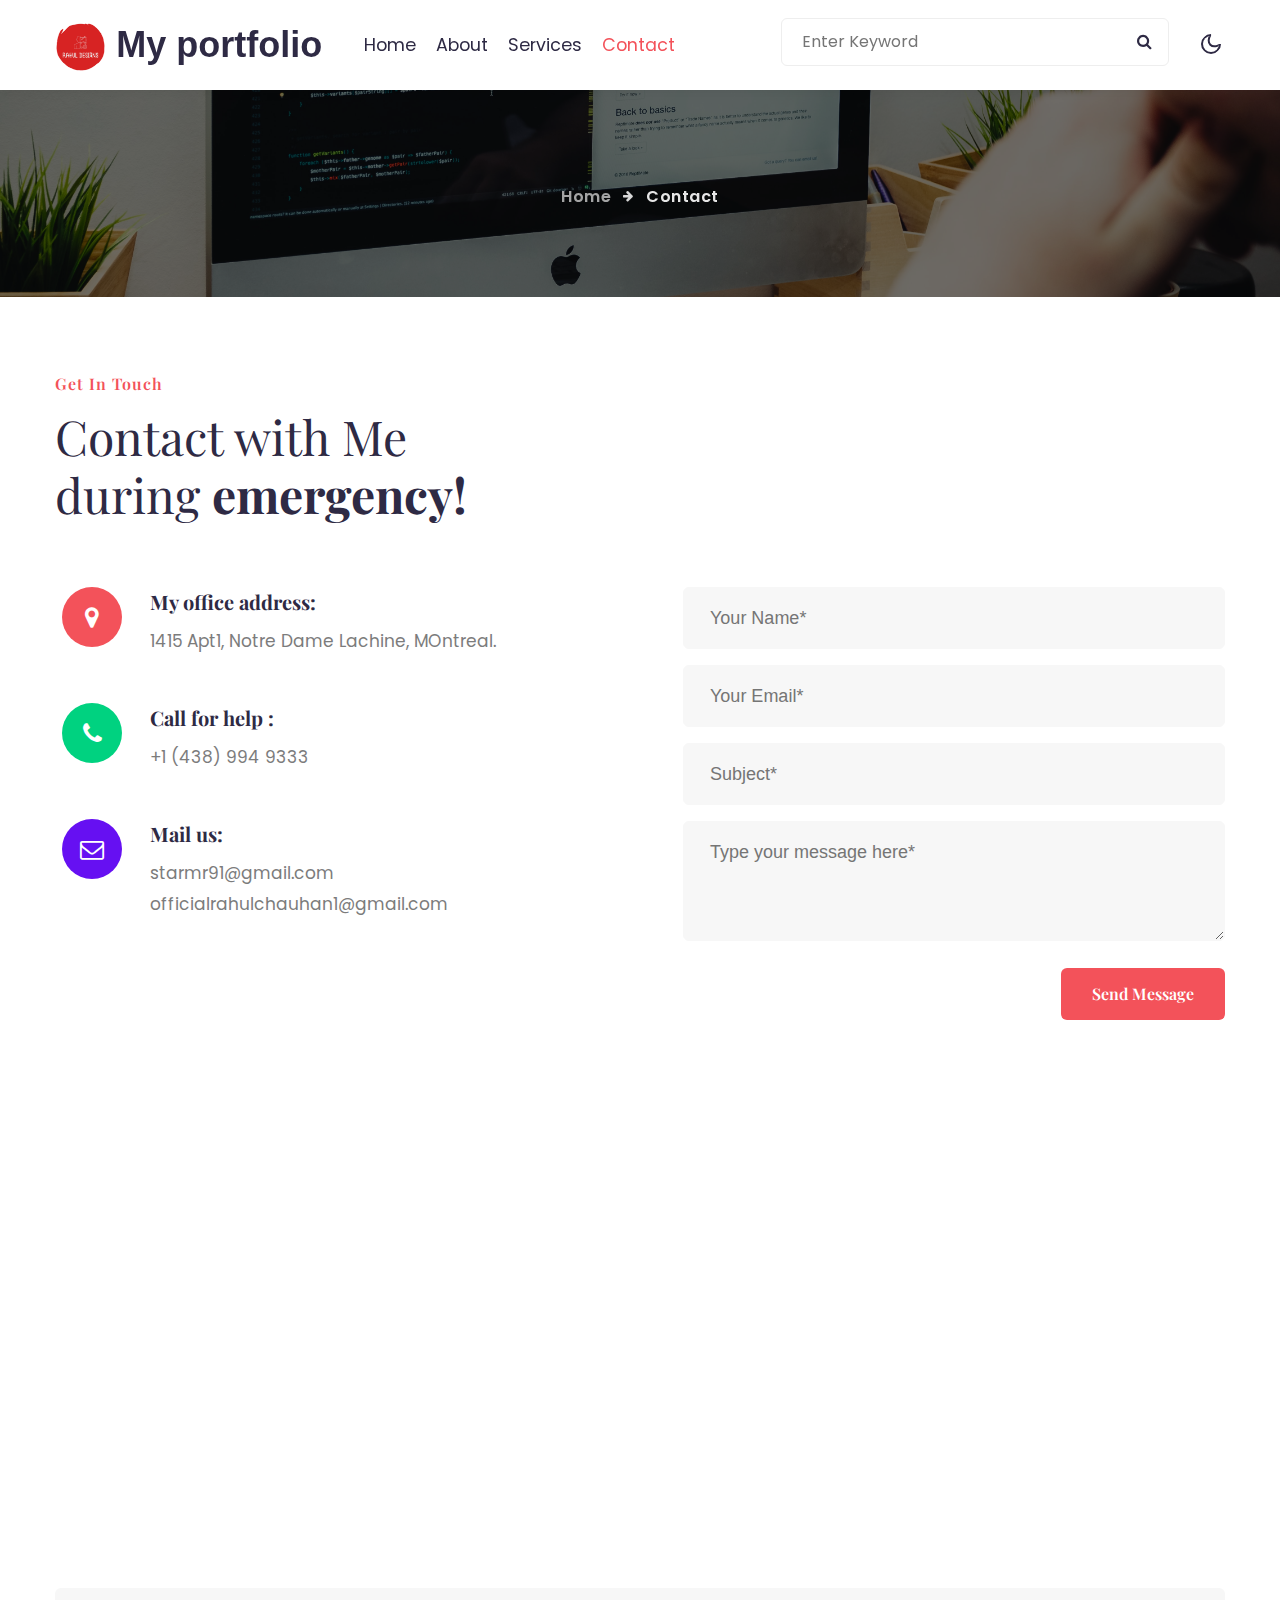
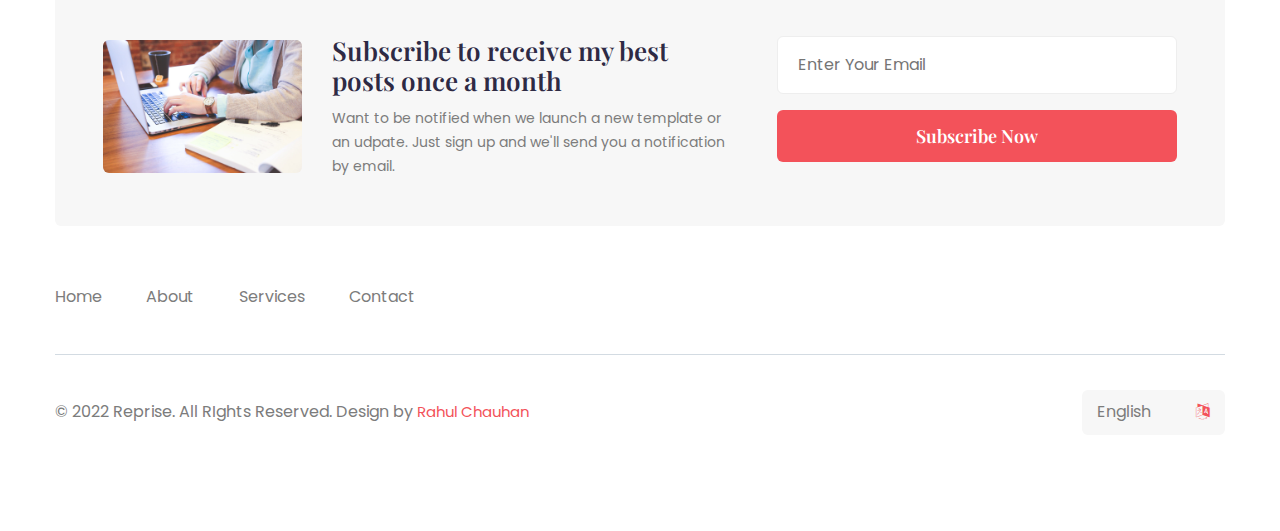
<file: contact.html>
<!--
Author: W3layouts
Author URL: http://w3layouts.com
-->
<!doctype html>
<html lang="zxx">

<head>
  <!-- Required meta tags -->
  <meta charset="utf-8">
  <meta name="viewport" content="width=device-width, initial-scale=1, shrink-to-fit=no">
  <meta name="keywords"
    content="Reprise Responsive web template, Bootstrap Web Templates" />
  <title>Contact</title>
  <link href="//fonts.googleapis.com/css2?family=Playfair+Display:ital,wght@0,400;0,600;0,700;1,400&display=swap"
    rel="stylesheet">
  <link href="//fonts.googleapis.com/css2?family=Poppins:wght@400;600;700&display=swap" rel="stylesheet">
  <!-- Template CSS -->
  <link rel="stylesheet" href="assets/css/style-starter.css">
</head>

<body>

  <!-- header -->
  <header id="site-header" class="header fixed-top">
    <div class="container">
      <nav class="navbar navbar-expand-lg stroke">
        <!--<a class="navbar-brand mr-xl-5 mr-lg-3" href="index.html">
          <span class="fa fa-black-tie"></span> My portfolio
        </a>-->
       <a class="navbar-brand" href="index.html">
          <img src="assets/images/logo.png" alt="Your logo" title="Your logo" style="height:50px;" />
          My portfolio 
      </a> 
      
        <button class="navbar-toggler  collapsed bg-gradient" type="button" data-toggle="collapse"
          data-target="#navbarTogglerDemo02" aria-controls="navbarTogglerDemo02" aria-expanded="false"
          aria-label="Toggle navigation">
          <span class="navbar-toggler-icon fa icon-expand fa-bars"></span>
          <span class="navbar-toggler-icon fa icon-close fa-times"></span>
          </span>
        </button>

        <div class="collapse navbar-collapse" id="navbarTogglerDemo02">
          <ul class="navbar-nav mx-lg-auto">
            <li class="nav-item">
              <a class="nav-link" href="index.html">Home <span class="sr-only">(current)</span></a>
            </li>
            <li class="nav-item">
              <a class="nav-link" href="about.html">About</a>
            </li>
            <li class="nav-item">
              <a class="nav-link" href="services.html">Services</a>
            </li>
           
            <li class="nav-item mr-lg-5 active">
              <a class="nav-link" href="contact.html">Contact</a>
            </li>
             <!--//search-right-->
             <div class="search-right ml-xl-5 mr-xl-0 mr-lg-3 ">
              <!--/search-form-->
                  <form action="#" method="GET" class="search-box position-relative">
                    <div class="input-search">
                        <input type="search" placeholder="Enter Keyword" name="search" required="required"
                            autofocus="" class="search-popup">
                   
                    <button type="submit" class="btn search-btn"><i class="fa fa-search"
                            aria-hidden="true"></i></button>
                  </div>
                </form>
              <!--//search-form-->
            </div>
               <!--/search-right-->
          </ul>

        </div>
        <!-- toggle switch for light and dark theme -->
        <div class="mobile-position">
          <nav class="navigation">
            <div class="theme-switch-wrapper">
              <label class="theme-switch" for="checkbox">
                <input type="checkbox" id="checkbox">
                <div class="mode-container">
                  <i class="gg-sun"></i>
                  <i class="gg-moon"></i>
                </div>
              </label>
            </div>
          </nav>
        </div>
        <!-- //toggle switch for light and dark theme -->
      </nav>
    </div>
  </header>
  <!-- //header -->
  <!--/breadcrumb-bg-->
  <div class="breadcrumb-bg py-5  w3l-inner-page-breadcrumb">
    <div class="container pt-lg-5 pt-md-3 p-lg-4 pb-md-3 my-lg-3">
      <ul class="breadcrumbs-custom-path mt-4 text-center pt-5">
        <li><a href="index.html">Home</a></li>
        <li class="active"><span class="fa fa-arrow-right mx-2" aria-hidden="true"></span> Contact </li>
      </ul>
    </div>
  </div>

  <!--//breadcrumb-bg-->
  <!-- contacts -->
  <!-- contact-form 2 -->
  <section class="w3l-contact-2 py-5" id="contact">
    <div class="container py-lg-4 py-md-3 py-2">
      <div class="title-content text-left">
          <h5 class="title-subhny mb-2">Get in touch</h5>
          <h3 class="title-w3l"><span>Contact with Me <br>
            during </span>emergency!</h3>
      </div>
      <div class="contact-grids d-grid mt-5 pt-lg-3">
        <div class="contact-left">
          <div class="cont-details">
            <div class="cont-top margin-up">
              <div class="cont-left text-center">
                <span class="fa fa-map-marker icon-red"></span>
              </div>
              <div class="cont-right">
                <h6>My office address:</h6>
                <p>1415 Apt1, Notre Dame Lachine, MOntreal.</p>
              </div>
            </div>
            <div class="cont-top margin-up">
              <div class="cont-left text-center">
                <span class="fa fa-phone icon-green"></span>
              </div>
              <div class="cont-right">
                <h6>Call for help :</h6>
                <p><a href="tel:+1 4389949333">+1 (438) 994 9333</a></p>
                
              </div>
            </div>
            <div class="cont-top margin-up">
              <div class="cont-left text-center">
                <span class="fa fa-envelope-o icon-blue"></span>
              </div>
              <div class="cont-right">
                <h6>
                  Mail us:</h6>
                <p><a href="mailto:starmr91@gmail.com" class="mail"></a>starmr91@gmail.com</p>
                <p><a href="mailto:officialrahulchauhan1@gmail.com" class="mail">officialrahulchauhan1@gmail.com</a></p>
              </div>
            </div>
          </div>
        </div>
        <div class="contact-right">
          <form action="mailto:officialrahulchauhan1@gmail.com/submitForm" method="post" class="signin-form">
            <div class="input-grids">
              <input type="text" name="w3lName" id="w3lName" placeholder="Your Name*" class="contact-input"
                required="" />
              <input type="email" name="w3lSender" id="w3lSender" placeholder="Your Email*" class="contact-input"
                required="" />
              <input type="text" name="w3lSubect" id="w3lSubect" placeholder="Subject*" class="contact-input"
                required="" />
            </div>
            <div class="form-input">
              <textarea name="w3lMessage" id="w3lMessage" placeholder="Type your message here*" required=""></textarea>
            </div>
            <div class="submit-w3l-button text-lg-right">
              <button class="btn btn-style btn-primary">Send Message</button>
            </div>
          </form>
        </div>
      </div>
  </section>
  <!-- /contact-form-2 -->
  <div class="map-iframe">
    <iframe src="https://www.google.com/maps/embed?pb=!1m18!1m12!1m3!1d357585.076521621!2d-74.01048414282262!3d45.557699585064015!2m3!1f0!2f0!3f0!3m2!1i1024!2i768!4f13.1!3m3!1m2!1s0x4cc91a541c64b70d%3A0x654e3138211fefef!2sMontreal%2C%20QC!5e0!3m2!1sen!2sca!4v1647024991212!5m2!1sen!2sca" width="100%" height="400" frameborder="0" style="border: 0px;" allowfullscreen=""></iframe>
  
  </div>
  
 <footer class="w3l-footers-14 py-5">
    <div class="container py-md-5 py-sm-3">
      <div class="row w3l-footer-top-form no-gutters">
        <div class="col-lg-7 grid-two-column">
          <div class="footer-image">
            <img src="assets/images/banner.jpg" class="img-fluid radius-image">
          </div>
          <div class="text-grid grid-column">
            <h4>Subscribe to receive my best posts once a month</h4>
            <p>
              Want to be notified when we launch a new template or an udpate. Just sign up and we'll send you a
              notification by email.</p>
          </div>
        </div>
        <div class="col-lg-5 form-submitinfo pl-lg-5">
          <form action="#" method="GET">
            <input type="email" name=" placeholder" placeholder="Enter Your Email" required="">
            <button type="submit" class="btn btn-primary btn-style submitbtn mt-3">Subscribe Now</button>
          </form>
        </div>
      </div>
      <div class="row footers14-top no-gutters">
        <div class="col-lg-6 footer14-nav-left">
          <ul class="footer14-nav">
            <li><a href="index.html">Home</a></li>
            <li><a href="about.html">About</a></li>
            <li><a href="services.html">Services</a></li>
            <li><a href="contact.html">Contact</a></li>
          </ul>
        </div>
        
      </div>
      <div class="footers14-bottom d-flex">
        <div class="copyright">
          <p>© 2022 Reprise. All RIghts Reserved. Design by <a href="#URL">Rahul Chauhan</a></p>
        </div>
        <div class="language-select d-flex">
          <span class="fa fa-language" aria-hidden="true"></span>
          <select>
            <option>English</option>
            <option>Estonina</option>
            <option>Deutsch</option>
            <option>Nederlan;ds</option>
          </select>
        </div>
      </div>
    </div>
    <!-- move top -->
    <button onclick="topFunction()" id="movetop" title="Go to top">
      &uarr;
    </button>
    <script>
      // When the user scrolls down 20px from the top of the document, show the button
      window.onscroll = function () {
        scrollFunction()
      };

      function scrollFunction() {
        if (document.body.scrollTop > 20 || document.documentElement.scrollTop > 20) {
          document.getElementById("movetop").style.display = "block";
        } else {
          document.getElementById("movetop").style.display = "none";
        }
      }

      // When the user clicks on the button, scroll to the top of the document
      function topFunction() {
        document.body.scrollTop = 0;
        document.documentElement.scrollTop = 0;
      }
    </script>
    <!-- /move top -->

  </footer>
  <!-- Footers-14 -->
  <!-- Template JavaScript -->
  <script src="assets/js/jquery-3.3.1.min.js"></script>
  <script src="assets/js/theme-change.js"></script>
  <!-- disable body scroll which navbar is in active -->
  <script>
    $(function () {
      $('.navbar-toggler').click(function () {
        $('body').toggleClass('noscroll');
      })
    });
  </script>
  <!-- disable body scroll which navbar is in active -->

  <!--/MENU-JS-->
  <script>
    $(window).on("scroll", function () {
      var scroll = $(window).scrollTop();

      if (scroll >= 80) {
        $("#site-header").addClass("nav-fixed");
      } else {
        $("#site-header").removeClass("nav-fixed");
      }
    });

    //Main navigation Active Class Add Remove
    $(".navbar-toggler").on("click", function () {
      $("header").toggleClass("active");
    });
    $(document).on("ready", function () {
      if ($(window).width() > 991) {
        $("header").removeClass("active");
      }
      $(window).on("resize", function () {
        if ($(window).width() > 991) {
          $("header").removeClass("active");
        }
      });
    });
  </script>
  <!--//MENU-JS-->
  <script src="assets/js/bootstrap.min.js"></script>

</body>

</html>
</file>
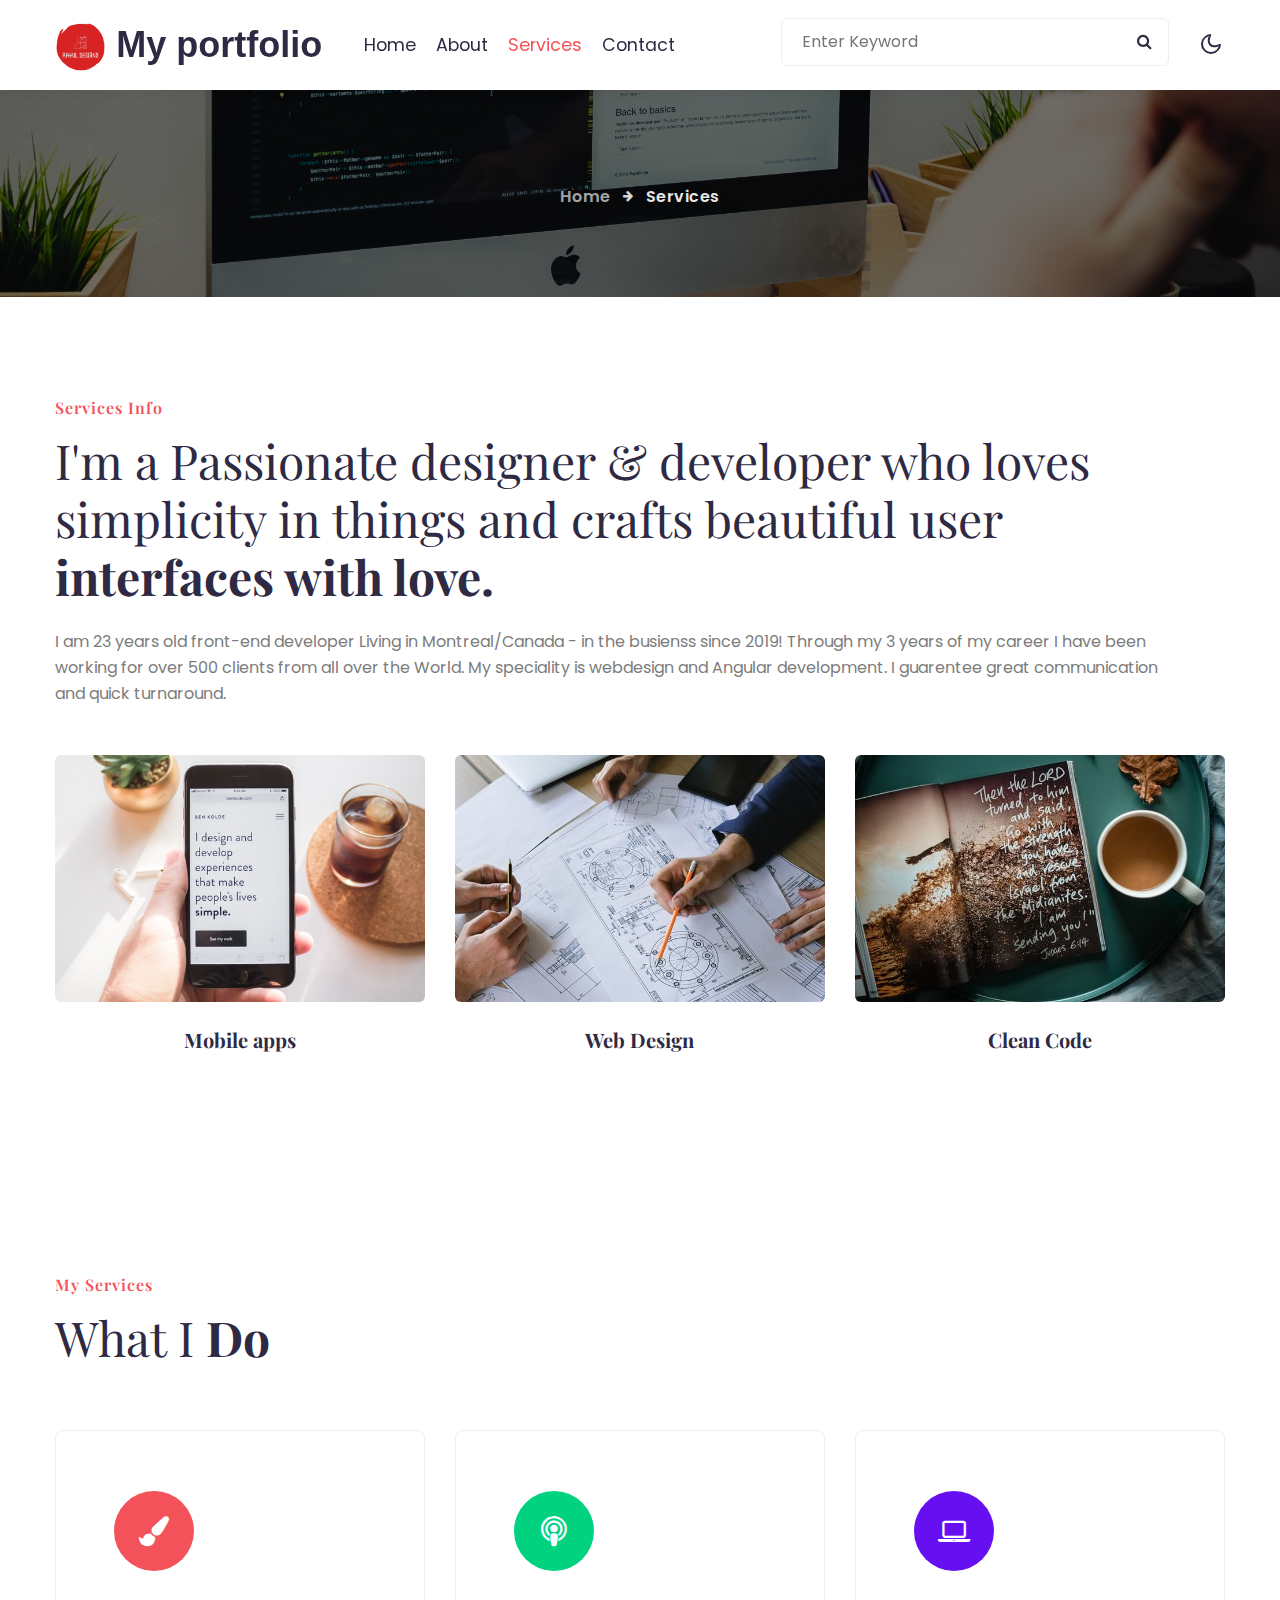
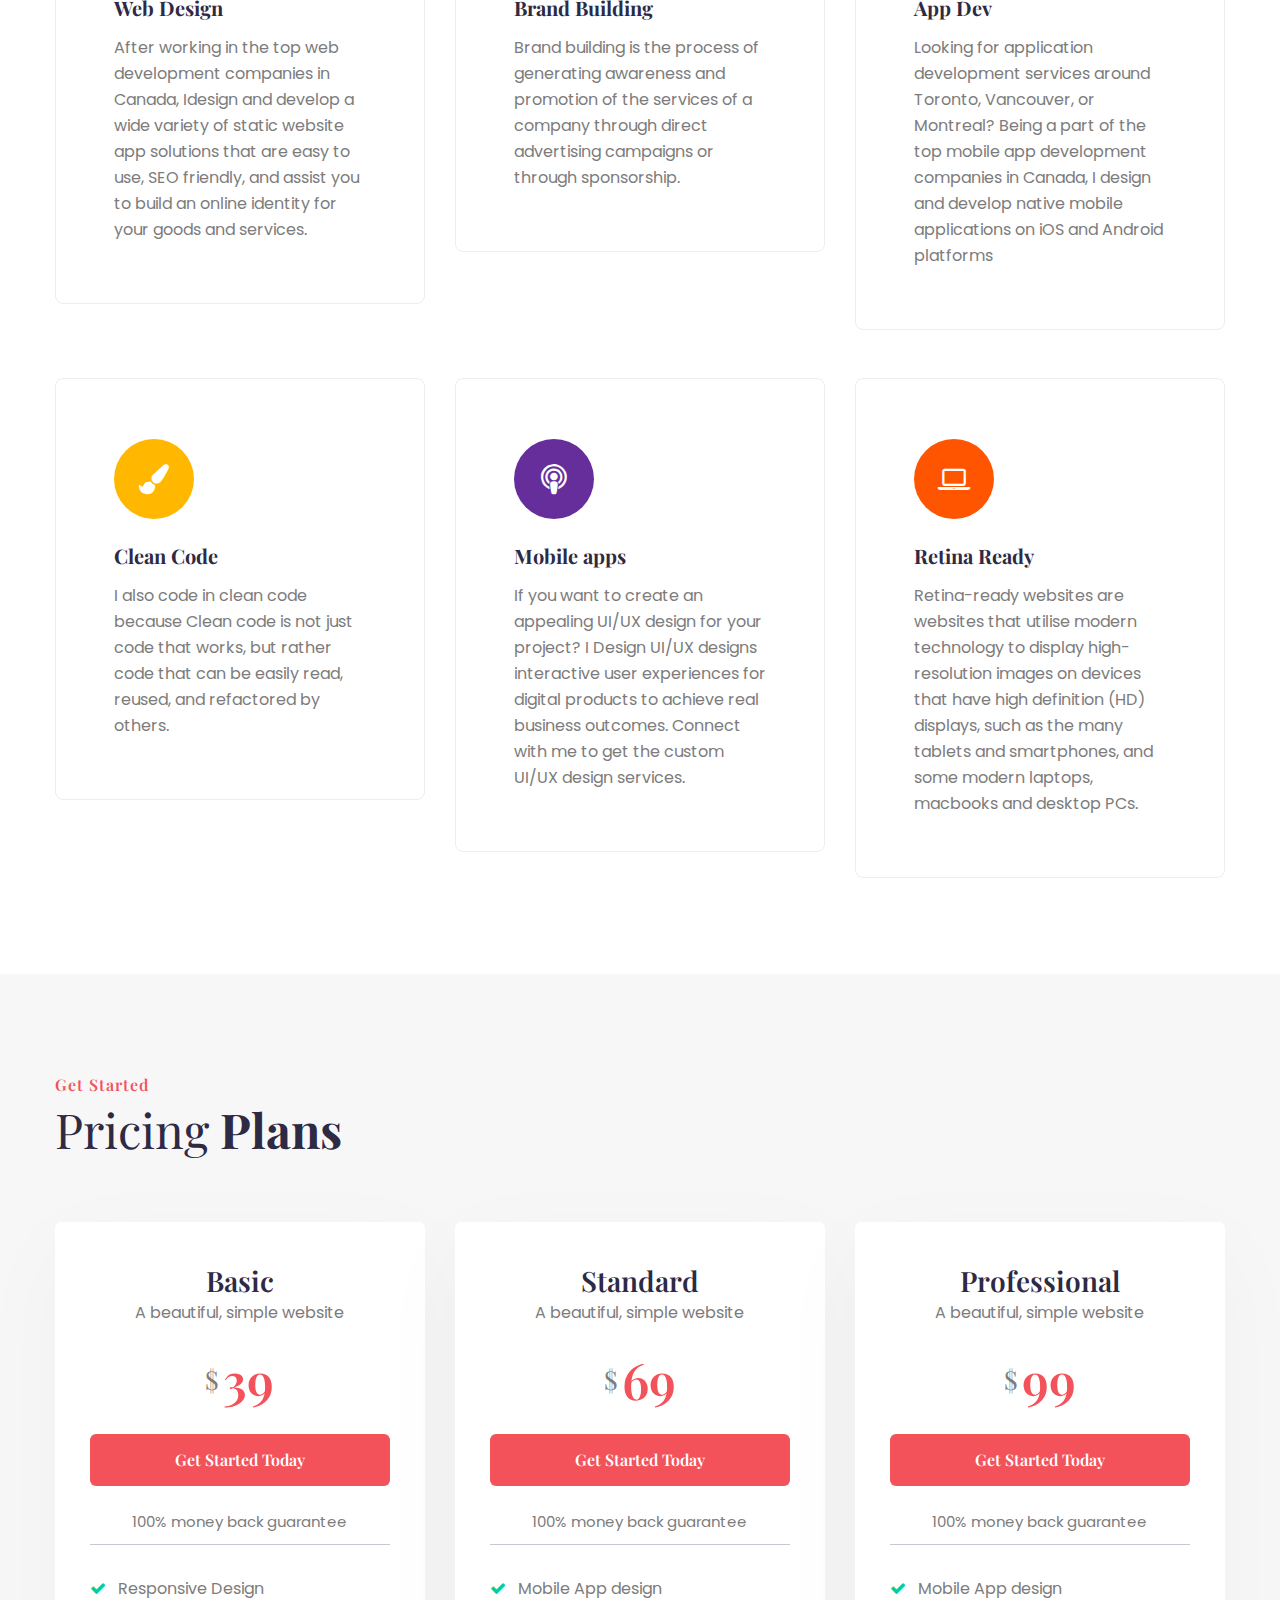
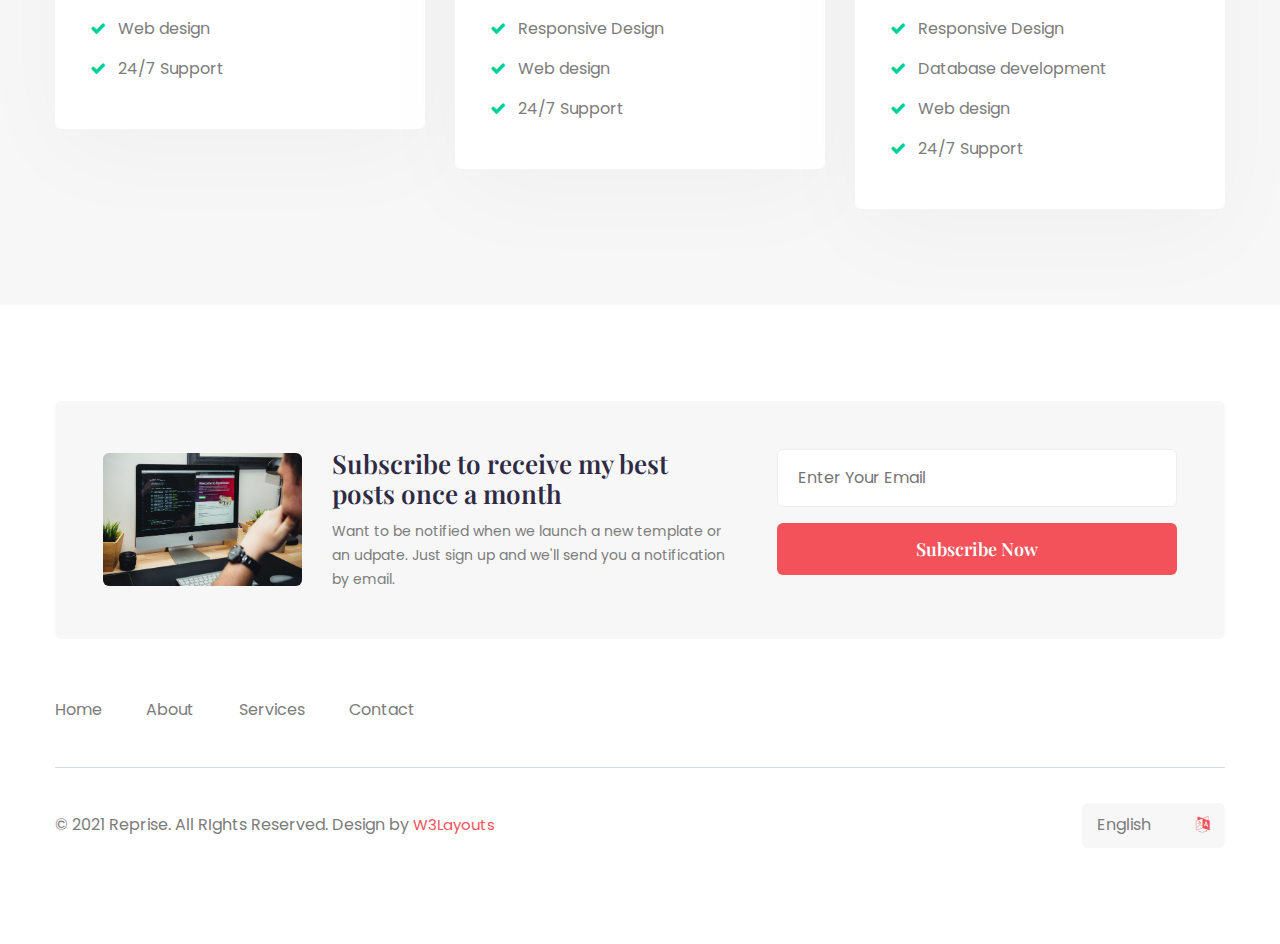
<file: services.html>
<!--
Author: W3layouts
Author URL: http://w3layouts.com
-->
<!doctype html>
<html lang="zxx">

<head>
  <!-- Required meta tags -->
  <meta charset="utf-8">
  <meta name="viewport" content="width=device-width, initial-scale=1, shrink-to-fit=no">
  <meta name="keywords"
    content="Reprise Responsive web template, Bootstrap Web Templates" />
  <title>Services</title>
  <link href="//fonts.googleapis.com/css2?family=Playfair+Display:ital,wght@0,400;0,600;0,700;1,400&display=swap"
    rel="stylesheet">
  <link href="//fonts.googleapis.com/css2?family=Poppins:wght@400;600;700&display=swap" rel="stylesheet">
  <!-- Template CSS -->
  <link rel="stylesheet" href="assets/css/style-starter.css">
</head>

<body>

  <!-- header -->
  <header id="site-header" class="header fixed-top">
    <div class="container">
      <nav class="navbar navbar-expand-lg stroke">
        <a class="navbar-brand" href="index.html">
          <img src="assets/images/logo.png" alt="Your logo" title="Your logo" style="height:50px;" />
          My portfolio 
      </a> 
        <button class="navbar-toggler  collapsed bg-gradient" type="button" data-toggle="collapse"
          data-target="#navbarTogglerDemo02" aria-controls="navbarTogglerDemo02" aria-expanded="false"
          aria-label="Toggle navigation">
          <span class="navbar-toggler-icon fa icon-expand fa-bars"></span>
          <span class="navbar-toggler-icon fa icon-close fa-times"></span>
          </span>
        </button>

        <div class="collapse navbar-collapse" id="navbarTogglerDemo02">
          <ul class="navbar-nav mx-lg-auto">
            <li class="nav-item">
              <a class="nav-link" href="index.html">Home <span class="sr-only">(current)</span></a>
            </li>
            <li class="nav-item">
              <a class="nav-link" href="about.html">About</a>
            </li>
            <li class="nav-item active">
              <a class="nav-link" href="services.html">Services</a>
            </li>
            
            <li class="nav-item mr-lg-5">
              <a class="nav-link" href="contact.html">Contact</a>
            </li>
             <!--//search-right-->
             <div class="search-right ml-xl-5 mr-xl-0 mr-lg-3 ">
              <!--/search-form-->
                  <form action="#" method="GET" class="search-box position-relative">
                    <div class="input-search">
                        <input type="search" placeholder="Enter Keyword" name="search" required="required"
                            autofocus="" class="search-popup">
                   
                    <button type="submit" class="btn search-btn"><i class="fa fa-search"
                            aria-hidden="true"></i></button>
                  </div>
                </form>
              <!--//search-form-->
            </div>
               <!--/search-right-->
          </ul>
     
        </div>
        <!-- toggle switch for light and dark theme -->
        <div class="mobile-position">
          <nav class="navigation">
            <div class="theme-switch-wrapper">
              <label class="theme-switch" for="checkbox">
                <input type="checkbox" id="checkbox">
                <div class="mode-container">
                  <i class="gg-sun"></i>
                  <i class="gg-moon"></i>
                </div>
              </label>
            </div>
          </nav>
        </div>
        <!-- //toggle switch for light and dark theme -->
      </nav>
    </div>
  </header>
  <!-- //header -->
  <!--/breadcrumb-bg-->
  <div class="breadcrumb-bg w3l-inner-page-breadcrumb py-5">
    <div class="container pt-lg-5 pt-md-3 p-lg-4 pb-md-3 my-lg-3">
      <ul class="breadcrumbs-custom-path mt-4 text-center pt-5">
        <li><a href="index.html">Home</a></li>
        <li class="active"><span class="fa fa-arrow-right mx-2" aria-hidden="true"></span> Services </li>
      </ul>
    </div>
  </div>
  <!--//breadcrumb-bg-->
  <section class="w3l-index2" id="about1">
    <div class="midd-w3 py-5">
      <div class="container py-lg-5 py-md-3">
        <div class="row mx-auto text-center  no-gutters">
          <div class="col-lg-12 mt-lg-0 mt-5 text-left">
            <h5 class="title-subhny mb-2">Services Info</h5>
            <h3 class="title-w3l"><span>I'm a Passionate designer &amp; developer who loves simplicity in things and crafts
                beautiful user</span> interfaces with love.</h3>
            <p class="mt-4 pr-lg-5">I am 23 years old front-end developer Living in Montreal/Canada - in the busienss since 2019!

              Through my 3 years of my career I have been working for over 500 clients from all over the World. My
              speciality is webdesign and Angular development. I guarentee great communication and quick turnaround.</p>
          </div>
        </div>
        <div class="grids-of-5 row mt-5 text-center">
          <div class="col-lg-4 col-md-6">
              <div class="grids5-info">
                  <a href="#service" class="d-block zoom"><img src="assets/images/s1.jpg" alt="" class="img-fluid radius-image"></a>
                  <div class="blog-info">
                      <h4><a href="#service">Mobile apps</a></h4>
                  </div>
              </div>
          </div>
          <div class="col-lg-4 col-md-6 mt-md-0 mt-sm-5 mt-4">
              <div class="grids5-info">
                  <a href="#service" class="d-block zoom"><img src="assets/images/s2.jpg" alt="" class="img-fluid radius-image"></a>
                  <div class="blog-info">
                      <h4><a href="#service">Web Design</a></h4>
                  </div>
              </div>
          </div>
          <div class="col-lg-4 col-md-6 mt-lg-0 mt-sm-5 mt-4">
              <div class="grids5-info">
                  <a href="#service" class="d-block zoom"><img src="assets/images/s3.jpg" alt="" class="img-fluid radius-image"></a>
                  <div class="blog-info">
                      <h4><a href="#service">Clean Code
                      </a></h4>
                  </div>
              </div>
          </div>
      </div>
      </div>
    </div>
  </section>
  <!-- /w3l-skills-->
  <!--/w3-grids-3-->
  <section class="w3l-bottom-grids-6 py-5" id="services">
    <div class="container py-lg-5 py-md-4 py-2">
      <h5 class="title-subhny mb-2">My Services</h5>
      <h3 class="title-w3l"><span>What I </span>Do</h3>
      <div class="grids-area-hny main-cont-wthree-fea row pt-3 mt-5">
        <div class="col-lg-4 col-md-6 grids-feature">
          <div class="area-box">
            <div class="area-icon icon-red">
              <span class="fa fa-paint-brush"></span>
            </div>
            <h4><a href="#feature" class="title-head">Web Design</a></h4>
            <p>After working in the top web development companies in Canada, Idesign and develop a wide variety of static website app solutions that are easy to use, SEO friendly, and assist you to build an online identity for your goods and services. </p>
          </div>
        </div>
        <div class="col-lg-4 col-md-6 grids-feature mt-md-0 mt-4">
          <div class="area-box">
            <div class="area-icon icon-green">
              <span class="fa fa-podcast"></span>
            </div>
            <h4><a href="#feature" class="title-head">Brand Building</a></h4>
            <p>Brand building is the process of generating awareness and promotion of the services of a company through direct advertising campaigns or through sponsorship. </p>
          </div>
        </div>
        <div class="col-lg-4 col-md-6 grids-feature mt-lg-0 mt-4">
          <div class="area-box">
            <div class="area-icon icon-blue">
              <span class="fa fa-laptop"></span>
            </div>
            <h4><a href="#feature" class="title-head">App Dev</a></h4>
            <p>Looking for application development services around Toronto, Vancouver, or Montreal? Being a part of the top mobile app development companies in Canada, I design and develop native mobile applications on iOS and Android platforms </p>
          </div>
        </div>
        <div class="col-lg-4 col-md-6 grids-feature mt-5">
          <div class="area-box">
            <div class="area-icon icon-yellow">
              <span class="fa fa-paint-brush"></span>
            </div>
            <h4><a href="#feature" class="title-head">Clean Code</a></h4>
            <p>I also code in clean code because Clean code is not just code that works, but rather code that can be easily read, reused, and refactored by others. </p>
          </div>
        </div>
        <div class="col-lg-4 col-md-6 grids-feature mt-5">
          <div class="area-box">
            <div class="area-icon icon-purple">
              <span class="fa fa-podcast"></span>
            </div>
            <h4><a href="#feature" class="title-head">Mobile apps</a></h4>
            <p>If you want to create an appealing UI/UX design for your project? I Design UI/UX  designs interactive user experiences for digital products to achieve real business outcomes. Connect with me to get the custom UI/UX design services. </p>
          </div>
        </div>
        <div class="col-lg-4 col-md-6 grids-feature mt-5">
          <div class="area-box">
            <div class="area-icon icon-orange">
              <span class="fa fa-laptop"></span>
            </div>
            <h4><a href="#feature" class="title-head">Retina Ready</a></h4>
            <p>Retina-ready websites are websites that utilise modern technology to display high-resolution images on devices that have high definition (HD) displays, such as the many tablets and smartphones, and some modern laptops, macbooks and desktop PCs. </p>
          </div>
        </div>
      </div>
    </div>
  </section>
  <!--//w3-grids-3-->
 
  <!--/w3l-pricing-->
  <section class="w3l-pricing-sec py-5" id="pricing">
    <div class="container py-md-5 py-2">
      <div class="title-content text-left">
        <h6 class="title-subhny">Get Started</h6>
        <h3 class="title-w3l"><span>Pricing</span> Plans</h3>
      </div>
      <div class="row pricing-main-grids mt-3">
        <div class="col-lg-4 col-md-6 pricing-main-grid mt-sm-5 mt-4">
          <div class="w3-pricing-inner-inf">
            <div class="pricing-header">
              <h4>Basic</h4>
              <p>A beautiful, simple website</p>
              <div class="price-wrapper mt-4">
                <div class="price">
                  <h3 class="currency">$</h3>
                  <h3 class="heading headin-h3">39</h3>
                
                </div>
              </div>
              <div class="pricing-get-button my-4">
                <a class="btn btn-style d-block" href="mailto:officialrahulchauhan1@gmail.com">Get Started
                    Today </a>
              </div>
              <span class="subtitle">100% money back guarantee</span>
            </div>
            <div class="pricing-body mt-4">
              <div class="inner">
                <ul class="list-style">
                  <li><span class="fa fa-check mr-2" aria-hidden="true"></span> Responsive Design</li>
                  <li><span class="fa fa-check mr-2" aria-hidden="true"></span> Web design</li>
                  <li><span class="fa fa-check mr-2" aria-hidden="true"></span> 24/7 Support</li>
                </ul>
              </div>
            </div>
          </div>
        </div>
        <div class="col-lg-4 col-md-6 pricing-main-grid mt-sm-5 mt-4">
          <div class="w3-pricing-inner-inf">
            <div class="pricing-header">
              <h4>Standard</h4>
              <p>A beautiful, simple website</p>
              <div class="price-wrapper mt-4">
                <div class="price">
                  <h3 class="currency">$</h3>
                  <h3 class="heading headin-h3">69</h3>
                  
                </div>
              </div>
              <div class="pricing-get-button my-4">
                <a class="btn btn-style d-block" href="mailto:officialrahulchauhan1@gmail.com">Get Started
                    Today</a>
              </div>
              <span class="subtitle">100% money back guarantee</span>
            </div>
            <div class="pricing-body mt-4">
              <div class="inner">
                <ul class="list-style">
                  <li><span class="fa fa-check mr-2" aria-hidden="true"></span> Mobile App design</li>
                  <li><span class="fa fa-check mr-2" aria-hidden="true"></span> Responsive Design</li>
                  <li><span class="fa fa-check mr-2" aria-hidden="true"></span> Web design</li>
                  <li><span class="fa fa-check mr-2" aria-hidden="true"></span> 24/7 Support</li>
                </ul>
              </div>
            </div>
          </div>
        </div>
        <div class="col-lg-4 col-md-6 pricing-main-grid mt-sm-5 mt-4">
          <div class="w3-pricing-inner-inf">
            <div class="pricing-header">
              <h4>Professional</h4>
              <p>A beautiful, simple website</p>
              <div class="price-wrapper mt-4">
                <div class="price">
                  <h3 class="currency">$</h3>
                  <h3 class="heading headin-h3">99</h3>
                  
                </div>
              </div>
              <div class="pricing-get-button my-4">
                <a class="btn btn-style d-block" href="mailto:officialrahulchauhan1@gmail.com">Get Started
                    Today </a>
              </div>
              <span class="subtitle">100% money back guarantee</span>
            </div>
            <div class="pricing-body mt-4">
              <div class="inner">
                <ul class="list-style">
                  <li><span class="fa fa-check mr-2" aria-hidden="true"></span> Mobile App design</li>
                  <li><span class="fa fa-check mr-2" aria-hidden="true"></span> Responsive Design</li>
                  <li><span class="fa fa-check mr-2" aria-hidden="true"></span> Database development</li>
                  <li><span class="fa fa-check mr-2" aria-hidden="true"></span> Web design</li>
                  <li><span class="fa fa-check mr-2" aria-hidden="true"></span> 24/7 Support</li>
                </ul>
              </div>
            </div>
          </div>
        </div>
      </div>
    </div>
  </section>
  <!-- //w3l-pricing-->
    <!-- Footers-14 -->
    <footer class="w3l-footers-14 py-5">
      <div class="container py-md-5 py-sm-3">
        <div class="row w3l-footer-top-form no-gutters">
          <div class="col-lg-7 grid-two-column">
            <div class="footer-image">
              <img src="assets/images/banner1.jpg" class="img-fluid radius-image">
            </div>
            <div class="text-grid grid-column">
              <h4>Subscribe to receive my best posts once a month</h4>
              <p>
                Want to be notified when we launch a new template or an udpate. Just sign up and we'll send you a
                notification by email.</p>
            </div>
          </div>
          <div class="col-lg-5 form-submitinfo pl-lg-5">
            <form action="#" method="GET">
              <input type="email" name=" placeholder" placeholder="Enter Your Email" required="">
              <button type="submit" class="btn btn-primary btn-style submitbtn mt-3">Subscribe Now</button>
            </form>
          </div>
        </div>
        <div class="row footers14-top no-gutters">
          <div class="col-lg-6 footer14-nav-left">
            <ul class="footer14-nav">
              <li><a href="index.html">Home</a></li>
              <li><a href="about.html">About</a></li>
              <li><a href="services.html">Services</a></li>
              <li><a href="contact.html">Contact</a></li>
            </ul>
          </div>
          
        </div>
        <div class="footers14-bottom d-flex">
          <div class="copyright">
            <p>© 2021 Reprise. All RIghts Reserved. Design by <a href="#URL">W3Layouts</a></p>
          </div>
          <div class="language-select d-flex">
            <span class="fa fa-language" aria-hidden="true"></span>
            <select>
              <option>English</option>
              <option>Estonina</option>
              <option>Deutsch</option>
              <option>Nederlan;ds</option>
            </select>
          </div>
        </div>
      </div>
      <!-- move top -->
      <button onclick="topFunction()" id="movetop" title="Go to top">
        &uarr;
      </button>
      <script>
        // When the user scrolls down 20px from the top of the document, show the button
        window.onscroll = function () {
          scrollFunction()
        };
  
        function scrollFunction() {
          if (document.body.scrollTop > 20 || document.documentElement.scrollTop > 20) {
            document.getElementById("movetop").style.display = "block";
          } else {
            document.getElementById("movetop").style.display = "none";
          }
        }
  
        // When the user clicks on the button, scroll to the top of the document
        function topFunction() {
          document.body.scrollTop = 0;
          document.documentElement.scrollTop = 0;
        }
      </script>
      <!-- /move top -->
  
    </footer>
    <!-- Footers-14 -->
    <!-- Template JavaScript -->
    <script src="assets/js/jquery-3.3.1.min.js"></script>
    <script src="assets/js/theme-change.js"></script>
    <script>
      function buttonUp() {
        var valux = $('.sb-search-input').val();
        valux = $.trim(valux).length;
        if (valux !== 0) {
          $('.sb-search-submit').css('z-index', '99');
        } else {
          $('.sb-search-input').val('');
          $('.sb-search-submit').css('z-index', '-999');
        }
      }
  
      $(document).ready(function () {
        var submitIcon = $('.sb-icon-search');
        var submitInput = $('.sb-search-input');
        var searchBox = $('.sb-search');
        var isOpen = false;
  
        $(document).mouseup(function () {
          if (isOpen == true) {
            submitInput.val('');
            $('.sb-search-submit').css('z-index', '-999');
            submitIcon.click();
          }
        });
  
        submitIcon.mouseup(function () {
          return false;
        });
  
        searchBox.mouseup(function () {
          return false;
        });
  
        submitIcon.click(function () {
          if (isOpen == false) {
            searchBox.addClass('sb-search-open');
            isOpen = true;
          } else {
            searchBox.removeClass('sb-search-open');
            isOpen = false;
          }
        });
  
      });
    </script>
    <script src="assets/js/circles.js"></script>
    <!-- disable body scroll which navbar is in active -->
    <script>
      $(function () {
        $('.navbar-toggler').click(function () {
          $('body').toggleClass('noscroll');
        })
      });
    </script>
    <!-- disable body scroll which navbar is in active -->
  
    <!--/MENU-JS-->
    <script>
      $(window).on("scroll", function () {
        var scroll = $(window).scrollTop();
  
        if (scroll >= 80) {
          $("#site-header").addClass("nav-fixed");
        } else {
          $("#site-header").removeClass("nav-fixed");
        }
      });
  
      //Main navigation Active Class Add Remove
      $(".navbar-toggler").on("click", function () {
        $("header").toggleClass("active");
      });
      $(document).on("ready", function () {
        if ($(window).width() > 991) {
          $("header").removeClass("active");
        }
        $(window).on("resize", function () {
          if ($(window).width() > 991) {
            $("header").removeClass("active");
          }
        });
      });
    </script>
    <!--//MENU-JS-->
    <script src="assets/js/bootstrap.min.js"></script>
  </body>
  </html>
</file>
<file: assets/css/style-starter.css>
@charset "UTF-8";

:root {
  --blue: #007bff;
  --indigo: #6610f2;
  --purple: #6f42c1;
  --pink: #e83e8c;
  --red: #dc3545;
  --orange: #fd7e14;
  --yellow: #ffc107;
  --green: #28a745;
  --teal: #20c997;
  --cyan: #17a2b8;
  --white: #fff;
  --gray: #6c757d;
  --gray-dark: #343a40;
  --primary: #F42A2A;
  --secondary: #f8b195;
  --success: #28a745;
  --info: #17a2b8;
  --warning: #ffc107;
  --danger: #dc3545;
  --light: #f8f9fa;
  --dark: #343a40;
  --breakpoint-xs: 0;
  --breakpoint-sm: 576px;
  --breakpoint-md: 768px;
  --breakpoint-lg: 992px;
  --breakpoint-xl: 1200px;
  --font-family-sans-serif: -apple-system, BlinkMacSystemFont, "Segoe UI", Roboto, "Helvetica Neue", Arial, "Noto Sans", sans-serif, "Apple Color Emoji", "Segoe UI Emoji", "Segoe UI Symbol", "Noto Color Emoji";
  --font-family-monospace: SFMono-Regular, Menlo, Monaco, Consolas, "Liberation Mono", "Courier New", monospace;
}

*,
*::before,
*::after {
  box-sizing: border-box;
}

html {
  font-family: sans-serif;
  line-height: 1.15;
  -webkit-text-size-adjust: 100%;
  -webkit-tap-highlight-color: rgba(0, 0, 0, 0);
}

article,
aside,
figcaption,
figure,
footer,
header,
hgroup,
main,
nav,
section {
  display: block;
}

body {
  margin: 0;
  font-family: -apple-system, BlinkMacSystemFont, "Segoe UI", Roboto, "Helvetica Neue", Arial, "Noto Sans", sans-serif, "Apple Color Emoji", "Segoe UI Emoji", "Segoe UI Symbol", "Noto Color Emoji";
  font-size: 1rem;
  font-weight: 400;
  line-height: 1.5;
  color: #212529;
  text-align: left;
  background-color: #fff;
}

[tabindex="-1"]:focus:not(:focus-visible) {
  outline: 0 !important;
}

hr {
  box-sizing: content-box;
  height: 0;
  overflow: visible;
}

h1,
h2,
h3,
h4,
h5,
h6 {
  margin-top: 0;
  margin-bottom: 0.5rem;
}

p {
  margin-top: 0;
  margin-bottom: 1rem;
}

abbr[title],
abbr[data-original-title] {
  text-decoration: underline;
  -webkit-text-decoration: underline dotted;
  text-decoration: underline dotted;
  cursor: help;
  border-bottom: 0;
  -webkit-text-decoration-skip-ink: none;
  text-decoration-skip-ink: none;
}

address {
  margin-bottom: 1rem;
  font-style: normal;
  line-height: inherit;
}

ol,
ul,
dl {
  margin-top: 0;
  margin-bottom: 1rem;
}

ol ol,
ul ul,
ol ul,
ul ol {
  margin-bottom: 0;
}

dt {
  font-weight: 700;
}

dd {
  margin-bottom: .5rem;
  margin-left: 0;
}

blockquote {
  margin: 0 0 1rem;
}

b,
strong {
  font-weight: bolder;
}

small {
  font-size: 80%;
}

sub,
sup {
  position: relative;
  font-size: 75%;
  line-height: 0;
  vertical-align: baseline;
}

sub {
  bottom: -.25em;
}

sup {
  top: -.5em;
}

a {
  color: var(--primary-color);
  text-decoration: none;
  background-color: transparent;
}

a:hover {
  color: var(--primary-color);
  text-decoration: underline;
}

a:not([href]) {
  color: inherit;
  text-decoration: none;
}

a:not([href]):hover {
  color: inherit;
  text-decoration: none;
}

pre,
code,
kbd,
samp {
  font-family: SFMono-Regular, Menlo, Monaco, Consolas, "Liberation Mono", "Courier New", monospace;
  font-size: 1em;
}

pre {
  margin-top: 0;
  margin-bottom: 1rem;
  overflow: auto;
}

figure {
  margin: 0 0 1rem;
}

img {
  vertical-align: middle;
  border-style: none;
}

svg {
  overflow: hidden;
  vertical-align: middle;
}

table {
  border-collapse: collapse;
}

caption {
  padding-top: 0.75rem;
  padding-bottom: 0.75rem;
  color: #6c757d;
  text-align: left;
  caption-side: bottom;
}

th {
  text-align: inherit;
}

label {
  display: inline-block;
  margin-bottom: 0.5rem;
}

button {
  border-radius: 0;
}

button:focus {
  outline: 1px dotted;
  outline: 5px auto -webkit-focus-ring-color;
}

input,
button,
select,
optgroup,
textarea {
  margin: 0;
  font-family: inherit;
  font-size: inherit;
  line-height: inherit;
}

button,
input {
  overflow: visible;
}

button,
select {
  text-transform: none;
}

select {
  word-wrap: normal;
}

button,
[type="button"],
[type="reset"],
[type="submit"] {
  -webkit-appearance: button;
}

button:not(:disabled),
[type="button"]:not(:disabled),
[type="reset"]:not(:disabled),
[type="submit"]:not(:disabled) {
  cursor: pointer;
}

button::-moz-focus-inner,
[type="button"]::-moz-focus-inner,
[type="reset"]::-moz-focus-inner,
[type="submit"]::-moz-focus-inner {
  padding: 0;
  border-style: none;
}

input[type="radio"],
input[type="checkbox"] {
  box-sizing: border-box;
  padding: 0;
}

input[type="date"],
input[type="time"],
input[type="datetime-local"],
input[type="month"] {
  -webkit-appearance: listbox;
}

textarea {
  overflow: auto;
  resize: vertical;
}

fieldset {
  min-width: 0;
  padding: 0;
  margin: 0;
  border: 0;
}

legend {
  display: block;
  width: 100%;
  max-width: 100%;
  padding: 0;
  margin-bottom: .5rem;
  font-size: 1.5rem;
  line-height: inherit;
  color: inherit;
  white-space: normal;
}

@media (max-width: 1200px) {
  legend {
    font-size: calc(1.275rem + 0.3vw);
  }
}

progress {
  vertical-align: baseline;
}

[type="number"]::-webkit-inner-spin-button,
[type="number"]::-webkit-outer-spin-button {
  height: auto;
}

[type="search"] {
  outline-offset: -2px;
  -webkit-appearance: none;
}

[type="search"]::-webkit-search-decoration {
  -webkit-appearance: none;
}

::-webkit-file-upload-button {
  font: inherit;
  -webkit-appearance: button;
}

output {
  display: inline-block;
}

summary {
  display: list-item;
  cursor: pointer;
}

template {
  display: none;
}

[hidden] {
  display: none !important;
}

.h1,
.h2,
.h3,
.h4,
.h5,
.h6 {
  font-family: 'Playfair Display', serif;
  line-height: 1.2;
}

h1,
.h1 {
  font-size: 2.5rem;
}

@media (max-width: 1200px) {

  h1,
  .h1 {
    font-size: calc(1.375rem + 1.5vw);
  }
}

h2,
.h2 {
  font-size: 2rem;
}

@media (max-width: 1200px) {

  h2,
  .h2 {
    font-size: calc(1.325rem + 0.9vw);
  }
}

h3,
.h3 {
  font-size: 1.75rem;
}

@media (max-width: 1200px) {

  h3,
  .h3 {
    font-size: calc(1.3rem + 0.6vw);
  }
}

h4,
.h4 {
  font-size: 1.5rem;
}

@media (max-width: 1200px) {

  h4,
  .h4 {
    font-size: calc(1.275rem + 0.3vw);
  }
}

h5,
.h5 {
  font-size: 1.25rem;
}

h6,
.h6 {
  font-size: 1rem;
}

.lead {
  font-size: 1.25rem;
  font-weight: 300;
}

.display-1 {
  font-size: 6rem;
  font-weight: 300;
  line-height: 1.2;
}

@media (max-width: 1200px) {
  .display-1 {
    font-size: calc(1.725rem + 5.7vw);
  }
}

.display-2 {
  font-size: 5.5rem;
  font-weight: 300;
  line-height: 1.2;
}

@media (max-width: 1200px) {
  .display-2 {
    font-size: calc(1.675rem + 5.1vw);
  }
}

.display-3 {
  font-size: 4.5rem;
  font-weight: 300;
  line-height: 1.2;
}

@media (max-width: 1200px) {
  .display-3 {
    font-size: calc(1.575rem + 3.9vw);
  }
}

.display-4 {
  font-size: 3.5rem;
  font-weight: 300;
  line-height: 1.2;
}

@media (max-width: 1200px) {
  .display-4 {
    font-size: calc(1.475rem + 2.7vw);
  }
}

hr {
  margin-top: 1rem;
  margin-bottom: 1rem;
  border: 0;
  border-top: 1px solid rgba(0, 0, 0, 0.1);
}

small,
.small {
  font-size: 80%;
  font-weight: 400;
}

mark,
.mark {
  padding: 0.2em;
  background-color: #fcf8e3;
}

.list-unstyled {
  padding-left: 0;
  list-style: none;
}

.list-inline {
  padding-left: 0;
  list-style: none;
}

.list-inline-item {
  display: inline-block;
}

.list-inline-item:not(:last-child) {
  margin-right: 0.5rem;
}

.initialism {
  font-size: 90%;
  text-transform: uppercase;
}

.blockquote {
  margin-bottom: 1rem;
  font-size: 1.25rem;
}

.blockquote-footer {
  display: block;
  font-size: 80%;
  color: #6c757d;
}

.blockquote-footer::before {
  content: "\2014\00A0";
}

.img-fluid {
  max-width: 100%;
  height: auto;
}

.img-thumbnail {
  padding: 0.25rem;
  background-color: #fff;
  border: 1px solid #dee2e6;
  border-radius: 0.25rem;
  max-width: 100%;
  height: auto;
}

.figure {
  display: inline-block;
}

.figure-img {
  margin-bottom: 0.5rem;
  line-height: 1;
}

.figure-caption {
  font-size: 90%;
  color: #6c757d;
}

code {
  font-size: 87.5%;
  color: #e83e8c;
  word-wrap: break-word;
}

a>code {
  color: inherit;
}

kbd {
  padding: 0.2rem 0.4rem;
  font-size: 87.5%;
  color: #fff;
  background-color: #212529;
  border-radius: 0.2rem;
}

kbd kbd {
  padding: 0;
  font-size: 100%;
  font-weight: 700;
}

pre {
  display: block;
  font-size: 87.5%;
  color: #212529;
}

pre code {
  font-size: inherit;
  color: inherit;
  word-break: normal;
}

.pre-scrollable {
  max-height: 340px;
  overflow-y: scroll;
}

.container {
  width: 100%;
  padding-right: 15px;
  padding-left: 15px;
  margin-right: auto;
  margin-left: auto;
}

@media (min-width: 576px) {
  .container {
    max-width: 540px;
  }
}

@media (min-width: 768px) {
  .container {
    max-width: 720px;
  }
}

@media (min-width: 992px) {
  .container {
    max-width: 960px;
  }
}

@media (min-width: 1200px) {
  .container {
    max-width: 1140px;
  }
}

.container-fluid,
.container-sm,
.container-md,
.container-lg,
.container-xl {
  width: 100%;
  padding-right: 15px;
  padding-left: 15px;
  margin-right: auto;
  margin-left: auto;
}

@media (min-width: 576px) {

  .container,
  .container-sm {
    max-width: 540px;
  }
}

@media (min-width: 768px) {

  .container,
  .container-sm,
  .container-md {
    max-width: 720px;
  }
}

@media (min-width: 992px) {

  .container,
  .container-sm,
  .container-md,
  .container-lg {
    max-width: 960px;
  }
}

@media (min-width: 1200px) {

  .container,
  .container-sm,
  .container-md,
  .container-lg,
  .container-xl {
    max-width: 1140px;
  }
}

.row {
  display: flex;
  flex-wrap: wrap;
  margin-right: -15px;
  margin-left: -15px;
}

.no-gutters {
  margin-right: 0;
  margin-left: 0;
}

.no-gutters>.col,
.no-gutters>[class*="col-"] {
  padding-right: 0;
  padding-left: 0;
}

.col-1,
.col-2,
.col-3,
.col-4,
.col-5,
.col-6,
.col-7,
.col-8,
.col-9,
.col-10,
.col-11,
.col-12,
.col,
.col-auto,
.col-sm-1,
.col-sm-2,
.col-sm-3,
.col-sm-4,
.col-sm-5,
.col-sm-6,
.col-sm-7,
.col-sm-8,
.col-sm-9,
.col-sm-10,
.col-sm-11,
.col-sm-12,
.col-sm,
.col-sm-auto,
.col-md-1,
.col-md-2,
.col-md-3,
.col-md-4,
.col-md-5,
.col-md-6,
.col-md-7,
.col-md-8,
.col-md-9,
.col-md-10,
.col-md-11,
.col-md-12,
.col-md,
.col-md-auto,
.col-lg-1,
.col-lg-2,
.col-lg-3,
.col-lg-4,
.col-lg-5,
.col-lg-6,
.col-lg-7,
.col-lg-8,
.col-lg-9,
.col-lg-10,
.col-lg-11,
.col-lg-12,
.col-lg,
.col-lg-auto,
.col-xl-1,
.col-xl-2,
.col-xl-3,
.col-xl-4,
.col-xl-5,
.col-xl-6,
.col-xl-7,
.col-xl-8,
.col-xl-9,
.col-xl-10,
.col-xl-11,
.col-xl-12,
.col-xl,
.col-xl-auto {
  position: relative;
  width: 100%;
  padding-right: 15px;
  padding-left: 15px;
}

.col {
  flex-basis: 0;
  flex-grow: 1;
  max-width: 100%;
}

.row-cols-1>* {
  flex: 0 0 100%;
  max-width: 100%;
}

.row-cols-2>* {
  flex: 0 0 50%;
  max-width: 50%;
}

.row-cols-3>* {
  flex: 0 0 33.33333%;
  max-width: 33.33333%;
}

.row-cols-4>* {
  flex: 0 0 25%;
  max-width: 25%;
}

.row-cols-5>* {
  flex: 0 0 20%;
  max-width: 20%;
}

.row-cols-6>* {
  flex: 0 0 16.66667%;
  max-width: 16.66667%;
}

.col-auto {
  flex: 0 0 auto;
  width: auto;
  max-width: 100%;
}

.col-1 {
  flex: 0 0 8.33333%;
  max-width: 8.33333%;
}

.col-2 {
  flex: 0 0 16.66667%;
  max-width: 16.66667%;
}

.col-3 {
  flex: 0 0 25%;
  max-width: 25%;
}

.col-4 {
  flex: 0 0 33.33333%;
  max-width: 33.33333%;
}

.col-5 {
  flex: 0 0 41.66667%;
  max-width: 41.66667%;
}

.col-6 {
  flex: 0 0 50%;
  max-width: 50%;
}

.col-7 {
  flex: 0 0 58.33333%;
  max-width: 58.33333%;
}

.col-8 {
  flex: 0 0 66.66667%;
  max-width: 66.66667%;
}

.col-9 {
  flex: 0 0 75%;
  max-width: 75%;
}

.col-10 {
  flex: 0 0 83.33333%;
  max-width: 83.33333%;
}

.col-11 {
  flex: 0 0 91.66667%;
  max-width: 91.66667%;
}

.col-12 {
  flex: 0 0 100%;
  max-width: 100%;
}

.order-first {
  order: -1;
}

.order-last {
  order: 13;
}

.order-0 {
  order: 0;
}

.order-1 {
  order: 1;
}

.order-2 {
  order: 2;
}

.order-3 {
  order: 3;
}

.order-4 {
  order: 4;
}

.order-5 {
  order: 5;
}

.order-6 {
  order: 6;
}

.order-7 {
  order: 7;
}

.order-8 {
  order: 8;
}

.order-9 {
  order: 9;
}

.order-10 {
  order: 10;
}

.order-11 {
  order: 11;
}

.order-12 {
  order: 12;
}

.offset-1 {
  margin-left: 8.33333%;
}

.offset-2 {
  margin-left: 16.66667%;
}

.offset-3 {
  margin-left: 25%;
}

.offset-4 {
  margin-left: 33.33333%;
}

.offset-5 {
  margin-left: 41.66667%;
}

.offset-6 {
  margin-left: 50%;
}

.offset-7 {
  margin-left: 58.33333%;
}

.offset-8 {
  margin-left: 66.66667%;
}

.offset-9 {
  margin-left: 75%;
}

.offset-10 {
  margin-left: 83.33333%;
}

.offset-11 {
  margin-left: 91.66667%;
}

@media (min-width: 576px) {
  .col-sm {
    flex-basis: 0;
    flex-grow: 1;
    max-width: 100%;
  }

  .row-cols-sm-1>* {
    flex: 0 0 100%;
    max-width: 100%;
  }

  .row-cols-sm-2>* {
    flex: 0 0 50%;
    max-width: 50%;
  }

  .row-cols-sm-3>* {
    flex: 0 0 33.33333%;
    max-width: 33.33333%;
  }

  .row-cols-sm-4>* {
    flex: 0 0 25%;
    max-width: 25%;
  }

  .row-cols-sm-5>* {
    flex: 0 0 20%;
    max-width: 20%;
  }

  .row-cols-sm-6>* {
    flex: 0 0 16.66667%;
    max-width: 16.66667%;
  }

  .col-sm-auto {
    flex: 0 0 auto;
    width: auto;
    max-width: 100%;
  }

  .col-sm-1 {
    flex: 0 0 8.33333%;
    max-width: 8.33333%;
  }

  .col-sm-2 {
    flex: 0 0 16.66667%;
    max-width: 16.66667%;
  }

  .col-sm-3 {
    flex: 0 0 25%;
    max-width: 25%;
  }

  .col-sm-4 {
    flex: 0 0 33.33333%;
    max-width: 33.33333%;
  }

  .col-sm-5 {
    flex: 0 0 41.66667%;
    max-width: 41.66667%;
  }

  .col-sm-6 {
    flex: 0 0 50%;
    max-width: 50%;
  }

  .col-sm-7 {
    flex: 0 0 58.33333%;
    max-width: 58.33333%;
  }

  .col-sm-8 {
    flex: 0 0 66.66667%;
    max-width: 66.66667%;
  }

  .col-sm-9 {
    flex: 0 0 75%;
    max-width: 75%;
  }

  .col-sm-10 {
    flex: 0 0 83.33333%;
    max-width: 83.33333%;
  }

  .col-sm-11 {
    flex: 0 0 91.66667%;
    max-width: 91.66667%;
  }

  .col-sm-12 {
    flex: 0 0 100%;
    max-width: 100%;
  }

  .order-sm-first {
    order: -1;
  }

  .order-sm-last {
    order: 13;
  }

  .order-sm-0 {
    order: 0;
  }

  .order-sm-1 {
    order: 1;
  }

  .order-sm-2 {
    order: 2;
  }

  .order-sm-3 {
    order: 3;
  }

  .order-sm-4 {
    order: 4;
  }

  .order-sm-5 {
    order: 5;
  }

  .order-sm-6 {
    order: 6;
  }

  .order-sm-7 {
    order: 7;
  }

  .order-sm-8 {
    order: 8;
  }

  .order-sm-9 {
    order: 9;
  }

  .order-sm-10 {
    order: 10;
  }

  .order-sm-11 {
    order: 11;
  }

  .order-sm-12 {
    order: 12;
  }

  .offset-sm-0 {
    margin-left: 0;
  }

  .offset-sm-1 {
    margin-left: 8.33333%;
  }

  .offset-sm-2 {
    margin-left: 16.66667%;
  }

  .offset-sm-3 {
    margin-left: 25%;
  }

  .offset-sm-4 {
    margin-left: 33.33333%;
  }

  .offset-sm-5 {
    margin-left: 41.66667%;
  }

  .offset-sm-6 {
    margin-left: 50%;
  }

  .offset-sm-7 {
    margin-left: 58.33333%;
  }

  .offset-sm-8 {
    margin-left: 66.66667%;
  }

  .offset-sm-9 {
    margin-left: 75%;
  }

  .offset-sm-10 {
    margin-left: 83.33333%;
  }

  .offset-sm-11 {
    margin-left: 91.66667%;
  }
}

@media (min-width: 768px) {
  .col-md {
    flex-basis: 0;
    flex-grow: 1;
    max-width: 100%;
  }

  .row-cols-md-1>* {
    flex: 0 0 100%;
    max-width: 100%;
  }

  .row-cols-md-2>* {
    flex: 0 0 50%;
    max-width: 50%;
  }

  .row-cols-md-3>* {
    flex: 0 0 33.33333%;
    max-width: 33.33333%;
  }

  .row-cols-md-4>* {
    flex: 0 0 25%;
    max-width: 25%;
  }

  .row-cols-md-5>* {
    flex: 0 0 20%;
    max-width: 20%;
  }

  .row-cols-md-6>* {
    flex: 0 0 16.66667%;
    max-width: 16.66667%;
  }

  .col-md-auto {
    flex: 0 0 auto;
    width: auto;
    max-width: 100%;
  }

  .col-md-1 {
    flex: 0 0 8.33333%;
    max-width: 8.33333%;
  }

  .col-md-2 {
    flex: 0 0 16.66667%;
    max-width: 16.66667%;
  }

  .col-md-3 {
    flex: 0 0 25%;
    max-width: 25%;
  }

  .col-md-4 {
    flex: 0 0 33.33333%;
    max-width: 33.33333%;
  }

  .col-md-5 {
    flex: 0 0 41.66667%;
    max-width: 41.66667%;
  }

  .col-md-6 {
    flex: 0 0 50%;
    max-width: 50%;
  }

  .col-md-7 {
    flex: 0 0 58.33333%;
    max-width: 58.33333%;
  }

  .col-md-8 {
    flex: 0 0 66.66667%;
    max-width: 66.66667%;
  }

  .col-md-9 {
    flex: 0 0 75%;
    max-width: 75%;
  }

  .col-md-10 {
    flex: 0 0 83.33333%;
    max-width: 83.33333%;
  }

  .col-md-11 {
    flex: 0 0 91.66667%;
    max-width: 91.66667%;
  }

  .col-md-12 {
    flex: 0 0 100%;
    max-width: 100%;
  }

  .order-md-first {
    order: -1;
  }

  .order-md-last {
    order: 13;
  }

  .order-md-0 {
    order: 0;
  }

  .order-md-1 {
    order: 1;
  }

  .order-md-2 {
    order: 2;
  }

  .order-md-3 {
    order: 3;
  }

  .order-md-4 {
    order: 4;
  }

  .order-md-5 {
    order: 5;
  }

  .order-md-6 {
    order: 6;
  }

  .order-md-7 {
    order: 7;
  }

  .order-md-8 {
    order: 8;
  }

  .order-md-9 {
    order: 9;
  }

  .order-md-10 {
    order: 10;
  }

  .order-md-11 {
    order: 11;
  }

  .order-md-12 {
    order: 12;
  }

  .offset-md-0 {
    margin-left: 0;
  }

  .offset-md-1 {
    margin-left: 8.33333%;
  }

  .offset-md-2 {
    margin-left: 16.66667%;
  }

  .offset-md-3 {
    margin-left: 25%;
  }

  .offset-md-4 {
    margin-left: 33.33333%;
  }

  .offset-md-5 {
    margin-left: 41.66667%;
  }

  .offset-md-6 {
    margin-left: 50%;
  }

  .offset-md-7 {
    margin-left: 58.33333%;
  }

  .offset-md-8 {
    margin-left: 66.66667%;
  }

  .offset-md-9 {
    margin-left: 75%;
  }

  .offset-md-10 {
    margin-left: 83.33333%;
  }

  .offset-md-11 {
    margin-left: 91.66667%;
  }
}

@media (min-width: 992px) {
  .col-lg {
    flex-basis: 0;
    flex-grow: 1;
    max-width: 100%;
  }

  .row-cols-lg-1>* {
    flex: 0 0 100%;
    max-width: 100%;
  }

  .row-cols-lg-2>* {
    flex: 0 0 50%;
    max-width: 50%;
  }

  .row-cols-lg-3>* {
    flex: 0 0 33.33333%;
    max-width: 33.33333%;
  }

  .row-cols-lg-4>* {
    flex: 0 0 25%;
    max-width: 25%;
  }

  .row-cols-lg-5>* {
    flex: 0 0 20%;
    max-width: 20%;
  }

  .row-cols-lg-6>* {
    flex: 0 0 16.66667%;
    max-width: 16.66667%;
  }

  .col-lg-auto {
    flex: 0 0 auto;
    width: auto;
    max-width: 100%;
  }

  .col-lg-1 {
    flex: 0 0 8.33333%;
    max-width: 8.33333%;
  }

  .col-lg-2 {
    flex: 0 0 16.66667%;
    max-width: 16.66667%;
  }

  .col-lg-3 {
    flex: 0 0 25%;
    max-width: 25%;
  }

  .col-lg-4 {
    flex: 0 0 33.33333%;
    max-width: 33.33333%;
  }

  .col-lg-5 {
    flex: 0 0 41.66667%;
    max-width: 41.66667%;
  }

  .col-lg-6 {
    flex: 0 0 50%;
    max-width: 50%;
  }

  .col-lg-7 {
    flex: 0 0 58.33333%;
    max-width: 58.33333%;
  }

  .col-lg-8 {
    flex: 0 0 66.66667%;
    max-width: 66.66667%;
  }

  .col-lg-9 {
    flex: 0 0 75%;
    max-width: 75%;
  }

  .col-lg-10 {
    flex: 0 0 83.33333%;
    max-width: 83.33333%;
  }

  .col-lg-11 {
    flex: 0 0 91.66667%;
    max-width: 91.66667%;
  }

  .col-lg-12 {
    flex: 0 0 100%;
    max-width: 100%;
  }

  .order-lg-first {
    order: -1;
  }

  .order-lg-last {
    order: 13;
  }

  .order-lg-0 {
    order: 0;
  }

  .order-lg-1 {
    order: 1;
  }

  .order-lg-2 {
    order: 2;
  }

  .order-lg-3 {
    order: 3;
  }

  .order-lg-4 {
    order: 4;
  }

  .order-lg-5 {
    order: 5;
  }

  .order-lg-6 {
    order: 6;
  }

  .order-lg-7 {
    order: 7;
  }

  .order-lg-8 {
    order: 8;
  }

  .order-lg-9 {
    order: 9;
  }

  .order-lg-10 {
    order: 10;
  }

  .order-lg-11 {
    order: 11;
  }

  .order-lg-12 {
    order: 12;
  }

  .offset-lg-0 {
    margin-left: 0;
  }

  .offset-lg-1 {
    margin-left: 8.33333%;
  }

  .offset-lg-2 {
    margin-left: 16.66667%;
  }

  .offset-lg-3 {
    margin-left: 25%;
  }

  .offset-lg-4 {
    margin-left: 33.33333%;
  }

  .offset-lg-5 {
    margin-left: 41.66667%;
  }

  .offset-lg-6 {
    margin-left: 50%;
  }

  .offset-lg-7 {
    margin-left: 58.33333%;
  }

  .offset-lg-8 {
    margin-left: 66.66667%;
  }

  .offset-lg-9 {
    margin-left: 75%;
  }

  .offset-lg-10 {
    margin-left: 83.33333%;
  }

  .offset-lg-11 {
    margin-left: 91.66667%;
  }
}

@media (min-width: 1200px) {
  .col-xl {
    flex-basis: 0;
    flex-grow: 1;
    max-width: 100%;
  }

  .row-cols-xl-1>* {
    flex: 0 0 100%;
    max-width: 100%;
  }

  .row-cols-xl-2>* {
    flex: 0 0 50%;
    max-width: 50%;
  }

  .row-cols-xl-3>* {
    flex: 0 0 33.33333%;
    max-width: 33.33333%;
  }

  .row-cols-xl-4>* {
    flex: 0 0 25%;
    max-width: 25%;
  }

  .row-cols-xl-5>* {
    flex: 0 0 20%;
    max-width: 20%;
  }

  .row-cols-xl-6>* {
    flex: 0 0 16.66667%;
    max-width: 16.66667%;
  }

  .col-xl-auto {
    flex: 0 0 auto;
    width: auto;
    max-width: 100%;
  }

  .col-xl-1 {
    flex: 0 0 8.33333%;
    max-width: 8.33333%;
  }

  .col-xl-2 {
    flex: 0 0 16.66667%;
    max-width: 16.66667%;
  }

  .col-xl-3 {
    flex: 0 0 25%;
    max-width: 25%;
  }

  .col-xl-4 {
    flex: 0 0 33.33333%;
    max-width: 33.33333%;
  }

  .col-xl-5 {
    flex: 0 0 41.66667%;
    max-width: 41.66667%;
  }

  .col-xl-6 {
    flex: 0 0 50%;
    max-width: 50%;
  }

  .col-xl-7 {
    flex: 0 0 58.33333%;
    max-width: 58.33333%;
  }

  .col-xl-8 {
    flex: 0 0 66.66667%;
    max-width: 66.66667%;
  }

  .col-xl-9 {
    flex: 0 0 75%;
    max-width: 75%;
  }

  .col-xl-10 {
    flex: 0 0 83.33333%;
    max-width: 83.33333%;
  }

  .col-xl-11 {
    flex: 0 0 91.66667%;
    max-width: 91.66667%;
  }

  .col-xl-12 {
    flex: 0 0 100%;
    max-width: 100%;
  }

  .order-xl-first {
    order: -1;
  }

  .order-xl-last {
    order: 13;
  }

  .order-xl-0 {
    order: 0;
  }

  .order-xl-1 {
    order: 1;
  }

  .order-xl-2 {
    order: 2;
  }

  .order-xl-3 {
    order: 3;
  }

  .order-xl-4 {
    order: 4;
  }

  .order-xl-5 {
    order: 5;
  }

  .order-xl-6 {
    order: 6;
  }

  .order-xl-7 {
    order: 7;
  }


  .order-xl-8 {
    order: 8;
  }

  .order-xl-9 {
    order: 9;
  }

  .order-xl-10 {
    order: 10;
  }

  .order-xl-11 {
    order: 11;
  }

  .order-xl-12 {
    order: 12;
  }

  .offset-xl-0 {
    margin-left: 0;
  }

  .offset-xl-1 {
    margin-left: 8.33333%;
  }


  .offset-xl-2 {
    margin-left: 16.66667%;
  }

  .offset-xl-3 {
    margin-left: 25%;
  }

  .offset-xl-4 {
    margin-left: 33.33333%;
  }

  .offset-xl-5 {
    margin-left: 41.66667%;
  }

  .offset-xl-6 {
    margin-left: 50%;
  }

  .offset-xl-7 {
    margin-left: 58.33333%;
  }

  .offset-xl-8 {
    margin-left: 66.66667%;
  }

  .offset-xl-9 {
    margin-left: 75%;
  }

  .offset-xl-10 {
    margin-left: 83.33333%;
  }

  .offset-xl-11 {
    margin-left: 91.66667%;
  }
}

.table {
  width: 100%;
  margin-bottom: 1rem;
  color: #212529;
}

.table th,
.table td {
  padding: 0.75rem;
  vertical-align: top;
  border-top: 1px solid #dee2e6;
}

.table thead th {
  vertical-align: bottom;
  border-bottom: 2px solid #dee2e6;
}

.table tbody+tbody {
  border-top: 2px solid #dee2e6;
}

.table-sm th,
.table-sm td {
  padding: 0.3rem;
}

.table-bordered {
  border: 1px solid #dee2e6;
}

.table-bordered th,
.table-bordered td {
  border: 1px solid #dee2e6;
}

.table-bordered thead th,
.table-bordered thead td {
  border-bottom-width: 2px;
}

.table-borderless th,
.table-borderless td,
.table-borderless thead th,
.table-borderless tbody+tbody {
  border: 0;
}

.table-striped tbody tr:nth-of-type(odd) {
  background-color: rgba(0, 0, 0, 0.05);
}

.table-hover tbody tr:hover {
  color: #212529;
  background-color: rgba(0, 0, 0, 0.075);
}

.table-primary,
.table-primary>th,
.table-primary>td {
  background-color: #dad1f2;
}

.table-primary th,
.table-primary td,
.table-primary thead th,
.table-primary tbody+tbody {
  border-color: #baa9e7;
}

.table-hover .table-primary:hover {
  background-color: #cabdec;
}

.table-hover .table-primary:hover>td,
.table-hover .table-primary:hover>th {
  background-color: #cabdec;
}

.table-secondary,
.table-secondary>th,
.table-secondary>td {
  background-color: #fde9e1;
}

.table-secondary th,
.table-secondary td,
.table-secondary thead th,
.table-secondary tbody+tbody {
  border-color: #fbd6c8;
}

.table-hover .table-secondary:hover {
  background-color: #fbd7c9;
}

.table-hover .table-secondary:hover>td,
.table-hover .table-secondary:hover>th {
  background-color: #fbd7c9;
}

.table-success,
.table-success>th,
.table-success>td {
  background-color: #c3e6cb;
}

.table-success th,
.table-success td,
.table-success thead th,
.table-success tbody+tbody {
  border-color: #8fd19e;
}

.table-hover .table-success:hover {
  background-color: #b1dfbb;
}

.table-hover .table-success:hover>td,
.table-hover .table-success:hover>th {
  background-color: #b1dfbb;
}

.table-info,
.table-info>th,
.table-info>td {
  background-color: #bee5eb;
}

.table-info th,
.table-info td,
.table-info thead th,
.table-info tbody+tbody {
  border-color: #86cfda;
}

.table-hover .table-info:hover {
  background-color: #abdde5;
}

.table-hover .table-info:hover>td,
.table-hover .table-info:hover>th {
  background-color: #abdde5;
}

.table-warning,
.table-warning>th,
.table-warning>td {
  background-color: #ffeeba;
}

.table-warning th,
.table-warning td,
.table-warning thead th,
.table-warning tbody+tbody {
  border-color: #ffdf7e;
}

.table-hover .table-warning:hover {
  background-color: #ffe8a1;
}

.table-hover .table-warning:hover>td,
.table-hover .table-warning:hover>th {
  background-color: #ffe8a1;
}

.table-danger,
.table-danger>th,
.table-danger>td {
  background-color: #f5c6cb;
}

.table-danger th,
.table-danger td,
.table-danger thead th,
.table-danger tbody+tbody {
  border-color: #ed969e;
}

.table-hover .table-danger:hover {
  background-color: #f1b0b7;
}

.table-hover .table-danger:hover>td,
.table-hover .table-danger:hover>th {
  background-color: #f1b0b7;
}

.table-light,
.table-light>th,
.table-light>td {
  background-color: #fdfdfe;
}

.table-light th,
.table-light td,
.table-light thead th,
.table-light tbody+tbody {
  border-color: #fbfcfc;
}

.table-hover .table-light:hover {
  background-color: #ececf6;
}

.table-hover .table-light:hover>td,
.table-hover .table-light:hover>th {
  background-color: #ececf6;
}

.table-dark,
.table-dark>th,
.table-dark>td {
  background-color: #c6c8ca;
}

.table-dark th,
.table-dark td,
.table-dark thead th,
.table-dark tbody+tbody {
  border-color: #95999c;
}

.table-hover .table-dark:hover {
  background-color: #b9bbbe;
}

.table-hover .table-dark:hover>td,
.table-hover .table-dark:hover>th {
  background-color: #b9bbbe;
}

.table-active,
.table-active>th,
.table-active>td {
  background-color: rgba(0, 0, 0, 0.075);
}

.table-hover .table-active:hover {
  background-color: rgba(0, 0, 0, 0.075);
}

.table-hover .table-active:hover>td,
.table-hover .table-active:hover>th {
  background-color: rgba(0, 0, 0, 0.075);
}

.table .thead-dark th {
  color: #fff;
  background-color: #343a40;
  border-color: #454d55;
}

.table .thead-light th {
  color: #495057;
  background-color: #e9ecef;
  border-color: #dee2e6;
}

.table-dark {
  color: #fff;
  background-color: #343a40;
}

.table-dark th,
.table-dark td,
.table-dark thead th {
  border-color: #454d55;
}

.table-dark.table-bordered {
  border: 0;
}

.table-dark.table-striped tbody tr:nth-of-type(odd) {
  background-color: rgba(255, 255, 255, 0.05);
}

.table-dark.table-hover tbody tr:hover {
  color: #fff;
  background-color: rgba(255, 255, 255, 0.075);
}

@media (max-width: 575.98px) {
  .table-responsive-sm {
    display: block;
    width: 100%;
    overflow-x: auto;
    -webkit-overflow-scrolling: touch;
  }

  .table-responsive-sm>.table-bordered {
    border: 0;
  }
}

@media (max-width: 767.98px) {
  .table-responsive-md {
    display: block;
    width: 100%;
    overflow-x: auto;
    -webkit-overflow-scrolling: touch;
  }

  .table-responsive-md>.table-bordered {
    border: 0;
  }
}

@media (max-width: 991.98px) {
  .table-responsive-lg {
    display: block;
    width: 100%;
    overflow-x: auto;
    -webkit-overflow-scrolling: touch;
  }

  .table-responsive-lg>.table-bordered {
    border: 0;
  }
}

@media (max-width: 1199.98px) {
  .table-responsive-xl {
    display: block;
    width: 100%;
    overflow-x: auto;
    -webkit-overflow-scrolling: touch;
  }

  .table-responsive-xl>.table-bordered {
    border: 0;
  }
}

.table-responsive {
  display: block;
  width: 100%;
  overflow-x: auto;
  -webkit-overflow-scrolling: touch;
}

.table-responsive>.table-bordered {
  border: 0;
}

.form-control {
  display: block;
  width: 100%;
  height: calc(1.5em + 0.75rem + 2px);
  padding: 0.375rem 0.75rem;
  font-size: 1rem;
  font-weight: 400;
  line-height: 1.5;
  color: #495057;
  background-color: #fff;
  background-clip: padding-box;
  border: 1px solid #ced4da;
  border-radius: 0.25rem;
  transition: border-color 0.15s ease-in-out, box-shadow 0.15s ease-in-out;
}

@media (prefers-reduced-motion: reduce) {
  .form-control {
    transition: none;
  }
}

.form-control::-ms-expand {
  background-color: transparent;
  border: 0;
}

.form-control:-moz-focusring {
  color: transparent;
  text-shadow: 0 0 0 #495057;
}

.form-control:focus {
  color: #495057;
  background-color: #fff;
  border-color: #cabcec;
  outline: 0;
  box-shadow: 0 0 0 0.2rem rgba(123, 89, 208, 0.25);
}

.form-control::-webkit-input-placeholder {
  color: #6c757d;
  opacity: 1;
}

.form-control::-moz-placeholder {
  color: #6c757d;
  opacity: 1;
}

.form-control:-ms-input-placeholder {
  color: #6c757d;
  opacity: 1;
}

.form-control::-ms-input-placeholder {
  color: #6c757d;
  opacity: 1;
}

.form-control::placeholder {
  color: #6c757d;
  opacity: 1;
}

.form-control:disabled,
.form-control[readonly] {
  background-color: #e9ecef;
  opacity: 1;
}

select.form-control:focus::-ms-value {
  color: #495057;
  background-color: #fff;
}

.form-control-file,
.form-control-range {
  display: block;
  width: 100%;
}

.col-form-label {
  padding-top: calc(0.375rem + 1px);
  padding-bottom: calc(0.375rem + 1px);
  margin-bottom: 0;
  font-size: inherit;
  line-height: 1.5;
}

.col-form-label-lg {
  padding-top: calc(0.5rem + 1px);
  padding-bottom: calc(0.5rem + 1px);
  font-size: 1.25rem;
  line-height: 1.5;
}

.col-form-label-sm {
  padding-top: calc(0.25rem + 1px);
  padding-bottom: calc(0.25rem + 1px);
  font-size: 0.875rem;
  line-height: 1.5;
}

.form-control-plaintext {
  display: block;
  width: 100%;
  padding: 0.375rem 0;
  margin-bottom: 0;
  font-size: 1rem;
  line-height: 1.5;
  color: #212529;
  background-color: transparent;
  border: solid transparent;
  border-width: 1px 0;
}

.form-control-plaintext.form-control-sm,
.form-control-plaintext.form-control-lg {
  padding-right: 0;
  padding-left: 0;
}

.form-control-sm {
  height: calc(1.5em + 0.5rem + 2px);
  padding: 0.25rem 0.5rem;
  font-size: 0.875rem;
  line-height: 1.5;
  border-radius: 0.2rem;
}

.form-control-lg {
  height: calc(1.5em + 1rem + 2px);
  padding: 0.5rem 1rem;
  font-size: 1.25rem;
  line-height: 1.5;
  border-radius: 0.3rem;
}

select.form-control[size],
select.form-control[multiple] {
  height: auto;
}

textarea.form-control {
  height: auto;
}

.form-group {
  margin-bottom: 1rem;
}

.form-text {
  display: block;
  margin-top: 0.25rem;
}

.form-row {
  display: flex;
  flex-wrap: wrap;
  margin-right: -5px;
  margin-left: -5px;
}

.form-row>.col,
.form-row>[class*="col-"] {
  padding-right: 5px;
  padding-left: 5px;
}

.form-check {
  position: relative;
  display: block;
  padding-left: 1.25rem;
}

.form-check-input {
  position: absolute;
  margin-top: 0.3rem;
  margin-left: -1.25rem;
}

.form-check-input[disabled]~.form-check-label,
.form-check-input:disabled~.form-check-label {
  color: #6c757d;
}

.form-check-label {
  margin-bottom: 0;
}

.form-check-inline {
  display: inline-flex;
  align-items: center;
  padding-left: 0;
  margin-right: 0.75rem;
}

.form-check-inline .form-check-input {
  position: static;
  margin-top: 0;
  margin-right: 0.3125rem;
  margin-left: 0;
}

.valid-feedback {
  display: none;
  width: 100%;
  margin-top: 0.25rem;
  font-size: 80%;
  color: #28a745;
}

.valid-tooltip {
  position: absolute;
  top: 100%;
  z-index: 5;
  display: none;
  max-width: 100%;
  padding: 0.25rem 0.5rem;
  margin-top: .1rem;
  font-size: 0.875rem;
  line-height: 1.5;
  color: #fff;
  background-color: rgba(40, 167, 69, 0.9);
  border-radius: 0.25rem;
}

.was-validated :valid~.valid-feedback,
.was-validated :valid~.valid-tooltip,
.is-valid~.valid-feedback,
.is-valid~.valid-tooltip {
  display: block;
}

.was-validated .form-control:valid,
.form-control.is-valid {
  border-color: #28a745;
  padding-right: calc(1.5em + 0.75rem);
  background-image: url("data:image/svg+xml,%3csvg xmlns='http://www.w3.org/2000/svg' width='8' height='8' viewBox='0 0 8 8'%3e%3cpath fill='%2328a745' d='M2.3 6.73L.6 4.53c-.4-1.04.46-1.4 1.1-.8l1.1 1.4 3.4-3.8c.6-.63 1.6-.27 1.2.7l-4 4.6c-.43.5-.8.4-1.1.1z'/%3e%3c/svg%3e");
  background-repeat: no-repeat;
  background-position: right calc(0.375em + 0.1875rem) center;
  background-size: calc(0.75em + 0.375rem) calc(0.75em + 0.375rem);
}

.was-validated .form-control:valid:focus,
.form-control.is-valid:focus {
  border-color: #28a745;
  box-shadow: 0 0 0 0.2rem rgba(40, 167, 69, 0.25);
}

.was-validated textarea.form-control:valid,
textarea.form-control.is-valid {
  padding-right: calc(1.5em + 0.75rem);
  background-position: top calc(0.375em + 0.1875rem) right calc(0.375em + 0.1875rem);
}

.was-validated .custom-select:valid,
.custom-select.is-valid {
  border-color: #28a745;
  padding-right: calc(0.75em + 2.3125rem);
  background: url("data:image/svg+xml,%3csvg xmlns='http://www.w3.org/2000/svg' width='4' height='5' viewBox='0 0 4 5'%3e%3cpath fill='%23343a40' d='M2 0L0 2h4zm0 5L0 3h4z'/%3e%3c/svg%3e") no-repeat right 0.75rem center/8px 10px, url("data:image/svg+xml,%3csvg xmlns='http://www.w3.org/2000/svg' width='8' height='8' viewBox='0 0 8 8'%3e%3cpath fill='%2328a745' d='M2.3 6.73L.6 4.53c-.4-1.04.46-1.4 1.1-.8l1.1 1.4 3.4-3.8c.6-.63 1.6-.27 1.2.7l-4 4.6c-.43.5-.8.4-1.1.1z'/%3e%3c/svg%3e") #fff no-repeat center right 1.75rem/calc(0.75em + 0.375rem) calc(0.75em + 0.375rem);
}

.was-validated .custom-select:valid:focus,
.custom-select.is-valid:focus {
  border-color: #28a745;
  box-shadow: 0 0 0 0.2rem rgba(40, 167, 69, 0.25);
}

.was-validated .form-check-input:valid~.form-check-label,
.form-check-input.is-valid~.form-check-label {
  color: #28a745;
}

.was-validated .form-check-input:valid~.valid-feedback,
.was-validated .form-check-input:valid~.valid-tooltip,
.form-check-input.is-valid~.valid-feedback,
.form-check-input.is-valid~.valid-tooltip {
  display: block;
}

.was-validated .custom-control-input:valid~.custom-control-label,
.custom-control-input.is-valid~.custom-control-label {
  color: #28a745;
}

.was-validated .custom-control-input:valid~.custom-control-label::before,
.custom-control-input.is-valid~.custom-control-label::before {
  border-color: #28a745;
}

.was-validated .custom-control-input:valid:checked~.custom-control-label::before,
.custom-control-input.is-valid:checked~.custom-control-label::before {
  border-color: #34ce57;
  background-color: #34ce57;
}

.was-validated .custom-control-input:valid:focus~.custom-control-label::before,
.custom-control-input.is-valid:focus~.custom-control-label::before {
  box-shadow: 0 0 0 0.2rem rgba(40, 167, 69, 0.25);
}

.was-validated .custom-control-input:valid:focus:not(:checked)~.custom-control-label::before,
.custom-control-input.is-valid:focus:not(:checked)~.custom-control-label::before {
  border-color: #28a745;
}

.was-validated .custom-file-input:valid~.custom-file-label,
.custom-file-input.is-valid~.custom-file-label {
  border-color: #28a745;
}

.was-validated .custom-file-input:valid:focus~.custom-file-label,
.custom-file-input.is-valid:focus~.custom-file-label {
  border-color: #28a745;
  box-shadow: 0 0 0 0.2rem rgba(40, 167, 69, 0.25);
}

.invalid-feedback {
  display: none;
  width: 100%;
  margin-top: 0.25rem;
  font-size: 80%;
  color: #dc3545;
}

.invalid-tooltip {
  position: absolute;
  top: 100%;
  z-index: 5;
  display: none;
  max-width: 100%;
  padding: 0.25rem 0.5rem;
  margin-top: .1rem;
  font-size: 0.875rem;
  line-height: 1.5;
  color: #fff;
  background-color: rgba(220, 53, 69, 0.9);
  border-radius: 0.25rem;
}

.was-validated :invalid~.invalid-feedback,
.was-validated :invalid~.invalid-tooltip,
.is-invalid~.invalid-feedback,
.is-invalid~.invalid-tooltip {
  display: block;
}

.was-validated .form-control:invalid,
.form-control.is-invalid {
  border-color: #dc3545;
  padding-right: calc(1.5em + 0.75rem);
  background-image: url("data:image/svg+xml,%3csvg xmlns='http://www.w3.org/2000/svg' width='12' height='12' fill='none' stroke='%23dc3545' viewBox='0 0 12 12'%3e%3ccircle cx='6' cy='6' r='4.5'/%3e%3cpath stroke-linejoin='round' d='M5.8 3.6h.4L6 6.5z'/%3e%3ccircle cx='6' cy='8.2' r='.6' fill='%23dc3545' stroke='none'/%3e%3c/svg%3e");
  background-repeat: no-repeat;
  background-position: right calc(0.375em + 0.1875rem) center;
  background-size: calc(0.75em + 0.375rem) calc(0.75em + 0.375rem);
}

.was-validated .form-control:invalid:focus,
.form-control.is-invalid:focus {
  border-color: #dc3545;
  box-shadow: 0 0 0 0.2rem rgba(220, 53, 69, 0.25);
}

.was-validated textarea.form-control:invalid,
textarea.form-control.is-invalid {
  padding-right: calc(1.5em + 0.75rem);
  background-position: top calc(0.375em + 0.1875rem) right calc(0.375em + 0.1875rem);
}

.was-validated .custom-select:invalid,
.custom-select.is-invalid {
  border-color: #dc3545;
  padding-right: calc(0.75em + 2.3125rem);
  background: url("data:image/svg+xml,%3csvg xmlns='http://www.w3.org/2000/svg' width='4' height='5' viewBox='0 0 4 5'%3e%3cpath fill='%23343a40' d='M2 0L0 2h4zm0 5L0 3h4z'/%3e%3c/svg%3e") no-repeat right 0.75rem center/8px 10px, url("data:image/svg+xml,%3csvg xmlns='http://www.w3.org/2000/svg' width='12' height='12' fill='none' stroke='%23dc3545' viewBox='0 0 12 12'%3e%3ccircle cx='6' cy='6' r='4.5'/%3e%3cpath stroke-linejoin='round' d='M5.8 3.6h.4L6 6.5z'/%3e%3ccircle cx='6' cy='8.2' r='.6' fill='%23dc3545' stroke='none'/%3e%3c/svg%3e") #fff no-repeat center right 1.75rem/calc(0.75em + 0.375rem) calc(0.75em + 0.375rem);
}

.was-validated .custom-select:invalid:focus,
.custom-select.is-invalid:focus {
  border-color: #dc3545;
  box-shadow: 0 0 0 0.2rem rgba(220, 53, 69, 0.25);
}

.was-validated .form-check-input:invalid~.form-check-label,
.form-check-input.is-invalid~.form-check-label {
  color: #dc3545;
}

.was-validated .form-check-input:invalid~.invalid-feedback,
.was-validated .form-check-input:invalid~.invalid-tooltip,
.form-check-input.is-invalid~.invalid-feedback,
.form-check-input.is-invalid~.invalid-tooltip {
  display: block;
}

.was-validated .custom-control-input:invalid~.custom-control-label,
.custom-control-input.is-invalid~.custom-control-label {
  color: #dc3545;
}

.was-validated .custom-control-input:invalid~.custom-control-label::before,
.custom-control-input.is-invalid~.custom-control-label::before {
  border-color: #dc3545;
}

.was-validated .custom-control-input:invalid:checked~.custom-control-label::before,
.custom-control-input.is-invalid:checked~.custom-control-label::before {
  border-color: #e4606d;
  background-color: #e4606d;
}

.was-validated .custom-control-input:invalid:focus~.custom-control-label::before,
.custom-control-input.is-invalid:focus~.custom-control-label::before {
  box-shadow: 0 0 0 0.2rem rgba(220, 53, 69, 0.25);
}

.was-validated .custom-control-input:invalid:focus:not(:checked)~.custom-control-label::before,
.custom-control-input.is-invalid:focus:not(:checked)~.custom-control-label::before {
  border-color: #dc3545;
}

.was-validated .custom-file-input:invalid~.custom-file-label,
.custom-file-input.is-invalid~.custom-file-label {
  border-color: #dc3545;
}

.was-validated .custom-file-input:invalid:focus~.custom-file-label,
.custom-file-input.is-invalid:focus~.custom-file-label {
  border-color: #dc3545;
  box-shadow: 0 0 0 0.2rem rgba(220, 53, 69, 0.25);
}

.form-inline {
  display: flex;
  flex-flow: row wrap;
  align-items: center;
}

.form-inline .form-check {
  width: 100%;
}

@media (min-width: 576px) {
  .form-inline label {
    display: flex;
    align-items: center;
    justify-content: center;
    margin-bottom: 0;
  }

  .form-inline .form-group {
    display: flex;
    flex: 0 0 auto;
    flex-flow: row wrap;
    align-items: center;
    margin-bottom: 0;
  }

  .form-inline .form-control {
    display: inline-block;
    width: auto;
    vertical-align: middle;
  }

  .form-inline .form-control-plaintext {
    display: inline-block;
  }

  .form-inline .input-group,
  .form-inline .custom-select {
    width: auto;
  }

  .form-inline .form-check {
    display: flex;
    align-items: center;
    justify-content: center;
    width: auto;
    padding-left: 0;
  }

  .form-inline .form-check-input {
    position: relative;
    flex-shrink: 0;
    margin-top: 0;
    margin-right: 0.25rem;
    margin-left: 0;
  }

  .form-inline .custom-control {
    align-items: center;
    justify-content: center;
  }

  .form-inline .custom-control-label {
    margin-bottom: 0;
  }
}

.btn {
  display: inline-block;
  font-weight: 400;
  color: #212529;
  text-align: center;
  vertical-align: middle;
  cursor: pointer;
  -webkit-user-select: none;
  -moz-user-select: none;
  -ms-user-select: none;
  user-select: none;
  background-color: transparent;
  border: 1px solid transparent;
  padding: 0.375rem 0.75rem;
  font-size: 1rem;
  line-height: 1.5;
  border-radius: 0.25rem;
  transition: color 0.15s ease-in-out, background-color 0.15s ease-in-out, border-color 0.15s ease-in-out, box-shadow 0.15s ease-in-out;
}

@media (prefers-reduced-motion: reduce) {
  .btn {
    transition: none;
  }
}

.btn:hover {
  color: #212529;
  text-decoration: none;
}

.btn:focus,
.btn.focus {
  outline: 0;
  box-shadow: 0 0 0 0.2rem rgba(123, 89, 208, 0.25);
}

.btn.disabled,
.btn:disabled {
  opacity: 0.65;
}

a.btn.disabled,
fieldset:disabled a.btn {
  pointer-events: none;
}

.btn-primary {
  color: #fff;
  background-color: #F42A2A;
  border-color: #F42A2A;
}

.btn-primary:hover {
  color: #fff;
  background-color: #FF3F38;
  border-color: #FF3F38;
}

.btn-primary:focus,
.btn-primary.focus {
  color: #fff;
  background-color: #FF3F38;
  border-color: #FF3F38;
  box-shadow: 0 0 0 0.2rem rgba(247, 54, 70, 0.459);
}

.btn-primary.disabled,
.btn-primary:disabled {
  color: #fff;
  background-color: #F42A2A;
  border-color: #F42A2A;
}

.btn-primary:not(:disabled):not(.disabled):active,
.btn-primary:not(:disabled):not(.disabled).active,
.show>.btn-primary.dropdown-toggle {
  color: #fff;
  background-color: #FF3F38;
  border-color: #FF3F38;
}

.btn-primary:not(:disabled):not(.disabled):active:focus,
.btn-primary:not(:disabled):not(.disabled).active:focus,
.show>.btn-primary.dropdown-toggle:focus {
  box-shadow: 0 0 0 0.2rem rgba(247, 54, 70, 0.459);
}

.btn-secondary {
  background: var(--bg-color);
  border: 2px solid var(--bg-color);
  color: var(--primary-color);
}

.btn-secondary:hover {
  background: var(--primary-color);
  color: #fff;
  border: 2px solid var(--primary-color);
}

.btn-secondary:focus,
.btn-secondary.focus {
  background: var(--primary-color);
  color: #fff;
  border: 2px solid var(--primary-color);
}

.btn-secondary.disabled,
.btn-secondary:disabled {
  background: var(--primary-color);
  color: #fff;
  border: 2px solid var(--primary-color);
}

.btn-secondary:not(:disabled):not(.disabled):active,
.btn-secondary:not(:disabled):not(.disabled).active,
.show>.btn-secondary.dropdown-toggle {
  background: var(--primary-color);
  color: #fff;
  border: 2px solid var(--primary-color);
}

.btn-secondary:not(:disabled):not(.disabled):active:focus,
.btn-secondary:not(:disabled):not(.disabled).active:focus,
.show>.btn-secondary.dropdown-toggle:focus {
  box-shadow: 0 0 0 0.2rem rgba(216, 156, 133, 0.5);
}

.btn-success {
  color: #fff;
  background-color: #28a745;
  border-color: #28a745;
}

.btn-success:hover {
  color: #fff;
  background-color: #218838;
  border-color: #1e7e34;
}

.btn-success:focus,
.btn-success.focus {
  color: #fff;
  background-color: #218838;
  border-color: #1e7e34;
  box-shadow: 0 0 0 0.2rem rgba(72, 180, 97, 0.5);
}

.btn-success.disabled,
.btn-success:disabled {
  color: #fff;
  background-color: #28a745;
  border-color: #28a745;
}

.btn-success:not(:disabled):not(.disabled):active,
.btn-success:not(:disabled):not(.disabled).active,
.show>.btn-success.dropdown-toggle {
  color: #fff;
  background-color: #1e7e34;
  border-color: #1c7430;
}

.btn-success:not(:disabled):not(.disabled):active:focus,
.btn-success:not(:disabled):not(.disabled).active:focus,
.show>.btn-success.dropdown-toggle:focus {
  box-shadow: 0 0 0 0.2rem rgba(72, 180, 97, 0.5);
}

.btn-info {
  color: #fff;
  background-color: #17a2b8;
  border-color: #17a2b8;
}

.btn-info:hover {
  color: #fff;
  background-color: #138496;
  border-color: #117a8b;
}

.btn-info:focus,
.btn-info.focus {
  color: #fff;
  background-color: #138496;
  border-color: #117a8b;
  box-shadow: 0 0 0 0.2rem rgba(58, 176, 195, 0.5);
}

.btn-info.disabled,
.btn-info:disabled {
  color: #fff;
  background-color: #17a2b8;
  border-color: #17a2b8;
}

.btn-info:not(:disabled):not(.disabled):active,
.btn-info:not(:disabled):not(.disabled).active,
.show>.btn-info.dropdown-toggle {
  color: #fff;
  background-color: #117a8b;
  border-color: #10707f;
}

.btn-info:not(:disabled):not(.disabled):active:focus,
.btn-info:not(:disabled):not(.disabled).active:focus,
.show>.btn-info.dropdown-toggle:focus {
  box-shadow: 0 0 0 0.2rem rgba(58, 176, 195, 0.5);
}

.btn-warning {
  color: #212529;
  background-color: #ffc107;
  border-color: #ffc107;
}

.btn-warning:hover {
  color: #212529;
  background-color: #e0a800;
  border-color: #d39e00;
}

.btn-warning:focus,
.btn-warning.focus {
  color: #212529;
  background-color: #e0a800;
  border-color: #d39e00;
  box-shadow: 0 0 0 0.2rem rgba(222, 170, 12, 0.5);
}

.btn-warning.disabled,
.btn-warning:disabled {
  color: #212529;
  background-color: #ffc107;
  border-color: #ffc107;
}

.btn-warning:not(:disabled):not(.disabled):active,
.btn-warning:not(:disabled):not(.disabled).active,
.show>.btn-warning.dropdown-toggle {
  color: #212529;
  background-color: #d39e00;
  border-color: #c69500;
}

.btn-warning:not(:disabled):not(.disabled):active:focus,
.btn-warning:not(:disabled):not(.disabled).active:focus,
.show>.btn-warning.dropdown-toggle:focus {
  box-shadow: 0 0 0 0.2rem rgba(222, 170, 12, 0.5);
}

.btn-danger {
  color: #fff;
  background-color: #dc3545;
  border-color: #dc3545;
}

.btn-danger:hover {
  color: #fff;
  background-color: #c82333;
  border-color: #bd2130;
}

.btn-danger:focus,
.btn-danger.focus {
  color: #fff;
  background-color: #c82333;
  border-color: #bd2130;
  box-shadow: 0 0 0 0.2rem rgba(225, 83, 97, 0.5);
}

.btn-danger.disabled,
.btn-danger:disabled {
  color: #fff;
  background-color: #dc3545;
  border-color: #dc3545;
}

.btn-danger:not(:disabled):not(.disabled):active,
.btn-danger:not(:disabled):not(.disabled).active,
.show>.btn-danger.dropdown-toggle {
  color: #fff;
  background-color: #bd2130;
  border-color: #b21f2d;
}

.btn-danger:not(:disabled):not(.disabled):active:focus,
.btn-danger:not(:disabled):not(.disabled).active:focus,
.show>.btn-danger.dropdown-toggle:focus {
  box-shadow: 0 0 0 0.2rem rgba(225, 83, 97, 0.5);
}

.btn-light {
  color: #212529;
  background-color: #f8f9fa;
  border-color: #f8f9fa;
}

.btn-light:hover {
  color: #212529;
  background-color: #e2e6ea;
  border-color: #dae0e5;
}

.btn-light:focus,
.btn-light.focus {
  color: #212529;
  background-color: #e2e6ea;
  border-color: #dae0e5;
  box-shadow: 0 0 0 0.2rem rgba(216, 217, 219, 0.5);
}

.btn-light.disabled,
.btn-light:disabled {
  color: #212529;
  background-color: #f8f9fa;
  border-color: #f8f9fa;
}

.btn-light:not(:disabled):not(.disabled):active,
.btn-light:not(:disabled):not(.disabled).active,
.show>.btn-light.dropdown-toggle {
  color: #212529;
  background-color: #dae0e5;
  border-color: #d3d9df;
}

.btn-light:not(:disabled):not(.disabled):active:focus,
.btn-light:not(:disabled):not(.disabled).active:focus,
.show>.btn-light.dropdown-toggle:focus {
  box-shadow: 0 0 0 0.2rem rgba(216, 217, 219, 0.5);
}

.btn-dark {
  color: #fff;
  background-color: #343a40;
  border-color: #343a40;
}

.btn-dark:hover {
  color: #fff;
  background-color: #23272b;
  border-color: #1d2124;
}

.btn-dark:focus,
.btn-dark.focus {
  color: #fff;
  background-color: #23272b;
  border-color: #1d2124;
  box-shadow: 0 0 0 0.2rem rgba(82, 88, 93, 0.5);
}

.btn-dark.disabled,
.btn-dark:disabled {
  color: #fff;
  background-color: #343a40;
  border-color: #343a40;
}

.btn-dark:not(:disabled):not(.disabled):active,
.btn-dark:not(:disabled):not(.disabled).active,
.show>.btn-dark.dropdown-toggle {
  color: #fff;
  background-color: #1d2124;
  border-color: #171a1d;
}

.btn-dark:not(:disabled):not(.disabled):active:focus,
.btn-dark:not(:disabled):not(.disabled).active:focus,
.show>.btn-dark.dropdown-toggle:focus {
  box-shadow: 0 0 0 0.2rem rgb(245 108 115 / 50%);
}

.btn-outline-primary {
  color: #F42A2A;
  border-color: #F42A2A;
}

.btn-outline-primary:hover {
  color: #fff;
  background-color: #f12e38;
  border-color: #f0222d;
}

.btn-outline-primary:focus,
.btn-outline-primary.focus {
  color: #fff;
  background-color: #f12e38;
  border-color: #f0222d;
  box-shadow: 0 0 0 0.2rem rgb(245 108 115 / 50%);
}

.btn-outline-primary.disabled,
.btn-outline-primary:disabled {
  color: #F42A2A;
  background-color: transparent;
}

.btn-outline-primary:not(:disabled):not(.disabled):active,
.btn-outline-primary:not(:disabled):not(.disabled).active,
.show>.btn-outline-primary.dropdown-toggle {
  color: #fff;
  background-color: #F42A2A;
  border-color: #F42A2A;
}

.btn-outline-primary:not(:disabled):not(.disabled):active:focus,
.btn-outline-primary:not(:disabled):not(.disabled).active:focus,
.show>.btn-outline-primary.dropdown-toggle:focus {
  box-shadow: 0 0 0 0.2rem rgba(123, 89, 208, 0.5);
}

.btn-outline-secondary {
  color: #f8b195;
  border-color: #f8b195;
}

.btn-outline-secondary:hover {
  color: #212529;
  background-color: #f8b195;
  border-color: #f8b195;
}

.btn-outline-secondary:focus,
.btn-outline-secondary.focus {
  box-shadow: 0 0 0 0.2rem rgba(248, 177, 149, 0.5);
}

.btn-outline-secondary.disabled,
.btn-outline-secondary:disabled {
  color: #f8b195;
  background-color: transparent;
}

.btn-outline-secondary:not(:disabled):not(.disabled):active,
.btn-outline-secondary:not(:disabled):not(.disabled).active,
.show>.btn-outline-secondary.dropdown-toggle {
  color: #212529;
  background-color: #f8b195;
  border-color: #f8b195;
}

.btn-outline-secondary:not(:disabled):not(.disabled):active:focus,
.btn-outline-secondary:not(:disabled):not(.disabled).active:focus,
.show>.btn-outline-secondary.dropdown-toggle:focus {
  box-shadow: 0 0 0 0.2rem rgba(248, 177, 149, 0.5);
}

.btn-outline-success {
  color: #28a745;
  border-color: #28a745;
}

.btn-outline-success:hover {
  color: #fff;
  background-color: #28a745;
  border-color: #28a745;
}

.btn-outline-success:focus,
.btn-outline-success.focus {
  box-shadow: 0 0 0 0.2rem rgba(40, 167, 69, 0.5);
}

.btn-outline-success.disabled,
.btn-outline-success:disabled {
  color: #28a745;
  background-color: transparent;
}

.btn-outline-success:not(:disabled):not(.disabled):active,
.btn-outline-success:not(:disabled):not(.disabled).active,
.show>.btn-outline-success.dropdown-toggle {
  color: #fff;
  background-color: #28a745;
  border-color: #28a745;
}

.btn-outline-success:not(:disabled):not(.disabled):active:focus,
.btn-outline-success:not(:disabled):not(.disabled).active:focus,
.show>.btn-outline-success.dropdown-toggle:focus {
  box-shadow: 0 0 0 0.2rem rgba(40, 167, 69, 0.5);
}

.btn-outline-info {
  color: #17a2b8;
  border-color: #17a2b8;
}

.btn-outline-info:hover {
  color: #fff;
  background-color: #17a2b8;
  border-color: #17a2b8;
}

.btn-outline-info:focus,
.btn-outline-info.focus {
  box-shadow: 0 0 0 0.2rem rgba(23, 162, 184, 0.5);
}

.btn-outline-info.disabled,
.btn-outline-info:disabled {
  color: #17a2b8;
  background-color: transparent;
}

.btn-outline-info:not(:disabled):not(.disabled):active,
.btn-outline-info:not(:disabled):not(.disabled).active,
.show>.btn-outline-info.dropdown-toggle {
  color: #fff;
  background-color: #17a2b8;
  border-color: #17a2b8;
}

.btn-outline-info:not(:disabled):not(.disabled):active:focus,
.btn-outline-info:not(:disabled):not(.disabled).active:focus,
.show>.btn-outline-info.dropdown-toggle:focus {
  box-shadow: 0 0 0 0.2rem rgba(23, 162, 184, 0.5);
}

.btn-outline-warning {
  color: #ffc107;
  border-color: #ffc107;
}

.btn-outline-warning:hover {
  color: #212529;
  background-color: #ffc107;
  border-color: #ffc107;
}

.btn-outline-warning:focus,
.btn-outline-warning.focus {
  box-shadow: 0 0 0 0.2rem rgba(255, 193, 7, 0.5);
}

.btn-outline-warning.disabled,
.btn-outline-warning:disabled {
  color: #ffc107;
  background-color: transparent;
}

.btn-outline-warning:not(:disabled):not(.disabled):active,
.btn-outline-warning:not(:disabled):not(.disabled).active,
.show>.btn-outline-warning.dropdown-toggle {
  color: #212529;
  background-color: #ffc107;
  border-color: #ffc107;
}

.btn-outline-warning:not(:disabled):not(.disabled):active:focus,
.btn-outline-warning:not(:disabled):not(.disabled).active:focus,
.show>.btn-outline-warning.dropdown-toggle:focus {
  box-shadow: 0 0 0 0.2rem rgba(255, 193, 7, 0.5);
}

.btn-outline-danger {
  color: #dc3545;
  border-color: #dc3545;
}

.btn-outline-danger:hover {
  color: #fff;
  background-color: #dc3545;
  border-color: #dc3545;
}

.btn-outline-danger:focus,
.btn-outline-danger.focus {
  box-shadow: 0 0 0 0.2rem rgba(220, 53, 69, 0.5);
}

.btn-outline-danger.disabled,
.btn-outline-danger:disabled {
  color: #dc3545;
  background-color: transparent;
}

.btn-outline-danger:not(:disabled):not(.disabled):active,
.btn-outline-danger:not(:disabled):not(.disabled).active,
.show>.btn-outline-danger.dropdown-toggle {
  color: #fff;
  background-color: #dc3545;
  border-color: #dc3545;
}

.btn-outline-danger:not(:disabled):not(.disabled):active:focus,
.btn-outline-danger:not(:disabled):not(.disabled).active:focus,
.show>.btn-outline-danger.dropdown-toggle:focus {
  box-shadow: 0 0 0 0.2rem rgba(220, 53, 69, 0.5);
}

.btn-outline-light {
  color: #f8f9fa;
  border-color: #f8f9fa;
}

.btn-outline-light:hover {
  color: #212529;
  background-color: #f8f9fa;
  border-color: #f8f9fa;
}

.btn-outline-light:focus,
.btn-outline-light.focus {
  box-shadow: 0 0 0 0.2rem rgba(248, 249, 250, 0.5);
}

.btn-outline-light.disabled,
.btn-outline-light:disabled {
  color: #f8f9fa;
  background-color: transparent;
}

.btn-outline-light:not(:disabled):not(.disabled):active,
.btn-outline-light:not(:disabled):not(.disabled).active,
.show>.btn-outline-light.dropdown-toggle {
  color: #212529;
  background-color: #f8f9fa;
  border-color: #f8f9fa;
}

.btn-outline-light:not(:disabled):not(.disabled):active:focus,
.btn-outline-light:not(:disabled):not(.disabled).active:focus,
.show>.btn-outline-light.dropdown-toggle:focus {
  box-shadow: 0 0 0 0.2rem rgba(248, 249, 250, 0.5);
}

.btn-outline-dark {
  color: #343a40;
  border-color: #343a40;
}

.btn-outline-dark:hover {
  color: #fff;
  background-color: #343a40;
  border-color: #343a40;
}

.btn-outline-dark:focus,
.btn-outline-dark.focus {
  box-shadow: 0 0 0 0.2rem rgba(52, 58, 64, 0.5);
}

.btn-outline-dark.disabled,
.btn-outline-dark:disabled {
  color: #343a40;
  background-color: transparent;
}

.btn-outline-dark:not(:disabled):not(.disabled):active,
.btn-outline-dark:not(:disabled):not(.disabled).active,
.show>.btn-outline-dark.dropdown-toggle {
  color: #fff;
  background-color: #343a40;
  border-color: #343a40;
}

.btn-outline-dark:not(:disabled):not(.disabled):active:focus,
.btn-outline-dark:not(:disabled):not(.disabled).active:focus,
.show>.btn-outline-dark.dropdown-toggle:focus {
  box-shadow: 0 0 0 0.2rem rgba(52, 58, 64, 0.5);
}

.btn-link {
  font-weight: 400;
  color: #F42A2A;
  text-decoration: none;
}

.btn-link:hover {
  color: #5431ac;
  text-decoration: underline;
}

.btn-link:focus,
.btn-link.focus {
  text-decoration: underline;
  box-shadow: none;
}

.btn-link:disabled,
.btn-link.disabled {
  color: #6c757d;
  pointer-events: none;
}

.btn-lg,
.btn-group-lg>.btn {
  padding: 0.5rem 1rem;
  font-size: 1.25rem;
  line-height: 1.5;
  border-radius: 0.3rem;
}

.btn-sm,
.btn-group-sm>.btn {
  padding: 0.25rem 0.5rem;
  font-size: 0.875rem;
  line-height: 1.5;
  border-radius: 0.2rem;
}

.btn-block {
  display: block;
  width: 100%;
}

.btn-block+.btn-block {
  margin-top: 0.5rem;
}

input[type="submit"].btn-block,
input[type="reset"].btn-block,
input[type="button"].btn-block {
  width: 100%;
}

.fade {
  transition: opacity 0.15s linear;
}

@media (prefers-reduced-motion: reduce) {
  .fade {
    transition: none;
  }
}

.fade:not(.show) {
  opacity: 0;
}

.collapse:not(.show) {
  display: none;
}

.collapsing {
  position: relative;
  height: 0;
  overflow: hidden;
  transition: height 0.35s ease;
}

@media (prefers-reduced-motion: reduce) {
  .collapsing {
    transition: none;
  }
}

.dropup,
.dropright,
.dropdown,
.dropleft {
  position: relative;
}

.dropdown-toggle {
  white-space: nowrap;
}

.dropdown-toggle::after {
  display: inline-block;
  margin-left: 0.255em;
  vertical-align: 0.255em;
  content: "";
  border-top: 0.3em solid;
  border-right: 0.3em solid transparent;
  border-bottom: 0;
  border-left: 0.3em solid transparent;
}

.dropdown-toggle:empty::after {
  margin-left: 0;
}

.dropdown-menu {
  position: absolute;
  top: 100%;
  left: 0;
  z-index: 1000;
  display: none;
  float: left;
  min-width: 10rem;
  padding: 0.5rem 0;
  margin: 0.125rem 0 0;
  font-size: 1rem;
  color: #212529;
  text-align: left;
  list-style: none;
  background-color: #fff;
  background-clip: padding-box;
  border: 1px solid rgba(0, 0, 0, 0.15);
  border-radius: 0.25rem;
}

.dropdown-menu-left {
  right: auto;
  left: 0;
}

.dropdown-menu-right {
  right: 0;
  left: auto;
}

@media (min-width: 576px) {
  .dropdown-menu-sm-left {
    right: auto;
    left: 0;
  }

  .dropdown-menu-sm-right {
    right: 0;
    left: auto;
  }
}

@media (min-width: 768px) {
  .dropdown-menu-md-left {
    right: auto;
    left: 0;
  }

  .dropdown-menu-md-right {
    right: 0;
    left: auto;
  }
}

@media (min-width: 992px) {
  .dropdown-menu-lg-left {
    right: auto;
    left: 0;
  }

  .dropdown-menu-lg-right {
    right: 0;
    left: auto;
  }
}

@media (min-width: 1200px) {
  .dropdown-menu-xl-left {
    right: auto;
    left: 0;
  }

  .dropdown-menu-xl-right {
    right: 0;
    left: auto;
  }
}

.dropup .dropdown-menu {
  top: auto;
  bottom: 100%;
  margin-top: 0;
  margin-bottom: 0.125rem;
}

.dropup .dropdown-toggle::after {
  display: inline-block;
  margin-left: 0.255em;
  vertical-align: 0.255em;
  content: "";
  border-top: 0;
  border-right: 0.3em solid transparent;
  border-bottom: 0.3em solid;
  border-left: 0.3em solid transparent;
}

.dropup .dropdown-toggle:empty::after {
  margin-left: 0;
}

.dropright .dropdown-menu {
  top: 0;
  right: auto;
  left: 100%;
  margin-top: 0;
  margin-left: 0.125rem;
}

.dropright .dropdown-toggle::after {
  display: inline-block;
  margin-left: 0.255em;
  vertical-align: 0.255em;
  content: "";
  border-top: 0.3em solid transparent;
  border-right: 0;
  border-bottom: 0.3em solid transparent;
  border-left: 0.3em solid;
}

.dropright .dropdown-toggle:empty::after {
  margin-left: 0;
}

.dropright .dropdown-toggle::after {
  vertical-align: 0;
}

.dropleft .dropdown-menu {
  top: 0;
  right: 100%;
  left: auto;
  margin-top: 0;
  margin-right: 0.125rem;
}

.dropleft .dropdown-toggle::after {
  display: inline-block;
  margin-left: 0.255em;
  vertical-align: 0.255em;
  content: "";
}

.dropleft .dropdown-toggle::after {
  display: none;
}

.dropleft .dropdown-toggle::before {
  display: inline-block;
  margin-right: 0.255em;
  vertical-align: 0.255em;
  content: "";
  border-top: 0.3em solid transparent;
  border-right: 0.3em solid;
  border-bottom: 0.3em solid transparent;
}

.dropleft .dropdown-toggle:empty::after {
  margin-left: 0;
}

.dropleft .dropdown-toggle::before {
  vertical-align: 0;
}

.dropdown-menu[x-placement^="top"],
.dropdown-menu[x-placement^="right"],
.dropdown-menu[x-placement^="bottom"],
.dropdown-menu[x-placement^="left"] {
  right: auto;
  bottom: auto;
}

.dropdown-divider {
  height: 0;
  margin: 0.5rem 0;
  overflow: hidden;
  border-top: 1px solid #e9ecef;
}

.dropdown-item {
  display: block;
  width: 100%;
  padding: 0.25rem 1.5rem;
  clear: both;
  font-weight: 400;
  color: #212529;
  text-align: inherit;
  white-space: nowrap;
  background-color: transparent;
  border: 0;
}

.dropdown-item:hover,
.dropdown-item:focus {
  color: #16181b;
  text-decoration: none;
  background-color: #f8f9fa;
}

.dropdown-item.active,
.dropdown-item:active {
  color: #fff;
  text-decoration: none;
  background-color: #F42A2A;
}

.dropdown-item.disabled,
.dropdown-item:disabled {
  color: #6c757d;
  pointer-events: none;
  background-color: transparent;
}

.dropdown-menu.show {
  display: block;
}

.dropdown-header {
  display: block;
  padding: 0.5rem 1.5rem;
  margin-bottom: 0;
  font-size: 0.875rem;
  color: #6c757d;
  white-space: nowrap;
}

.dropdown-item-text {
  display: block;
  padding: 0.25rem 1.5rem;
  color: #212529;
}

.btn-group,
.btn-group-vertical {
  position: relative;
  display: inline-flex;
  vertical-align: middle;
}

.btn-group>.btn,
.btn-group-vertical>.btn {
  position: relative;
  flex: 1 1 auto;
}

.btn-group>.btn:hover,
.btn-group-vertical>.btn:hover {
  z-index: 1;
}

.btn-group>.btn:focus,
.btn-group>.btn:active,
.btn-group>.btn.active,
.btn-group-vertical>.btn:focus,
.btn-group-vertical>.btn:active,
.btn-group-vertical>.btn.active {
  z-index: 1;
}

.btn-toolbar {
  display: flex;
  flex-wrap: wrap;
  justify-content: flex-start;
}

.btn-toolbar .input-group {
  width: auto;
}

.btn-group>.btn:not(:first-child),
.btn-group>.btn-group:not(:first-child) {
  margin-left: -1px;
}

.btn-group>.btn:not(:last-child):not(.dropdown-toggle),
.btn-group>.btn-group:not(:last-child)>.btn {
  border-top-right-radius: 0;
  border-bottom-right-radius: 0;
}

.btn-group>.btn:not(:first-child),
.btn-group>.btn-group:not(:first-child)>.btn {
  border-top-left-radius: 0;
  border-bottom-left-radius: 0;
}

.dropdown-toggle-split {
  padding-right: 0.5625rem;
  padding-left: 0.5625rem;
}

.dropdown-toggle-split::after,
.dropup .dropdown-toggle-split::after,
.dropright .dropdown-toggle-split::after {
  margin-left: 0;
}

.dropleft .dropdown-toggle-split::before {
  margin-right: 0;
}

.btn-sm+.dropdown-toggle-split,
.btn-group-sm>.btn+.dropdown-toggle-split {
  padding-right: 0.375rem;
  padding-left: 0.375rem;
}

.btn-lg+.dropdown-toggle-split,
.btn-group-lg>.btn+.dropdown-toggle-split {
  padding-right: 0.75rem;
  padding-left: 0.75rem;
}

.btn-group-vertical {
  flex-direction: column;
  align-items: flex-start;
  justify-content: center;
}

.btn-group-vertical>.btn,
.btn-group-vertical>.btn-group {
  width: 100%;
}

.btn-group-vertical>.btn:not(:first-child),
.btn-group-vertical>.btn-group:not(:first-child) {
  margin-top: -1px;
}

.btn-group-vertical>.btn:not(:last-child):not(.dropdown-toggle),
.btn-group-vertical>.btn-group:not(:last-child)>.btn {
  border-bottom-right-radius: 0;
  border-bottom-left-radius: 0;
}

.btn-group-vertical>.btn:not(:first-child),
.btn-group-vertical>.btn-group:not(:first-child)>.btn {
  border-top-left-radius: 0;
  border-top-right-radius: 0;
}

.btn-group-toggle>.btn,
.btn-group-toggle>.btn-group>.btn {
  margin-bottom: 0;
}

.btn-group-toggle>.btn input[type="radio"],
.btn-group-toggle>.btn input[type="checkbox"],
.btn-group-toggle>.btn-group>.btn input[type="radio"],
.btn-group-toggle>.btn-group>.btn input[type="checkbox"] {
  position: absolute;
  clip: rect(0, 0, 0, 0);
  pointer-events: none;
}

.input-group {
  position: relative;
  display: flex;
  flex-wrap: wrap;
  align-items: stretch;
  width: 100%;
}

.input-group>.form-control,
.input-group>.form-control-plaintext,
.input-group>.custom-select,
.input-group>.custom-file {
  position: relative;
  flex: 1 1 0%;
  min-width: 0;
  margin-bottom: 0;
}

.input-group>.form-control+.form-control,
.input-group>.form-control+.custom-select,
.input-group>.form-control+.custom-file,
.input-group>.form-control-plaintext+.form-control,
.input-group>.form-control-plaintext+.custom-select,
.input-group>.form-control-plaintext+.custom-file,
.input-group>.custom-select+.form-control,
.input-group>.custom-select+.custom-select,
.input-group>.custom-select+.custom-file,
.input-group>.custom-file+.form-control,
.input-group>.custom-file+.custom-select,
.input-group>.custom-file+.custom-file {
  margin-left: -1px;
}

.input-group>.form-control:focus,
.input-group>.custom-select:focus,
.input-group>.custom-file .custom-file-input:focus~.custom-file-label {
  z-index: 3;
}

.input-group>.custom-file .custom-file-input:focus {
  z-index: 4;
}

.input-group>.form-control:not(:last-child),
.input-group>.custom-select:not(:last-child) {
  border-top-right-radius: 0;
  border-bottom-right-radius: 0;
}

.input-group>.form-control:not(:first-child),
.input-group>.custom-select:not(:first-child) {
  border-top-left-radius: 0;
  border-bottom-left-radius: 0;
}

.input-group>.custom-file {
  display: flex;
  align-items: center;
}

.input-group>.custom-file:not(:last-child) .custom-file-label,
.input-group>.custom-file:not(:last-child) .custom-file-label::after {
  border-top-right-radius: 0;
  border-bottom-right-radius: 0;
}

.input-group>.custom-file:not(:first-child) .custom-file-label {
  border-top-left-radius: 0;
  border-bottom-left-radius: 0;
}

.input-group-prepend,
.input-group-append {
  display: flex;
}

.input-group-prepend .btn,
.input-group-append .btn {
  position: relative;
  z-index: 2;
}

.input-group-prepend .btn:focus,
.input-group-append .btn:focus {
  z-index: 3;
}

.input-group-prepend .btn+.btn,
.input-group-prepend .btn+.input-group-text,
.input-group-prepend .input-group-text+.input-group-text,
.input-group-prepend .input-group-text+.btn,
.input-group-append .btn+.btn,
.input-group-append .btn+.input-group-text,
.input-group-append .input-group-text+.input-group-text,
.input-group-append .input-group-text+.btn {
  margin-left: -1px;
}

.input-group-prepend {
  margin-right: -1px;
}

.input-group-append {
  margin-left: -1px;
}

.input-group-text {
  display: flex;
  align-items: center;
  padding: 0.375rem 0.75rem;
  margin-bottom: 0;
  font-size: 1rem;
  font-weight: 400;
  line-height: 1.5;
  color: #495057;
  text-align: center;
  white-space: nowrap;
  background-color: #e9ecef;
  border: 1px solid #ced4da;
  border-radius: 0.25rem;
}

.input-group-text input[type="radio"],
.input-group-text input[type="checkbox"] {
  margin-top: 0;
}

.input-group-lg>.form-control:not(textarea),
.input-group-lg>.custom-select {
  height: calc(1.5em + 1rem + 2px);
}

.input-group-lg>.form-control,
.input-group-lg>.custom-select,
.input-group-lg>.input-group-prepend>.input-group-text,
.input-group-lg>.input-group-append>.input-group-text,
.input-group-lg>.input-group-prepend>.btn,
.input-group-lg>.input-group-append>.btn {
  padding: 0.5rem 1rem;
  font-size: 1.25rem;
  line-height: 1.5;
  border-radius: 0.3rem;
}

.input-group-sm>.form-control:not(textarea),
.input-group-sm>.custom-select {
  height: calc(1.5em + 0.5rem + 2px);
}

.input-group-sm>.form-control,
.input-group-sm>.custom-select,
.input-group-sm>.input-group-prepend>.input-group-text,
.input-group-sm>.input-group-append>.input-group-text,
.input-group-sm>.input-group-prepend>.btn,
.input-group-sm>.input-group-append>.btn {
  padding: 0.25rem 0.5rem;
  font-size: 0.875rem;
  line-height: 1.5;
  border-radius: 0.2rem;
}

.input-group-lg>.custom-select,
.input-group-sm>.custom-select {
  padding-right: 1.75rem;
}

.input-group>.input-group-prepend>.btn,
.input-group>.input-group-prepend>.input-group-text,
.input-group>.input-group-append:not(:last-child)>.btn,
.input-group>.input-group-append:not(:last-child)>.input-group-text,
.input-group>.input-group-append:last-child>.btn:not(:last-child):not(.dropdown-toggle),
.input-group>.input-group-append:last-child>.input-group-text:not(:last-child) {
  border-top-right-radius: 0;
  border-bottom-right-radius: 0;
}

.input-group>.input-group-append>.btn,
.input-group>.input-group-append>.input-group-text,
.input-group>.input-group-prepend:not(:first-child)>.btn,
.input-group>.input-group-prepend:not(:first-child)>.input-group-text,
.input-group>.input-group-prepend:first-child>.btn:not(:first-child),
.input-group>.input-group-prepend:first-child>.input-group-text:not(:first-child) {
  border-top-left-radius: 0;
  border-bottom-left-radius: 0;
}

.custom-control {
  position: relative;
  display: block;
  min-height: 1.5rem;
  padding-left: 1.5rem;
}

.custom-control-inline {
  display: inline-flex;
  margin-right: 1rem;
}

.custom-control-input {
  position: absolute;
  left: 0;
  z-index: -1;
  width: 1rem;
  height: 1.25rem;
  opacity: 0;
}

.custom-control-input:checked~.custom-control-label::before {
  color: #fff;
  border-color: #F42A2A;
  background-color: #F42A2A;
}

.custom-control-input:focus~.custom-control-label::before {
  box-shadow: 0 0 0 0.2rem rgba(123, 89, 208, 0.25);
}

.custom-control-input:focus:not(:checked)~.custom-control-label::before {
  border-color: #cabcec;
}

.custom-control-input:not(:disabled):active~.custom-control-label::before {
  color: #fff;
  background-color: #eae4f7;
  border-color: #eae4f7;
}

.custom-control-input[disabled]~.custom-control-label,
.custom-control-input:disabled~.custom-control-label {
  color: #6c757d;
}

.custom-control-input[disabled]~.custom-control-label::before,
.custom-control-input:disabled~.custom-control-label::before {
  background-color: #e9ecef;
}

.custom-control-label {
  position: relative;
  margin-bottom: 0;
  vertical-align: top;
}

.custom-control-label::before {
  position: absolute;
  top: 0.25rem;
  left: -1.5rem;
  display: block;
  width: 1rem;
  height: 1rem;
  pointer-events: none;
  content: "";
  background-color: #fff;
  border: #adb5bd solid 1px;
}

.custom-control-label::after {
  position: absolute;
  top: 0.25rem;
  left: -1.5rem;
  display: block;
  width: 1rem;
  height: 1rem;
  content: "";
  background: no-repeat 50% / 50% 50%;
}

.custom-checkbox .custom-control-label::before {
  border-radius: 0.25rem;
}

.custom-checkbox .custom-control-input:checked~.custom-control-label::after {
  background-image: url("data:image/svg+xml,%3csvg xmlns='http://www.w3.org/2000/svg' width='8' height='8' viewBox='0 0 8 8'%3e%3cpath fill='%23fff' d='M6.564.75l-3.59 3.612-1.538-1.55L0 4.26l2.974 2.99L8 2.193z'/%3e%3c/svg%3e");
}

.custom-checkbox .custom-control-input:indeterminate~.custom-control-label::before {
  border-color: #F42A2A;
  background-color: #F42A2A;
}

.custom-checkbox .custom-control-input:indeterminate~.custom-control-label::after {
  background-image: url("data:image/svg+xml,%3csvg xmlns='http://www.w3.org/2000/svg' width='4' height='4' viewBox='0 0 4 4'%3e%3cpath stroke='%23fff' d='M0 2h4'/%3e%3c/svg%3e");
}

.custom-checkbox .custom-control-input:disabled:checked~.custom-control-label::before {
  background-color: rgba(123, 89, 208, 0.5);
}

.custom-checkbox .custom-control-input:disabled:indeterminate~.custom-control-label::before {
  background-color: rgba(123, 89, 208, 0.5);
}

.custom-radio .custom-control-label::before {
  border-radius: 50%;
}

.custom-radio .custom-control-input:checked~.custom-control-label::after {
  background-image: url("data:image/svg+xml,%3csvg xmlns='http://www.w3.org/2000/svg' width='12' height='12' viewBox='-4 -4 8 8'%3e%3ccircle r='3' fill='%23fff'/%3e%3c/svg%3e");
}

.custom-radio .custom-control-input:disabled:checked~.custom-control-label::before {
  background-color: rgba(123, 89, 208, 0.5);
}

.custom-switch {
  padding-left: 2.25rem;
}

.custom-switch .custom-control-label::before {
  left: -2.25rem;
  width: 1.75rem;
  pointer-events: all;
  border-radius: 0.5rem;
}

.custom-switch .custom-control-label::after {
  top: calc(0.25rem + 2px);
  left: calc(-2.25rem + 2px);
  width: calc(1rem - 4px);
  height: calc(1rem - 4px);
  background-color: #adb5bd;
  border-radius: 0.5rem;
  transition: transform 0.15s ease-in-out, background-color 0.15s ease-in-out, border-color 0.15s ease-in-out, box-shadow 0.15s ease-in-out;
}

@media (prefers-reduced-motion: reduce) {
  .custom-switch .custom-control-label::after {
    transition: none;
  }
}

.custom-switch .custom-control-input:checked~.custom-control-label::after {
  background-color: #fff;
  transform: translateX(0.75rem);
}

.custom-switch .custom-control-input:disabled:checked~.custom-control-label::before {
  background-color: rgba(123, 89, 208, 0.5);
}

.custom-select {
  display: inline-block;
  width: 100%;
  height: calc(1.5em + 0.75rem + 2px);
  padding: 0.375rem 1.75rem 0.375rem 0.75rem;
  font-size: 1rem;
  font-weight: 400;
  line-height: 1.5;
  color: #495057;
  vertical-align: middle;
  background: #fff url("data:image/svg+xml,%3csvg xmlns='http://www.w3.org/2000/svg' width='4' height='5' viewBox='0 0 4 5'%3e%3cpath fill='%23343a40' d='M2 0L0 2h4zm0 5L0 3h4z'/%3e%3c/svg%3e") no-repeat right 0.75rem center/8px 10px;
  border: 1px solid #ced4da;
  border-radius: 0.25rem;
  -webkit-appearance: none;
  -moz-appearance: none;
  appearance: none;
}

.custom-select:focus {
  border-color: #cabcec;
  outline: 0;
  box-shadow: 0 0 0 0.2rem rgba(123, 89, 208, 0.25);
}

.custom-select:focus::-ms-value {
  color: #495057;
  background-color: #fff;
}

.custom-select[multiple],
.custom-select[size]:not([size="1"]) {
  height: auto;
  padding-right: 0.75rem;
  background-image: none;
}

.custom-select:disabled {
  color: #6c757d;
  background-color: #e9ecef;
}

.custom-select::-ms-expand {
  display: none;
}

.custom-select:-moz-focusring {
  color: transparent;
  text-shadow: 0 0 0 #495057;
}

.custom-select-sm {
  height: calc(1.5em + 0.5rem + 2px);
  padding-top: 0.25rem;
  padding-bottom: 0.25rem;
  padding-left: 0.5rem;
  font-size: 0.875rem;
}

.custom-select-lg {
  height: calc(1.5em + 1rem + 2px);
  padding-top: 0.5rem;
  padding-bottom: 0.5rem;
  padding-left: 1rem;
  font-size: 1.25rem;
}

.custom-file {
  position: relative;
  display: inline-block;
  width: 100%;
  height: calc(1.5em + 0.75rem + 2px);
  margin-bottom: 0;
}

.custom-file-input {
  position: relative;
  z-index: 2;
  width: 100%;
  height: calc(1.5em + 0.75rem + 2px);
  margin: 0;
  opacity: 0;
}

.custom-file-input:focus~.custom-file-label {
  border-color: #cabcec;
  box-shadow: 0 0 0 0.2rem rgba(123, 89, 208, 0.25);
}

.custom-file-input[disabled]~.custom-file-label,
.custom-file-input:disabled~.custom-file-label {
  background-color: #e9ecef;
}

.custom-file-input:lang(en)~.custom-file-label::after {
  content: "Browse";
}

.custom-file-input~.custom-file-label[data-browse]::after {
  content: attr(data-browse);
}

.custom-file-label {
  position: absolute;
  top: 0;
  right: 0;
  left: 0;
  z-index: 1;
  height: calc(1.5em + 0.75rem + 2px);
  padding: 0.375rem 0.75rem;
  font-weight: 400;
  line-height: 1.5;
  color: #495057;
  background-color: #fff;
  border: 1px solid #ced4da;
  border-radius: 0.25rem;
}

.custom-file-label::after {
  position: absolute;
  top: 0;
  right: 0;
  bottom: 0;
  z-index: 3;
  display: block;
  height: calc(1.5em + 0.75rem);
  padding: 0.375rem 0.75rem;
  line-height: 1.5;
  color: #495057;
  content: "Browse";
  background-color: #e9ecef;
  border-left: inherit;
  border-radius: 0 0.25rem 0.25rem 0;
}

.custom-range {
  width: 100%;
  height: 1.4rem;
  padding: 0;
  background-color: transparent;
  -webkit-appearance: none;
  -moz-appearance: none;
  appearance: none;
}

.custom-range:focus {
  outline: none;
}

.custom-range:focus::-webkit-slider-thumb {
  box-shadow: 0 0 0 1px #fff, 0 0 0 0.2rem rgba(123, 89, 208, 0.25);
}

.custom-range:focus::-moz-range-thumb {
  box-shadow: 0 0 0 1px #fff, 0 0 0 0.2rem rgba(123, 89, 208, 0.25);
}

.custom-range:focus::-ms-thumb {
  box-shadow: 0 0 0 1px #fff, 0 0 0 0.2rem rgba(123, 89, 208, 0.25);
}

.custom-range::-moz-focus-outer {
  border: 0;
}

.custom-range::-webkit-slider-thumb {
  width: 1rem;
  height: 1rem;
  margin-top: -0.25rem;
  background-color: #F42A2A;
  border: 0;
  border-radius: 1rem;
  transition: background-color 0.15s ease-in-out, border-color 0.15s ease-in-out, box-shadow 0.15s ease-in-out;
  -webkit-appearance: none;
  appearance: none;
}

@media (prefers-reduced-motion: reduce) {
  .custom-range::-webkit-slider-thumb {
    transition: none;
  }
}

.custom-range::-webkit-slider-thumb:active {
  background-color: #eae4f7;
}

.custom-range::-webkit-slider-runnable-track {
  width: 100%;
  height: 0.5rem;
  color: transparent;
  cursor: pointer;
  background-color: #dee2e6;
  border-color: transparent;
  border-radius: 1rem;
}

.custom-range::-moz-range-thumb {
  width: 1rem;
  height: 1rem;
  background-color: #F42A2A;
  border: 0;
  border-radius: 1rem;
  transition: background-color 0.15s ease-in-out, border-color 0.15s ease-in-out, box-shadow 0.15s ease-in-out;
  -moz-appearance: none;
  appearance: none;
}

@media (prefers-reduced-motion: reduce) {
  .custom-range::-moz-range-thumb {
    transition: none;
  }
}

.custom-range::-moz-range-thumb:active {
  background-color: #eae4f7;
}

.custom-range::-moz-range-track {
  width: 100%;
  height: 0.5rem;
  color: transparent;
  cursor: pointer;
  background-color: #dee2e6;
  border-color: transparent;
  border-radius: 1rem;
}

.custom-range::-ms-thumb {
  width: 1rem;
  height: 1rem;
  margin-top: 0;
  margin-right: 0.2rem;
  margin-left: 0.2rem;
  background-color: #F42A2A;
  border: 0;
  border-radius: 1rem;
  transition: background-color 0.15s ease-in-out, border-color 0.15s ease-in-out, box-shadow 0.15s ease-in-out;
  appearance: none;
}

@media (prefers-reduced-motion: reduce) {
  .custom-range::-ms-thumb {
    transition: none;
  }
}

.custom-range::-ms-thumb:active {
  background-color: #eae4f7;
}

.custom-range::-ms-track {
  width: 100%;
  height: 0.5rem;
  color: transparent;
  cursor: pointer;
  background-color: transparent;
  border-color: transparent;
  border-width: 0.5rem;
}

.custom-range::-ms-fill-lower {
  background-color: #dee2e6;
  border-radius: 1rem;
}

.custom-range::-ms-fill-upper {
  margin-right: 15px;
  background-color: #dee2e6;
  border-radius: 1rem;
}

.custom-range:disabled::-webkit-slider-thumb {
  background-color: #adb5bd;
}

.custom-range:disabled::-webkit-slider-runnable-track {
  cursor: default;
}

.custom-range:disabled::-moz-range-thumb {
  background-color: #adb5bd;
}

.custom-range:disabled::-moz-range-track {
  cursor: default;
}

.custom-range:disabled::-ms-thumb {
  background-color: #adb5bd;
}

.custom-control-label::before,
.custom-file-label,
.custom-select {
  transition: background-color 0.15s ease-in-out, border-color 0.15s ease-in-out, box-shadow 0.15s ease-in-out;
}

@media (prefers-reduced-motion: reduce) {

  .custom-control-label::before,
  .custom-file-label,
  .custom-select {
    transition: none;
  }
}

.nav {
  display: flex;
  flex-wrap: wrap;
  padding-left: 0;
  margin-bottom: 0;
  list-style: none;
}

.nav-link {
  display: block;
  padding: 0.5rem 1rem;
}

.nav-link:hover,
.nav-link:focus {
  text-decoration: none;
}

.nav-link.disabled {
  color: #6c757d;
  pointer-events: none;
  cursor: default;
}

.nav-tabs {
  border-bottom: 1px solid #dee2e6;
}

.nav-tabs .nav-item {
  margin-bottom: -1px;
}

.nav-tabs .nav-link {
  border: 1px solid transparent;
  border-top-left-radius: 0.25rem;
  border-top-right-radius: 0.25rem;
}

.nav-tabs .nav-link:hover,
.nav-tabs .nav-link:focus {
  border-color: #e9ecef #e9ecef #dee2e6;
}

.nav-tabs .nav-link.disabled {
  color: #6c757d;
  background-color: transparent;
  border-color: transparent;
}

.nav-tabs .nav-link.active,
.nav-tabs .nav-item.show .nav-link {
  color: #495057;
  background-color: #fff;
  border-color: #dee2e6 #dee2e6 #fff;
}

.nav-tabs .dropdown-menu {
  margin-top: -1px;
  border-top-left-radius: 0;
  border-top-right-radius: 0;
}

.nav-pills .nav-link {
  border-radius: 0.25rem;
}

.nav-pills .nav-link.active,
.nav-pills .show>.nav-link {
  color: #fff;
  background-color: #F42A2A;
}

.nav-fill .nav-item {
  flex: 1 1 auto;
  text-align: center;
}

.nav-justified .nav-item {
  flex-basis: 0;
  flex-grow: 1;
  text-align: center;
}

.tab-content>.tab-pane {
  display: none;
}

.tab-content>.active {
  display: block;
}

.navbar {
  position: relative;
  display: flex;
  flex-wrap: wrap;
  align-items: center;
  justify-content: space-between;
  padding: 0.5rem 1rem;
}

.navbar .container,
.navbar .container-fluid,
.navbar .container-sm,
.navbar .container-md,
.navbar .container-lg,
.navbar .container-xl {
  display: flex;
  flex-wrap: wrap;
  align-items: center;
  justify-content: space-between;
}

.navbar-brand {
  display: inline-block;
  padding-top: 0.3125rem;
  padding-bottom: 0.3125rem;
  margin-right: 1rem;
  font-size: 1.25rem;
  line-height: inherit;
  white-space: nowrap;
}

.navbar-brand:hover,
.navbar-brand:focus {
  text-decoration: none;
}

.navbar-nav {
  display: flex;
  flex-direction: column;
  padding-left: 0;
  margin-bottom: 0;
  list-style: none;
}

.navbar-nav .nav-link {
  padding-right: 0;
  padding-left: 0;
}

.navbar-nav .dropdown-menu {
  position: static;
  float: none;
}

.navbar-text {
  display: inline-block;
  padding-top: 0.5rem;
  padding-bottom: 0.5rem;
}

.navbar-collapse {
  flex-basis: 100%;
  flex-grow: 1;
  align-items: center;
}

.navbar-toggler {
  padding: 0.25rem 0.75rem;
  font-size: 1.25rem;
  line-height: 1;
  background-color: transparent;
  border: 1px solid transparent;
  border-radius: 0.25rem;
}

.navbar-toggler:hover,
.navbar-toggler:focus {
  text-decoration: none;
}

.navbar-toggler-icon {
  display: inline-block;
  width: 1.5em;
  height: 1.5em;
  vertical-align: middle;
  content: "";
  background: no-repeat center center;
  background-size: 100% 100%;
}

@media (max-width: 575.98px) {

  .navbar-expand-sm>.container,
  .navbar-expand-sm>.container-fluid,
  .navbar-expand-sm>.container-sm,
  .navbar-expand-sm>.container-md,
  .navbar-expand-sm>.container-lg,
  .navbar-expand-sm>.container-xl {
    padding-right: 0;
    padding-left: 0;
  }
}

@media (min-width: 576px) {
  .navbar-expand-sm {
    flex-flow: row nowrap;
    justify-content: flex-start;
  }

  .navbar-expand-sm .navbar-nav {
    flex-direction: row;
  }

  .navbar-expand-sm .navbar-nav .dropdown-menu {
    position: absolute;
  }

  .navbar-expand-sm .navbar-nav .nav-link {
    padding-right: 0.5rem;
    padding-left: 0.5rem;
  }

  .navbar-expand-sm>.container,
  .navbar-expand-sm>.container-fluid,
  .navbar-expand-sm>.container-sm,
  .navbar-expand-sm>.container-md,
  .navbar-expand-sm>.container-lg,
  .navbar-expand-sm>.container-xl {
    flex-wrap: nowrap;
  }

  .navbar-expand-sm .navbar-collapse {
    display: flex !important;
    flex-basis: auto;
  }

  .navbar-expand-sm .navbar-toggler {
    display: none;
  }
}

@media (max-width: 767.98px) {

  .navbar-expand-md>.container,
  .navbar-expand-md>.container-fluid,
  .navbar-expand-md>.container-sm,
  .navbar-expand-md>.container-md,
  .navbar-expand-md>.container-lg,
  .navbar-expand-md>.container-xl {
    padding-right: 0;
    padding-left: 0;
  }
}

@media (min-width: 768px) {
  .navbar-expand-md {
    flex-flow: row nowrap;
    justify-content: flex-start;
  }

  .navbar-expand-md .navbar-nav {
    flex-direction: row;
  }

  .navbar-expand-md .navbar-nav .dropdown-menu {
    position: absolute;
  }

  .navbar-expand-md .navbar-nav .nav-link {
    padding-right: 0.5rem;
    padding-left: 0.5rem;
  }

  .navbar-expand-md>.container,
  .navbar-expand-md>.container-fluid,
  .navbar-expand-md>.container-sm,
  .navbar-expand-md>.container-md,
  .navbar-expand-md>.container-lg,
  .navbar-expand-md>.container-xl {
    flex-wrap: nowrap;
  }

  .navbar-expand-md .navbar-collapse {
    display: flex !important;
    flex-basis: auto;
  }

  .navbar-expand-md .navbar-toggler {
    display: none;
  }
}

@media (max-width: 991.98px) {

  .navbar-expand-lg>.container,
  .navbar-expand-lg>.container-fluid,
  .navbar-expand-lg>.container-sm,
  .navbar-expand-lg>.container-md,
  .navbar-expand-lg>.container-lg,
  .navbar-expand-lg>.container-xl {
    padding-right: 0;
    padding-left: 0;
  }
}

@media (min-width: 992px) {
  .navbar-expand-lg {
    flex-flow: row nowrap;
    justify-content: flex-start;
  }

  .navbar-expand-lg .navbar-nav {
    flex-direction: row;
  }

  .navbar-expand-lg .navbar-nav .dropdown-menu {
    position: absolute;
  }

  .navbar-expand-lg .navbar-nav .nav-link {
    padding-right: 0.5rem;
    padding-left: 0.5rem;
  }

  .navbar-expand-lg>.container,
  .navbar-expand-lg>.container-fluid,
  .navbar-expand-lg>.container-sm,
  .navbar-expand-lg>.container-md,
  .navbar-expand-lg>.container-lg,
  .navbar-expand-lg>.container-xl {
    flex-wrap: nowrap;
  }

  .navbar-expand-lg .navbar-collapse {
    display: flex !important;
    flex-basis: auto;
  }

  .navbar-expand-lg .navbar-toggler {
    display: none;
  }
}

@media (max-width: 1199.98px) {

  .navbar-expand-xl>.container,
  .navbar-expand-xl>.container-fluid,
  .navbar-expand-xl>.container-sm,
  .navbar-expand-xl>.container-md,
  .navbar-expand-xl>.container-lg,
  .navbar-expand-xl>.container-xl {
    padding-right: 0;
    padding-left: 0;
  }
}

@media (min-width: 1200px) {
  .navbar-expand-xl {
    flex-flow: row nowrap;
    justify-content: flex-start;
  }

  .navbar-expand-xl .navbar-nav {
    flex-direction: row;
  }

  .navbar-expand-xl .navbar-nav .dropdown-menu {
    position: absolute;
  }

  .navbar-expand-xl .navbar-nav .nav-link {
    padding-right: 0.5rem;
    padding-left: 0.5rem;
  }

  .navbar-expand-xl>.container,
  .navbar-expand-xl>.container-fluid,
  .navbar-expand-xl>.container-sm,
  .navbar-expand-xl>.container-md,
  .navbar-expand-xl>.container-lg,
  .navbar-expand-xl>.container-xl {
    flex-wrap: nowrap;
  }

  .navbar-expand-xl .navbar-collapse {
    display: flex !important;
    flex-basis: auto;
  }

  .navbar-expand-xl .navbar-toggler {
    display: none;
  }
}

.navbar-expand {
  flex-flow: row nowrap;
  justify-content: flex-start;
}

.navbar-expand>.container,
.navbar-expand>.container-fluid,
.navbar-expand>.container-sm,
.navbar-expand>.container-md,
.navbar-expand>.container-lg,
.navbar-expand>.container-xl {
  padding-right: 0;
  padding-left: 0;
}

.navbar-expand .navbar-nav {
  flex-direction: row;
}

.navbar-expand .navbar-nav .dropdown-menu {
  position: absolute;
}

.navbar-expand .navbar-nav .nav-link {
  padding-right: 0.5rem;
  padding-left: 0.5rem;
}

.navbar-expand>.container,
.navbar-expand>.container-fluid,
.navbar-expand>.container-sm,
.navbar-expand>.container-md,
.navbar-expand>.container-lg,
.navbar-expand>.container-xl {
  flex-wrap: nowrap;
}

.navbar-expand .navbar-collapse {
  display: flex !important;
  flex-basis: auto;
}

.navbar-expand .navbar-toggler {
  display: none;
}

.navbar-light .navbar-brand {
  color: rgba(0, 0, 0, 0.9);
}

.navbar-light .navbar-brand:hover,
.navbar-light .navbar-brand:focus {
  color: rgba(0, 0, 0, 0.9);
}

.navbar-light .navbar-nav .nav-link {
  color: rgba(0, 0, 0, 0.5);
}

.navbar-light .navbar-nav .nav-link:hover,
.navbar-light .navbar-nav .nav-link:focus {
  color: rgba(0, 0, 0, 0.7);
}

.navbar-light .navbar-nav .nav-link.disabled {
  color: rgba(0, 0, 0, 0.3);
}

.navbar-light .navbar-nav .show>.nav-link,
.navbar-light .navbar-nav .active>.nav-link,
.navbar-light .navbar-nav .nav-link.show,
.navbar-light .navbar-nav .nav-link.active {
  color: rgba(0, 0, 0, 0.9);
}

.navbar-light .navbar-toggler {
  color: rgba(0, 0, 0, 0.5);
  border-color: rgba(0, 0, 0, 0.1);
}

.navbar-light .navbar-toggler-icon {
  background-image: url("data:image/svg+xml,%3csvg xmlns='http://www.w3.org/2000/svg' width='30' height='30' viewBox='0 0 30 30'%3e%3cpath stroke='rgba(0, 0, 0, 0.5)' stroke-linecap='round' stroke-miterlimit='10' stroke-width='2' d='M4 7h22M4 15h22M4 23h22'/%3e%3c/svg%3e");
}

.navbar-light .navbar-text {
  color: rgba(0, 0, 0, 0.5);
}

.navbar-light .navbar-text a {
  color: rgba(0, 0, 0, 0.9);
}

.navbar-light .navbar-text a:hover,
.navbar-light .navbar-text a:focus {
  color: rgba(0, 0, 0, 0.9);
}

.navbar-dark .navbar-brand {
  color: #fff;
}

.navbar-dark .navbar-brand:hover,
.navbar-dark .navbar-brand:focus {
  color: #fff;
}

.navbar-dark .navbar-nav .nav-link {
  color: rgba(255, 255, 255, 0.5);
}

.navbar-dark .navbar-nav .nav-link:hover,
.navbar-dark .navbar-nav .nav-link:focus {
  color: rgba(255, 255, 255, 0.75);
}

.navbar-dark .navbar-nav .nav-link.disabled {
  color: rgba(255, 255, 255, 0.25);
}

.navbar-dark .navbar-nav .show>.nav-link,
.navbar-dark .navbar-nav .active>.nav-link,
.navbar-dark .navbar-nav .nav-link.show,
.navbar-dark .navbar-nav .nav-link.active {
  color: #fff;
}

.navbar-dark .navbar-toggler {
  color: rgba(255, 255, 255, 0.5);
  border-color: rgba(255, 255, 255, 0.1);
}

.navbar-dark .navbar-toggler-icon {
  background-image: url("data:image/svg+xml,%3csvg xmlns='http://www.w3.org/2000/svg' width='30' height='30' viewBox='0 0 30 30'%3e%3cpath stroke='rgba(255, 255, 255, 0.5)' stroke-linecap='round' stroke-miterlimit='10' stroke-width='2' d='M4 7h22M4 15h22M4 23h22'/%3e%3c/svg%3e");
}

.navbar-dark .navbar-text {
  color: rgba(255, 255, 255, 0.5);
}

.navbar-dark .navbar-text a {
  color: #fff;
}

.navbar-dark .navbar-text a:hover,
.navbar-dark .navbar-text a:focus {
  color: #fff;
}

.card {
  position: relative;
  display: flex;
  flex-direction: column;
  min-width: 0;
  word-wrap: break-word;
  background-color: #fff;
  background-clip: border-box;
  border: 1px solid rgba(0, 0, 0, 0.125);
  border-radius: 0.25rem;
}

.card>hr {
  margin-right: 0;
  margin-left: 0;
}

.card>.list-group:first-child .list-group-item:first-child {
  border-top-left-radius: 0.25rem;
  border-top-right-radius: 0.25rem;
}

.card>.list-group:last-child .list-group-item:last-child {
  border-bottom-right-radius: 0.25rem;
  border-bottom-left-radius: 0.25rem;
}

.card-body {
  flex: 1 1 auto;
  min-height: 1px;
  padding: 1.25rem;
}

.card-title {
  margin-bottom: 0.75rem;
}

.card-subtitle {
  margin-top: -0.375rem;
  margin-bottom: 0;
}

.card-text:last-child {
  margin-bottom: 0;
}

.card-link:hover {
  text-decoration: none;
}

.card-link+.card-link {
  margin-left: 1.25rem;
}

.card-header {
  padding: 0.75rem 1.25rem;
  margin-bottom: 0;
  background-color: rgba(0, 0, 0, 0.03);
  border-bottom: 1px solid rgba(0, 0, 0, 0.125);
}

.card-header:first-child {
  border-radius: calc(0.25rem - 1px) calc(0.25rem - 1px) 0 0;
}

.card-header+.list-group .list-group-item:first-child {
  border-top: 0;
}

.card-footer {
  padding: 0.75rem 1.25rem;
  background-color: rgba(0, 0, 0, 0.03);
  border-top: 1px solid rgba(0, 0, 0, 0.125);
}

.card-footer:last-child {
  border-radius: 0 0 calc(0.25rem - 1px) calc(0.25rem - 1px);
}

.card-header-tabs {
  margin-right: -0.625rem;
  margin-bottom: -0.75rem;
  margin-left: -0.625rem;
  border-bottom: 0;
}

.card-header-pills {
  margin-right: -0.625rem;
  margin-left: -0.625rem;
}

.card-img-overlay {
  position: absolute;
  top: 0;
  right: 0;
  bottom: 0;
  left: 0;
  padding: 1.25rem;
}

.card-img,
.card-img-top,
.card-img-bottom {
  flex-shrink: 0;
  width: 100%;
}

.card-img,
.card-img-top {
  border-top-left-radius: calc(0.25rem - 1px);
  border-top-right-radius: calc(0.25rem - 1px);
}

.card-img,
.card-img-bottom {
  border-bottom-right-radius: calc(0.25rem - 1px);
  border-bottom-left-radius: calc(0.25rem - 1px);
}

.card-deck .card {
  margin-bottom: 15px;
}

@media (min-width: 576px) {
  .card-deck {
    display: flex;
    flex-flow: row wrap;
    margin-right: -15px;
    margin-left: -15px;
  }

  .card-deck .card {
    flex: 1 0 0%;
    margin-right: 15px;
    margin-bottom: 0;
    margin-left: 15px;
  }
}

.card-group>.card {
  margin-bottom: 15px;
}

@media (min-width: 576px) {
  .card-group {
    display: flex;
    flex-flow: row wrap;
  }

  .card-group>.card {
    flex: 1 0 0%;
    margin-bottom: 0;
  }

  .card-group>.card+.card {
    margin-left: 0;
    border-left: 0;
  }

  .card-group>.card:not(:last-child) {
    border-top-right-radius: 0;
    border-bottom-right-radius: 0;
  }

  .card-group>.card:not(:last-child) .card-img-top,
  .card-group>.card:not(:last-child) .card-header {
    border-top-right-radius: 0;
  }

  .card-group>.card:not(:last-child) .card-img-bottom,
  .card-group>.card:not(:last-child) .card-footer {
    border-bottom-right-radius: 0;
  }

  .card-group>.card:not(:first-child) {
    border-top-left-radius: 0;
    border-bottom-left-radius: 0;
  }

  .card-group>.card:not(:first-child) .card-img-top,
  .card-group>.card:not(:first-child) .card-header {
    border-top-left-radius: 0;
  }

  .card-group>.card:not(:first-child) .card-img-bottom,
  .card-group>.card:not(:first-child) .card-footer {
    border-bottom-left-radius: 0;
  }
}

.card-columns .card {
  margin-bottom: 0.75rem;
}

@media (min-width: 576px) {
  .card-columns {
    -webkit-column-count: 3;
    -moz-column-count: 3;
    column-count: 3;
    -webkit-column-gap: 1.25rem;
    -moz-column-gap: 1.25rem;
    column-gap: 1.25rem;
    orphans: 1;
    widows: 1;
  }

  .card-columns .card {
    display: inline-block;
    width: 100%;
  }
}

.accordion>.card {
  overflow: hidden;
}

.accordion>.card:not(:last-of-type) {
  border-bottom: 0;
  border-bottom-right-radius: 0;
  border-bottom-left-radius: 0;
}

.accordion>.card:not(:first-of-type) {
  border-top-left-radius: 0;
  border-top-right-radius: 0;
}

.accordion>.card>.card-header {
  border-radius: 0;
  margin-bottom: -1px;
}

.breadcrumb {
  display: flex;
  flex-wrap: wrap;
  padding: 0.75rem 1rem;
  margin-bottom: 1rem;
  list-style: none;
  background-color: #e9ecef;
  border-radius: 0.25rem;
}

.breadcrumb-item+.breadcrumb-item {
  padding-left: 0.5rem;
}

.breadcrumb-item+.breadcrumb-item::before {
  display: inline-block;
  padding-right: 0.5rem;
  color: #6c757d;
  content: "/";
}

.breadcrumb-item+.breadcrumb-item:hover::before {
  text-decoration: underline;
}

.breadcrumb-item+.breadcrumb-item:hover::before {
  text-decoration: none;
}

.breadcrumb-item.active {
  color: #6c757d;
}

.pagination {
  display: flex;
  padding-left: 0;
  list-style: none;
  border-radius: 0.25rem;
}

.page-link {
  position: relative;
  display: block;
  padding: 0.5rem 0.75rem;
  margin-left: -1px;
  line-height: 1.25;
  color: #F42A2A;
  background-color: #fff;
  border: 1px solid #dee2e6;
}

.page-link:hover {
  z-index: 2;
  color: #5431ac;
  text-decoration: none;
  background-color: #e9ecef;
  border-color: #dee2e6;
}

.page-link:focus {
  z-index: 3;
  outline: 0;
  box-shadow: 0 0 0 0.2rem rgba(123, 89, 208, 0.25);
}

.page-item:first-child .page-link {
  margin-left: 0;
  border-top-left-radius: 0.25rem;
  border-bottom-left-radius: 0.25rem;
}

.page-item:last-child .page-link {
  border-top-right-radius: 0.25rem;
  border-bottom-right-radius: 0.25rem;
}

.page-item.active .page-link {
  z-index: 3;
  color: #fff;
  background-color: #F42A2A;
  border-color: #F42A2A;
}

.page-item.disabled .page-link {
  color: #6c757d;
  pointer-events: none;
  cursor: auto;
  background-color: #fff;
  border-color: #dee2e6;
}

.pagination-lg .page-link {
  padding: 0.75rem 1.5rem;
  font-size: 1.25rem;
  line-height: 1.5;
}

.pagination-lg .page-item:first-child .page-link {
  border-top-left-radius: 0.3rem;
  border-bottom-left-radius: 0.3rem;
}

.pagination-lg .page-item:last-child .page-link {
  border-top-right-radius: 0.3rem;
  border-bottom-right-radius: 0.3rem;
}

.pagination-sm .page-link {
  padding: 0.25rem 0.5rem;
  font-size: 0.875rem;
  line-height: 1.5;
}

.pagination-sm .page-item:first-child .page-link {
  border-top-left-radius: 0.2rem;
  border-bottom-left-radius: 0.2rem;
}

.pagination-sm .page-item:last-child .page-link {
  border-top-right-radius: 0.2rem;
  border-bottom-right-radius: 0.2rem;
}

.badge {
  display: inline-block;
  padding: 0.25em 0.4em;
  font-size: 75%;
  font-weight: 700;
  line-height: 1;
  text-align: center;
  white-space: nowrap;
  vertical-align: baseline;
  border-radius: 0.25rem;
  transition: color 0.15s ease-in-out, background-color 0.15s ease-in-out, border-color 0.15s ease-in-out, box-shadow 0.15s ease-in-out;
}

@media (prefers-reduced-motion: reduce) {
  .badge {
    transition: none;
  }
}

a.badge:hover,
a.badge:focus {
  text-decoration: none;
}

.badge:empty {
  display: none;
}

.btn .badge {
  position: relative;
  top: -1px;
}

.badge-pill {
  padding-right: 0.6em;
  padding-left: 0.6em;
  border-radius: 10rem;
}

.badge-primary {
  color: #fff;
  background-color: #F42A2A;
}

a.badge-primary:hover,
a.badge-primary:focus {
  color: #fff;
  background-color: #FF3F38;
}

a.badge-primary:focus,
a.badge-primary.focus {
  outline: 0;
  box-shadow: 0 0 0 0.2rem rgba(123, 89, 208, 0.5);
}

.badge-secondary {
  color: #212529;
  background-color: #f8b195;
}

a.badge-secondary:hover,
a.badge-secondary:focus {
  color: #212529;
  background-color: #f58e65;
}

a.badge-secondary:focus,
a.badge-secondary.focus {
  outline: 0;
  box-shadow: 0 0 0 0.2rem rgba(248, 177, 149, 0.5);
}

.badge-success {
  color: #fff;
  background-color: #28a745;
}

a.badge-success:hover,
a.badge-success:focus {
  color: #fff;
  background-color: #1e7e34;
}

a.badge-success:focus,
a.badge-success.focus {
  outline: 0;
  box-shadow: 0 0 0 0.2rem rgba(40, 167, 69, 0.5);
}

.badge-info {
  color: #fff;
  background-color: #17a2b8;
}

a.badge-info:hover,
a.badge-info:focus {
  color: #fff;
  background-color: #117a8b;
}

a.badge-info:focus,
a.badge-info.focus {
  outline: 0;
  box-shadow: 0 0 0 0.2rem rgba(23, 162, 184, 0.5);
}

.badge-warning {
  color: #212529;
  background-color: #ffc107;
}

a.badge-warning:hover,
a.badge-warning:focus {
  color: #212529;
  background-color: #d39e00;
}

a.badge-warning:focus,
a.badge-warning.focus {
  outline: 0;
  box-shadow: 0 0 0 0.2rem rgba(255, 193, 7, 0.5);
}

.badge-danger {
  color: #fff;
  background-color: #dc3545;
}

a.badge-danger:hover,
a.badge-danger:focus {
  color: #fff;
  background-color: #bd2130;
}

a.badge-danger:focus,
a.badge-danger.focus {
  outline: 0;
  box-shadow: 0 0 0 0.2rem rgba(220, 53, 69, 0.5);
}

.badge-light {
  color: #212529;
  background-color: #f8f9fa;
}

a.badge-light:hover,
a.badge-light:focus {
  color: #212529;
  background-color: #dae0e5;
}

a.badge-light:focus,
a.badge-light.focus {
  outline: 0;
  box-shadow: 0 0 0 0.2rem rgba(248, 249, 250, 0.5);
}

.badge-dark {
  color: #fff;
  background-color: #343a40;
}

a.badge-dark:hover,
a.badge-dark:focus {
  color: #fff;
  background-color: #1d2124;
}

a.badge-dark:focus,
a.badge-dark.focus {
  outline: 0;
  box-shadow: 0 0 0 0.2rem rgba(52, 58, 64, 0.5);
}

.jumbotron {
  padding: 2rem 1rem;
  margin-bottom: 2rem;
  background-color: #e9ecef;
  border-radius: 0.3rem;
}

@media (min-width: 576px) {
  .jumbotron {
    padding: 4rem 2rem;
  }
}

.jumbotron-fluid {
  padding-right: 0;
  padding-left: 0;
  border-radius: 0;
}

.alert {
  position: relative;
  padding: 0.75rem 1.25rem;
  margin-bottom: 1rem;
  border: 1px solid transparent;
  border-radius: 0.25rem;
}

.alert-heading {
  color: inherit;
}

.alert-link {
  font-weight: 700;
}

.alert-dismissible {
  padding-right: 4rem;
}

.alert-dismissible .close {
  position: absolute;
  top: 0;
  right: 0;
  padding: 0.75rem 1.25rem;
  color: inherit;
}

.alert-primary {
  color: #402e6c;
  background-color: #e5def6;
  border-color: #dad1f2;
}

.alert-primary hr {
  border-top-color: #cabdec;
}

.alert-primary .alert-link {
  color: #2b1f48;
}

.alert-secondary {
  color: #815c4d;
  background-color: #feefea;
  border-color: #fde9e1;
}

.alert-secondary hr {
  border-top-color: #fbd7c9;
}

.alert-secondary .alert-link {
  color: #61453a;
}

.alert-success {
  color: #155724;
  background-color: #d4edda;
  border-color: #c3e6cb;
}

.alert-success hr {
  border-top-color: #b1dfbb;
}

.alert-success .alert-link {
  color: #0b2e13;
}

.alert-info {
  color: #0c5460;
  background-color: #d1ecf1;
  border-color: #bee5eb;
}

.alert-info hr {
  border-top-color: #abdde5;
}

.alert-info .alert-link {
  color: #062c33;
}

.alert-warning {
  color: #856404;
  background-color: #fff3cd;
  border-color: #ffeeba;
}

.alert-warning hr {
  border-top-color: #ffe8a1;
}

.alert-warning .alert-link {
  color: #533f03;
}

.alert-danger {
  color: #721c24;
  background-color: #f8d7da;
  border-color: #f5c6cb;
}

.alert-danger hr {
  border-top-color: #f1b0b7;
}

.alert-danger .alert-link {
  color: #491217;
}

.alert-light {
  color: #818182;
  background-color: #fefefe;
  border-color: #fdfdfe;
}

.alert-light hr {
  border-top-color: #ececf6;
}

.alert-light .alert-link {
  color: #686868;
}

.alert-dark {
  color: #1b1e21;
  background-color: #d6d8d9;
  border-color: #c6c8ca;
}

.alert-dark hr {
  border-top-color: #b9bbbe;
}

.alert-dark .alert-link {
  color: #040505;
}

@-webkit-keyframes progress-bar-stripes {
  from {
    background-position: 1rem 0;
  }

  to {
    background-position: 0 0;
  }
}

@keyframes progress-bar-stripes {
  from {
    background-position: 1rem 0;
  }

  to {
    background-position: 0 0;
  }
}

.progress {
  display: flex;
  height: 1rem;
  overflow: hidden;
  font-size: 0.75rem;
  background-color: #e9ecef;
  border-radius: 0.25rem;
}

.progress-bar {
  display: flex;
  flex-direction: column;
  justify-content: center;
  overflow: hidden;
  color: #fff;
  text-align: center;
  white-space: nowrap;
  background-color: #F42A2A;
  transition: width 0.6s ease;
}

@media (prefers-reduced-motion: reduce) {
  .progress-bar {
    transition: none;
  }
}

.progress-bar-striped {
  background-image: linear-gradient(45deg, rgba(255, 255, 255, 0.15) 25%, transparent 25%, transparent 50%, rgba(255, 255, 255, 0.15) 50%, rgba(255, 255, 255, 0.15) 75%, transparent 75%, transparent);
  background-size: 1rem 1rem;
}

.progress-bar-animated {
  -webkit-animation: progress-bar-stripes 1s linear infinite;
  animation: progress-bar-stripes 1s linear infinite;
}

@media (prefers-reduced-motion: reduce) {
  .progress-bar-animated {
    -webkit-animation: none;
    animation: none;
  }
}

.media {
  display: flex;
  align-items: flex-start;
}

.media-body {
  flex: 1;
}

.list-group {
  display: flex;
  flex-direction: column;
  padding-left: 0;
  margin-bottom: 0;
}

.list-group-item-action {
  width: 100%;
  color: #495057;
  text-align: inherit;
}

.list-group-item-action:hover,
.list-group-item-action:focus {
  z-index: 1;
  color: #495057;
  text-decoration: none;
  background-color: #f8f9fa;
}

.list-group-item-action:active {
  color: #212529;
  background-color: #e9ecef;
}

.list-group-item {
  position: relative;
  display: block;
  padding: 0.75rem 1.25rem;
  background-color: #fff;
  border: 1px solid rgba(0, 0, 0, 0.125);
}

.list-group-item:first-child {
  border-top-left-radius: 0.25rem;
  border-top-right-radius: 0.25rem;
}

.list-group-item:last-child {
  border-bottom-right-radius: 0.25rem;
  border-bottom-left-radius: 0.25rem;
}

.list-group-item.disabled,
.list-group-item:disabled {
  color: #6c757d;
  pointer-events: none;
  background-color: #fff;
}

.list-group-item.active {
  z-index: 2;
  color: #fff;
  background-color: #F42A2A;
  border-color: #F42A2A;
}

.list-group-item+.list-group-item {
  border-top-width: 0;
}

.list-group-item+.list-group-item.active {
  margin-top: -1px;
  border-top-width: 1px;
}

.list-group-horizontal {
  flex-direction: row;
}

.list-group-horizontal .list-group-item:first-child {
  border-bottom-left-radius: 0.25rem;
  border-top-right-radius: 0;
}

.list-group-horizontal .list-group-item:last-child {
  border-top-right-radius: 0.25rem;
  border-bottom-left-radius: 0;
}

.list-group-horizontal .list-group-item.active {
  margin-top: 0;
}

.list-group-horizontal .list-group-item+.list-group-item {
  border-top-width: 1px;
  border-left-width: 0;
}

.list-group-horizontal .list-group-item+.list-group-item.active {
  margin-left: -1px;
  border-left-width: 1px;
}

@media (min-width: 576px) {
  .list-group-horizontal-sm {
    flex-direction: row;
  }

  .list-group-horizontal-sm .list-group-item:first-child {
    border-bottom-left-radius: 0.25rem;
    border-top-right-radius: 0;
  }

  .list-group-horizontal-sm .list-group-item:last-child {
    border-top-right-radius: 0.25rem;
    border-bottom-left-radius: 0;
  }

  .list-group-horizontal-sm .list-group-item.active {
    margin-top: 0;
  }

  .list-group-horizontal-sm .list-group-item+.list-group-item {
    border-top-width: 1px;
    border-left-width: 0;
  }

  .list-group-horizontal-sm .list-group-item+.list-group-item.active {
    margin-left: -1px;
    border-left-width: 1px;
  }
}

@media (min-width: 768px) {
  .list-group-horizontal-md {
    flex-direction: row;
  }

  .list-group-horizontal-md .list-group-item:first-child {
    border-bottom-left-radius: 0.25rem;
    border-top-right-radius: 0;
  }

  .list-group-horizontal-md .list-group-item:last-child {
    border-top-right-radius: 0.25rem;
    border-bottom-left-radius: 0;
  }

  .list-group-horizontal-md .list-group-item.active {
    margin-top: 0;
  }

  .list-group-horizontal-md .list-group-item+.list-group-item {
    border-top-width: 1px;
    border-left-width: 0;
  }

  .list-group-horizontal-md .list-group-item+.list-group-item.active {
    margin-left: -1px;
    border-left-width: 1px;
  }
}

@media (min-width: 992px) {
  .list-group-horizontal-lg {
    flex-direction: row;
  }

  .list-group-horizontal-lg .list-group-item:first-child {
    border-bottom-left-radius: 0.25rem;
    border-top-right-radius: 0;
  }

  .list-group-horizontal-lg .list-group-item:last-child {
    border-top-right-radius: 0.25rem;
    border-bottom-left-radius: 0;
  }

  .list-group-horizontal-lg .list-group-item.active {
    margin-top: 0;
  }

  .list-group-horizontal-lg .list-group-item+.list-group-item {
    border-top-width: 1px;
    border-left-width: 0;
  }

  .list-group-horizontal-lg .list-group-item+.list-group-item.active {
    margin-left: -1px;
    border-left-width: 1px;
  }
}

@media (min-width: 1200px) {
  .list-group-horizontal-xl {
    flex-direction: row;
  }

  .list-group-horizontal-xl .list-group-item:first-child {
    border-bottom-left-radius: 0.25rem;
    border-top-right-radius: 0;
  }

  .list-group-horizontal-xl .list-group-item:last-child {
    border-top-right-radius: 0.25rem;
    border-bottom-left-radius: 0;
  }

  .list-group-horizontal-xl .list-group-item.active {
    margin-top: 0;
  }

  .list-group-horizontal-xl .list-group-item+.list-group-item {
    border-top-width: 1px;
    border-left-width: 0;
  }

  .list-group-horizontal-xl .list-group-item+.list-group-item.active {
    margin-left: -1px;
    border-left-width: 1px;
  }
}

.list-group-flush .list-group-item {
  border-right-width: 0;
  border-left-width: 0;
  border-radius: 0;
}

.list-group-flush .list-group-item:first-child {
  border-top-width: 0;
}

.list-group-flush:last-child .list-group-item:last-child {
  border-bottom-width: 0;
}

.list-group-item-primary {
  color: #402e6c;
  background-color: #dad1f2;
}

.list-group-item-primary.list-group-item-action:hover,
.list-group-item-primary.list-group-item-action:focus {
  color: #402e6c;
  background-color: #cabdec;
}

.list-group-item-primary.list-group-item-action.active {
  color: #fff;
  background-color: #402e6c;
  border-color: #402e6c;
}

.list-group-item-secondary {
  color: #815c4d;
  background-color: #fde9e1;
}

.list-group-item-secondary.list-group-item-action:hover,
.list-group-item-secondary.list-group-item-action:focus {
  color: #815c4d;
  background-color: #fbd7c9;
}

.list-group-item-secondary.list-group-item-action.active {
  color: #fff;
  background-color: #815c4d;
  border-color: #815c4d;
}

.list-group-item-success {
  color: #155724;
  background-color: #c3e6cb;
}

.list-group-item-success.list-group-item-action:hover,
.list-group-item-success.list-group-item-action:focus {
  color: #155724;
  background-color: #b1dfbb;
}

.list-group-item-success.list-group-item-action.active {
  color: #fff;
  background-color: #155724;
  border-color: #155724;
}

.list-group-item-info {
  color: #0c5460;
  background-color: #bee5eb;
}

.list-group-item-info.list-group-item-action:hover,
.list-group-item-info.list-group-item-action:focus {
  color: #0c5460;
  background-color: #abdde5;
}

.list-group-item-info.list-group-item-action.active {
  color: #fff;
  background-color: #0c5460;
  border-color: #0c5460;
}

.list-group-item-warning {
  color: #856404;
  background-color: #ffeeba;
}

.list-group-item-warning.list-group-item-action:hover,
.list-group-item-warning.list-group-item-action:focus {
  color: #856404;
  background-color: #ffe8a1;
}

.list-group-item-warning.list-group-item-action.active {
  color: #fff;
  background-color: #856404;
  border-color: #856404;
}

.list-group-item-danger {
  color: #721c24;
  background-color: #f5c6cb;
}

.list-group-item-danger.list-group-item-action:hover,
.list-group-item-danger.list-group-item-action:focus {
  color: #721c24;
  background-color: #f1b0b7;
}

.list-group-item-danger.list-group-item-action.active {
  color: #fff;
  background-color: #721c24;
  border-color: #721c24;
}

.list-group-item-light {
  color: #818182;
  background-color: #fdfdfe;
}

.list-group-item-light.list-group-item-action:hover,
.list-group-item-light.list-group-item-action:focus {
  color: #818182;
  background-color: #ececf6;
}

.list-group-item-light.list-group-item-action.active {
  color: #fff;
  background-color: #818182;
  border-color: #818182;
}

.list-group-item-dark {
  color: #1b1e21;
  background-color: #c6c8ca;
}

.list-group-item-dark.list-group-item-action:hover,
.list-group-item-dark.list-group-item-action:focus {
  color: #1b1e21;
  background-color: #b9bbbe;
}

.list-group-item-dark.list-group-item-action.active {
  color: #fff;
  background-color: #1b1e21;
  border-color: #1b1e21;
}

.close {
  float: right;
  font-size: 1.5rem;
  font-weight: 700;
  line-height: 1;
  color: #000;
  text-shadow: 0 1px 0 #fff;
  opacity: .5;
}

@media (max-width: 1200px) {
  .close {
    font-size: calc(1.275rem + 0.3vw);
  }
}

.close:hover {
  color: #000;
  text-decoration: none;
}

.close:not(:disabled):not(.disabled):hover,
.close:not(:disabled):not(.disabled):focus {
  opacity: .75;
}

button.close {
  padding: 0;
  background-color: transparent;
  border: 0;
  -webkit-appearance: none;
  -moz-appearance: none;
  appearance: none;
}

a.close.disabled {
  pointer-events: none;
}

.toast {
  max-width: 350px;
  overflow: hidden;
  font-size: 0.875rem;
  background-color: rgba(255, 255, 255, 0.85);
  background-clip: padding-box;
  border: 1px solid rgba(0, 0, 0, 0.1);
  box-shadow: 0 0.25rem 0.75rem rgba(0, 0, 0, 0.1);
  -webkit-backdrop-filter: blur(10px);
  backdrop-filter: blur(10px);
  opacity: 0;
  border-radius: 0.25rem;
}

.toast:not(:last-child) {
  margin-bottom: 0.75rem;
}

.toast.showing {
  opacity: 1;
}

.toast.show {
  display: block;
  opacity: 1;
}

.toast.hide {
  display: none;
}

.toast-header {
  display: flex;
  align-items: center;
  padding: 0.25rem 0.75rem;
  color: #6c757d;
  background-color: rgba(255, 255, 255, 0.85);
  background-clip: padding-box;
  border-bottom: 1px solid rgba(0, 0, 0, 0.05);
}

.toast-body {
  padding: 0.75rem;
}

.modal-open {
  overflow: hidden;
}

.modal-open .modal {
  overflow-x: hidden;
  overflow-y: auto;
}

.modal {
  position: fixed;
  top: 0;
  left: 0;
  z-index: 1050;
  display: none;
  width: 100%;
  height: 100%;
  overflow: hidden;
  outline: 0;
}

.modal-dialog {
  position: relative;
  width: auto;
  margin: 0.5rem;
  pointer-events: none;
}

.modal.fade .modal-dialog {
  transition: transform 0.3s ease-out;
  transform: translate(0, -50px);
}

@media (prefers-reduced-motion: reduce) {
  .modal.fade .modal-dialog {
    transition: none;
  }
}

.modal.show .modal-dialog {
  transform: none;
}

.modal.modal-static .modal-dialog {
  transform: scale(1.02);
}

.modal-dialog-scrollable {
  display: flex;
  max-height: calc(100% - 1rem);
}

.modal-dialog-scrollable .modal-content {
  max-height: calc(100vh - 1rem);
  overflow: hidden;
}

.modal-dialog-scrollable .modal-header,
.modal-dialog-scrollable .modal-footer {
  flex-shrink: 0;
}

.modal-dialog-scrollable .modal-body {
  overflow-y: auto;
}

.modal-dialog-centered {
  display: flex;
  align-items: center;
  min-height: calc(100% - 1rem);
}

.modal-dialog-centered::before {
  display: block;
  height: calc(100vh - 1rem);
  content: "";
}

.modal-dialog-centered.modal-dialog-scrollable {
  flex-direction: column;
  justify-content: center;
  height: 100%;
}

.modal-dialog-centered.modal-dialog-scrollable .modal-content {
  max-height: none;
}

.modal-dialog-centered.modal-dialog-scrollable::before {
  content: none;
}

.modal-content {
  position: relative;
  display: flex;
  flex-direction: column;
  width: 100%;
  pointer-events: auto;
  background-color: #fff;
  background-clip: padding-box;
  border: 1px solid rgba(0, 0, 0, 0.2);
  border-radius: 0.3rem;
  outline: 0;
}

.modal-backdrop {
  position: fixed;
  top: 0;
  left: 0;
  z-index: 1040;
  width: 100vw;
  height: 100vh;
  background-color: #000;
}

.modal-backdrop.fade {
  opacity: 0;
}

.modal-backdrop.show {
  opacity: 0.5;
}

.modal-header {
  display: flex;
  align-items: flex-start;
  justify-content: space-between;
  padding: 1rem 1rem;
  border-bottom: 1px solid #dee2e6;
  border-top-left-radius: calc(0.3rem - 1px);
  border-top-right-radius: calc(0.3rem - 1px);
}

.modal-header .close {
  padding: 1rem 1rem;
  margin: -1rem -1rem -1rem auto;
}

.modal-title {
  margin-bottom: 0;
  line-height: 1.5;
}

.modal-body {
  position: relative;
  flex: 1 1 auto;
  padding: 1rem;
}

.modal-footer {
  display: flex;
  flex-wrap: wrap;
  align-items: center;
  justify-content: flex-end;
  padding: 0.75rem;
  border-top: 1px solid #dee2e6;
  border-bottom-right-radius: calc(0.3rem - 1px);
  border-bottom-left-radius: calc(0.3rem - 1px);
}

.modal-footer>* {
  margin: 0.25rem;
}

.modal-scrollbar-measure {
  position: absolute;
  top: -9999px;
  width: 50px;
  height: 50px;
  overflow: scroll;
}

@media (min-width: 576px) {
  .modal-dialog {
    max-width: 500px;
    margin: 1.75rem auto;
  }

  .modal-dialog-scrollable {
    max-height: calc(100% - 3.5rem);
  }

  .modal-dialog-scrollable .modal-content {
    max-height: calc(100vh - 3.5rem);
  }

  .modal-dialog-centered {
    min-height: calc(100% - 3.5rem);
  }

  .modal-dialog-centered::before {
    height: calc(100vh - 3.5rem);
  }

  .modal-sm {
    max-width: 300px;
  }
}

@media (min-width: 992px) {

  .modal-lg,
  .modal-xl {
    max-width: 800px;
  }
}

@media (min-width: 1200px) {
  .modal-xl {
    max-width: 1140px;
  }
}

.tooltip {
  position: absolute;
  z-index: 1070;
  display: block;
  margin: 0;
  font-family: -apple-system, BlinkMacSystemFont, "Segoe UI", Roboto, "Helvetica Neue", Arial, "Noto Sans", sans-serif, "Apple Color Emoji", "Segoe UI Emoji", "Segoe UI Symbol", "Noto Color Emoji";
  font-style: normal;
  font-weight: 400;
  line-height: 1.5;
  text-align: left;
  text-align: start;
  text-decoration: none;
  text-shadow: none;
  text-transform: none;
  letter-spacing: normal;
  word-break: normal;
  word-spacing: normal;
  white-space: normal;
  line-break: auto;
  font-size: 0.875rem;
  word-wrap: break-word;
  opacity: 0;
}

.tooltip.show {
  opacity: 0.9;
}

.tooltip .arrow {
  position: absolute;
  display: block;
  width: 0.8rem;
  height: 0.4rem;
}

.tooltip .arrow::before {
  position: absolute;
  content: "";
  border-color: transparent;
  border-style: solid;
}

.bs-tooltip-top,
.bs-tooltip-auto[x-placement^="top"] {
  padding: 0.4rem 0;
}

.bs-tooltip-top .arrow,
.bs-tooltip-auto[x-placement^="top"] .arrow {
  bottom: 0;
}

.bs-tooltip-top .arrow::before,
.bs-tooltip-auto[x-placement^="top"] .arrow::before {
  top: 0;
  border-width: 0.4rem 0.4rem 0;
  border-top-color: #000;
}

.bs-tooltip-right,
.bs-tooltip-auto[x-placement^="right"] {
  padding: 0 0.4rem;
}

.bs-tooltip-right .arrow,
.bs-tooltip-auto[x-placement^="right"] .arrow {
  left: 0;
  width: 0.4rem;
  height: 0.8rem;
}

.bs-tooltip-right .arrow::before,
.bs-tooltip-auto[x-placement^="right"] .arrow::before {
  right: 0;
  border-width: 0.4rem 0.4rem 0.4rem 0;
  border-right-color: #000;
}

.bs-tooltip-bottom,
.bs-tooltip-auto[x-placement^="bottom"] {
  padding: 0.4rem 0;
}

.bs-tooltip-bottom .arrow,
.bs-tooltip-auto[x-placement^="bottom"] .arrow {
  top: 0;
}

.bs-tooltip-bottom .arrow::before,
.bs-tooltip-auto[x-placement^="bottom"] .arrow::before {
  bottom: 0;
  border-width: 0 0.4rem 0.4rem;
  border-bottom-color: #000;
}

.bs-tooltip-left,
.bs-tooltip-auto[x-placement^="left"] {
  padding: 0 0.4rem;
}

.bs-tooltip-left .arrow,
.bs-tooltip-auto[x-placement^="left"] .arrow {
  right: 0;
  width: 0.4rem;
  height: 0.8rem;
}

.bs-tooltip-left .arrow::before,
.bs-tooltip-auto[x-placement^="left"] .arrow::before {
  left: 0;
  border-width: 0.4rem 0 0.4rem 0.4rem;
  border-left-color: #000;
}

.tooltip-inner {
  max-width: 200px;
  padding: 0.25rem 0.5rem;
  color: #fff;
  text-align: center;
  background-color: #000;
  border-radius: 0.25rem;
}

.popover {
  position: absolute;
  top: 0;
  left: 0;
  z-index: 1060;
  display: block;
  max-width: 276px;
  font-family: -apple-system, BlinkMacSystemFont, "Segoe UI", Roboto, "Helvetica Neue", Arial, "Noto Sans", sans-serif, "Apple Color Emoji", "Segoe UI Emoji", "Segoe UI Symbol", "Noto Color Emoji";
  font-style: normal;
  font-weight: 400;
  line-height: 1.5;
  text-align: left;
  text-align: start;
  text-decoration: none;
  text-shadow: none;
  text-transform: none;
  letter-spacing: normal;
  word-break: normal;
  word-spacing: normal;
  white-space: normal;
  line-break: auto;
  font-size: 0.875rem;
  word-wrap: break-word;
  background-color: #fff;
  background-clip: padding-box;
  border: 1px solid rgba(0, 0, 0, 0.2);
  border-radius: 0.3rem;
}

.popover .arrow {
  position: absolute;
  display: block;
  width: 1rem;
  height: 0.5rem;
  margin: 0 0.3rem;
}

.popover .arrow::before,
.popover .arrow::after {
  position: absolute;
  display: block;
  content: "";
  border-color: transparent;
  border-style: solid;
}

.bs-popover-top,
.bs-popover-auto[x-placement^="top"] {
  margin-bottom: 0.5rem;
}

.bs-popover-top>.arrow,
.bs-popover-auto[x-placement^="top"]>.arrow {
  bottom: calc(-0.5rem - 1px);
}

.bs-popover-top>.arrow::before,
.bs-popover-auto[x-placement^="top"]>.arrow::before {
  bottom: 0;
  border-width: 0.5rem 0.5rem 0;
  border-top-color: rgba(0, 0, 0, 0.25);
}

.bs-popover-top>.arrow::after,
.bs-popover-auto[x-placement^="top"]>.arrow::after {
  bottom: 1px;
  border-width: 0.5rem 0.5rem 0;
  border-top-color: #fff;
}

.bs-popover-right,
.bs-popover-auto[x-placement^="right"] {
  margin-left: 0.5rem;
}

.bs-popover-right>.arrow,
.bs-popover-auto[x-placement^="right"]>.arrow {
  left: calc(-0.5rem - 1px);
  width: 0.5rem;
  height: 1rem;
  margin: 0.3rem 0;
}

.bs-popover-right>.arrow::before,
.bs-popover-auto[x-placement^="right"]>.arrow::before {
  left: 0;
  border-width: 0.5rem 0.5rem 0.5rem 0;
  border-right-color: rgba(0, 0, 0, 0.25);
}

.bs-popover-right>.arrow::after,
.bs-popover-auto[x-placement^="right"]>.arrow::after {
  left: 1px;
  border-width: 0.5rem 0.5rem 0.5rem 0;
  border-right-color: #fff;
}

.bs-popover-bottom,
.bs-popover-auto[x-placement^="bottom"] {
  margin-top: 0.5rem;
}

.bs-popover-bottom>.arrow,
.bs-popover-auto[x-placement^="bottom"]>.arrow {
  top: calc(-0.5rem - 1px);
}

.bs-popover-bottom>.arrow::before,
.bs-popover-auto[x-placement^="bottom"]>.arrow::before {
  top: 0;
  border-width: 0 0.5rem 0.5rem 0.5rem;
  border-bottom-color: rgba(0, 0, 0, 0.25);
}

.bs-popover-bottom>.arrow::after,
.bs-popover-auto[x-placement^="bottom"]>.arrow::after {
  top: 1px;
  border-width: 0 0.5rem 0.5rem 0.5rem;
  border-bottom-color: #fff;
}

.bs-popover-bottom .popover-header::before,
.bs-popover-auto[x-placement^="bottom"] .popover-header::before {
  position: absolute;
  top: 0;
  left: 50%;
  display: block;
  width: 1rem;
  margin-left: -0.5rem;
  content: "";
  border-bottom: 1px solid #f7f7f7;
}

.bs-popover-left,
.bs-popover-auto[x-placement^="left"] {
  margin-right: 0.5rem;
}

.bs-popover-left>.arrow,
.bs-popover-auto[x-placement^="left"]>.arrow {
  right: calc(-0.5rem - 1px);
  width: 0.5rem;
  height: 1rem;
  margin: 0.3rem 0;
}

.bs-popover-left>.arrow::before,
.bs-popover-auto[x-placement^="left"]>.arrow::before {
  right: 0;
  border-width: 0.5rem 0 0.5rem 0.5rem;
  border-left-color: rgba(0, 0, 0, 0.25);
}

.bs-popover-left>.arrow::after,
.bs-popover-auto[x-placement^="left"]>.arrow::after {
  right: 1px;
  border-width: 0.5rem 0 0.5rem 0.5rem;
  border-left-color: #fff;
}

.popover-header {
  padding: 0.5rem 0.75rem;
  margin-bottom: 0;
  font-size: 1rem;
  background-color: #f7f7f7;
  border-bottom: 1px solid #ebebeb;
  border-top-left-radius: calc(0.3rem - 1px);
  border-top-right-radius: calc(0.3rem - 1px);
}

.popover-header:empty {
  display: none;
}

.popover-body {
  padding: 0.5rem 0.75rem;
  color: #212529;
}

.carousel {
  position: relative;
}

.carousel.pointer-event {
  touch-action: pan-y;
}

.carousel-inner {
  position: relative;
  width: 100%;
  overflow: hidden;
}

.carousel-inner::after {
  display: block;
  clear: both;
  content: "";
}

.carousel-item {
  position: relative;
  display: none;
  float: left;
  width: 100%;
  margin-right: -100%;
  -webkit-backface-visibility: hidden;
  backface-visibility: hidden;
  transition: transform 0.6s ease-in-out;
}

@media (prefers-reduced-motion: reduce) {
  .carousel-item {
    transition: none;
  }
}

.carousel-item.active,
.carousel-item-next,
.carousel-item-prev {
  display: block;
}

.carousel-item-next:not(.carousel-item-left),
.active.carousel-item-right {
  transform: translateX(100%);
}

.carousel-item-prev:not(.carousel-item-right),
.active.carousel-item-left {
  transform: translateX(-100%);
}

.carousel-fade .carousel-item {
  opacity: 0;
  transition-property: opacity;
  transform: none;
}

.carousel-fade .carousel-item.active,
.carousel-fade .carousel-item-next.carousel-item-left,
.carousel-fade .carousel-item-prev.carousel-item-right {
  z-index: 1;
  opacity: 1;
}

.carousel-fade .active.carousel-item-left,
.carousel-fade .active.carousel-item-right {
  z-index: 0;
  opacity: 0;
  transition: opacity 0s 0.6s;
}

@media (prefers-reduced-motion: reduce) {

  .carousel-fade .active.carousel-item-left,
  .carousel-fade .active.carousel-item-right {
    transition: none;
  }
}

.carousel-control-prev,
.carousel-control-next {
  position: absolute;
  top: 0;
  bottom: 0;
  z-index: 1;
  display: flex;
  align-items: center;
  justify-content: center;
  width: 15%;
  color: #fff;
  text-align: center;
  opacity: 0.5;
  transition: opacity 0.15s ease;
}

@media (prefers-reduced-motion: reduce) {

  .carousel-control-prev,
  .carousel-control-next {
    transition: none;
  }
}

.carousel-control-prev:hover,
.carousel-control-prev:focus,
.carousel-control-next:hover,
.carousel-control-next:focus {
  color: #fff;
  text-decoration: none;
  outline: 0;
  opacity: 0.9;
}

.carousel-control-prev {
  left: 0;
}

.carousel-control-next {
  right: 0;
}

.carousel-control-prev-icon,
.carousel-control-next-icon {
  display: inline-block;
  width: 20px;
  height: 20px;
  background: no-repeat 50% / 100% 100%;
}

.carousel-control-prev-icon {
  background-image: url("data:image/svg+xml,%3csvg xmlns='http://www.w3.org/2000/svg' fill='%23fff' width='8' height='8' viewBox='0 0 8 8'%3e%3cpath d='M5.25 0l-4 4 4 4 1.5-1.5L4.25 4l2.5-2.5L5.25 0z'/%3e%3c/svg%3e");
}

.carousel-control-next-icon {
  background-image: url("data:image/svg+xml,%3csvg xmlns='http://www.w3.org/2000/svg' fill='%23fff' width='8' height='8' viewBox='0 0 8 8'%3e%3cpath d='M2.75 0l-1.5 1.5L3.75 4l-2.5 2.5L2.75 8l4-4-4-4z'/%3e%3c/svg%3e");
}

.carousel-indicators {
  position: absolute;
  right: 0;
  bottom: 0;
  left: 0;
  z-index: 15;
  display: flex;
  justify-content: center;
  padding-left: 0;
  margin-right: 15%;
  margin-left: 15%;
  list-style: none;
}

.carousel-indicators li {
  box-sizing: content-box;
  flex: 0 1 auto;
  width: 30px;
  height: 3px;
  margin-right: 3px;
  margin-left: 3px;
  text-indent: -999px;
  cursor: pointer;
  background-color: #fff;
  background-clip: padding-box;
  border-top: 10px solid transparent;
  border-bottom: 10px solid transparent;
  opacity: .5;
  transition: opacity 0.6s ease;
}

@media (prefers-reduced-motion: reduce) {
  .carousel-indicators li {
    transition: none;
  }
}

.carousel-indicators .active {
  opacity: 1;
}

.carousel-caption {
  position: absolute;
  right: 15%;
  bottom: 20px;
  left: 15%;
  z-index: 10;
  padding-top: 20px;
  padding-bottom: 20px;
  color: #fff;
  text-align: center;
}

@-webkit-keyframes spinner-border {
  to {
    transform: rotate(360deg);
  }
}

@keyframes spinner-border {
  to {
    transform: rotate(360deg);
  }
}

.spinner-border {
  display: inline-block;
  width: 2rem;
  height: 2rem;
  vertical-align: text-bottom;
  border: 0.25em solid currentColor;
  border-right-color: transparent;
  border-radius: 50%;
  -webkit-animation: spinner-border .75s linear infinite;
  animation: spinner-border .75s linear infinite;
}

.spinner-border-sm {
  width: 1rem;
  height: 1rem;
  border-width: 0.2em;
}

@-webkit-keyframes spinner-grow {
  0% {
    transform: scale(0);
  }

  50% {
    opacity: 1;
  }
}

@keyframes spinner-grow {
  0% {
    transform: scale(0);
  }

  50% {
    opacity: 1;
  }
}

.spinner-grow {
  display: inline-block;
  width: 2rem;
  height: 2rem;
  vertical-align: text-bottom;
  background-color: currentColor;
  border-radius: 50%;
  opacity: 0;
  -webkit-animation: spinner-grow .75s linear infinite;
  animation: spinner-grow .75s linear infinite;
}

.spinner-grow-sm {
  width: 1rem;
  height: 1rem;
}

.align-baseline {
  vertical-align: baseline !important;
}

.align-top {
  vertical-align: top !important;
}

.align-middle {
  vertical-align: middle !important;
}

.align-bottom {
  vertical-align: bottom !important;
}

.align-text-bottom {
  vertical-align: text-bottom !important;
}

.align-text-top {
  vertical-align: text-top !important;
}

.bg-primary {
  background-color: #7b59d0 !important;
}

a.bg-primary:hover,
a.bg-primary:focus,
button.bg-primary:hover,
button.bg-primary:focus {
  background-color: #5e36c0 !important;
}

.bg-secondary {
  background-color: #f8b195 !important;
}

a.bg-secondary:hover,
a.bg-secondary:focus,
button.bg-secondary:hover,
button.bg-secondary:focus {
  background-color: #f58e65 !important;
}

.bg-success {
  background-color: #28a745 !important;
}

a.bg-success:hover,
a.bg-success:focus,
button.bg-success:hover,
button.bg-success:focus {
  background-color: #1e7e34 !important;
}

.bg-info {
  background-color: #17a2b8 !important;
}

a.bg-info:hover,
a.bg-info:focus,
button.bg-info:hover,
button.bg-info:focus {
  background-color: #117a8b !important;
}

.bg-warning {
  background-color: #ffc107 !important;
}

a.bg-warning:hover,
a.bg-warning:focus,
button.bg-warning:hover,
button.bg-warning:focus {
  background-color: #d39e00 !important;
}

.bg-danger {
  background-color: #dc3545 !important;
}

a.bg-danger:hover,
a.bg-danger:focus,
button.bg-danger:hover,
button.bg-danger:focus {
  background-color: #bd2130 !important;
}

.bg-light {
  background-color: #f8f9fa !important;
}

a.bg-light:hover,
a.bg-light:focus,
button.bg-light:hover,
button.bg-light:focus {
  background-color: #dae0e5 !important;
}

.bg-dark {
  background-color: #343a40 !important;
}

a.bg-dark:hover,
a.bg-dark:focus,
button.bg-dark:hover,
button.bg-dark:focus {
  background-color: #1d2124 !important;
}

.bg-white {
  background-color: #fff !important;
}

.bg-transparent {
  background-color: transparent !important;
}

.border {
  border: 1px solid #dee2e6 !important;
}

.border-top {
  border-top: 1px solid #dee2e6 !important;
}

.border-right {
  border-right: 1px solid #dee2e6 !important;
}

.border-bottom {
  border-bottom: 1px solid #dee2e6 !important;
}

.border-left {
  border-left: 1px solid #dee2e6 !important;
}

.border-0 {
  border: 0 !important;
}

.border-top-0 {
  border-top: 0 !important;
}

.border-right-0 {
  border-right: 0 !important;
}

.border-bottom-0 {
  border-bottom: 0 !important;
}

.border-left-0 {
  border-left: 0 !important;
}

.border-primary {
  border-color: #7b59d0 !important;
}

.border-secondary {
  border-color: #f8b195 !important;
}

.border-success {
  border-color: #28a745 !important;
}

.border-info {
  border-color: #17a2b8 !important;
}

.border-warning {
  border-color: #ffc107 !important;
}

.border-danger {
  border-color: #dc3545 !important;
}

.border-light {
  border-color: #f8f9fa !important;
}

.border-dark {
  border-color: #343a40 !important;
}

.border-white {
  border-color: #fff !important;
}

.rounded-sm {
  border-radius: 0.2rem !important;
}

.rounded {
  border-radius: 0.25rem !important;
}

.rounded-top {
  border-top-left-radius: 0.25rem !important;
  border-top-right-radius: 0.25rem !important;
}

.rounded-right {
  border-top-right-radius: 0.25rem !important;
  border-bottom-right-radius: 0.25rem !important;
}

.rounded-bottom {
  border-bottom-right-radius: 0.25rem !important;
  border-bottom-left-radius: 0.25rem !important;
}

.rounded-left {
  border-top-left-radius: 0.25rem !important;
  border-bottom-left-radius: 0.25rem !important;
}

.rounded-lg {
  border-radius: 0.3rem !important;
}

.rounded-circle {
  border-radius: 50% !important;
}

.rounded-pill {
  border-radius: 50rem !important;
}

.rounded-0 {
  border-radius: 0 !important;
}

.clearfix::after {
  display: block;
  clear: both;
  content: "";
}

.d-none {
  display: none !important;
}

.d-inline {
  display: inline !important;
}

.d-inline-block {
  display: inline-block !important;
}

.d-block {
  display: block !important;
}

.d-table {
  display: table !important;
}

.d-table-row {
  display: table-row !important;
}

.d-table-cell {
  display: table-cell !important;
}

.d-flex {
  display: flex !important;
}

.d-inline-flex {
  display: inline-flex !important;
}

@media (min-width: 576px) {
  .d-sm-none {
    display: none !important;
  }

  .d-sm-inline {
    display: inline !important;
  }

  .d-sm-inline-block {
    display: inline-block !important;
  }

  .d-sm-block {
    display: block !important;
  }

  .d-sm-table {
    display: table !important;
  }

  .d-sm-table-row {
    display: table-row !important;
  }

  .d-sm-table-cell {
    display: table-cell !important;
  }

  .d-sm-flex {
    display: flex !important;
  }

  .d-sm-inline-flex {
    display: inline-flex !important;
  }
}

@media (min-width: 768px) {
  .d-md-none {
    display: none !important;
  }

  .d-md-inline {
    display: inline !important;
  }

  .d-md-inline-block {
    display: inline-block !important;
  }

  .d-md-block {
    display: block !important;
  }

  .d-md-table {
    display: table !important;
  }

  .d-md-table-row {
    display: table-row !important;
  }

  .d-md-table-cell {
    display: table-cell !important;
  }

  .d-md-flex {
    display: flex !important;
  }

  .d-md-inline-flex {
    display: inline-flex !important;
  }
}

@media (min-width: 992px) {
  .d-lg-none {
    display: none !important;
  }

  .d-lg-inline {
    display: inline !important;
  }

  .d-lg-inline-block {
    display: inline-block !important;
  }

  .d-lg-block {
    display: block !important;
  }

  .d-lg-table {
    display: table !important;
  }

  .d-lg-table-row {
    display: table-row !important;
  }

  .d-lg-table-cell {
    display: table-cell !important;
  }

  .d-lg-flex {
    display: flex !important;
  }

  .d-lg-inline-flex {
    display: inline-flex !important;
  }
}

@media (min-width: 1200px) {
  .d-xl-none {
    display: none !important;
  }

  .d-xl-inline {
    display: inline !important;
  }

  .d-xl-inline-block {
    display: inline-block !important;
  }

  .d-xl-block {
    display: block !important;
  }

  .d-xl-table {
    display: table !important;
  }

  .d-xl-table-row {
    display: table-row !important;
  }

  .d-xl-table-cell {
    display: table-cell !important;
  }

  .d-xl-flex {
    display: flex !important;
  }

  .d-xl-inline-flex {
    display: inline-flex !important;
  }
}

@media print {
  .d-print-none {
    display: none !important;
  }

  .d-print-inline {
    display: inline !important;
  }

  .d-print-inline-block {
    display: inline-block !important;
  }

  .d-print-block {
    display: block !important;
  }

  .d-print-table {
    display: table !important;
  }

  .d-print-table-row {
    display: table-row !important;
  }

  .d-print-table-cell {
    display: table-cell !important;
  }

  .d-print-flex {
    display: flex !important;
  }

  .d-print-inline-flex {
    display: inline-flex !important;
  }
}

.embed-responsive {
  position: relative;
  display: block;
  width: 100%;
  padding: 0;
  overflow: hidden;
}

.embed-responsive::before {
  display: block;
  content: "";
}

.embed-responsive .embed-responsive-item,
.embed-responsive iframe,
.embed-responsive embed,
.embed-responsive object,
.embed-responsive video {
  position: absolute;
  top: 0;
  bottom: 0;
  left: 0;
  width: 100%;
  height: 100%;
  border: 0;
}

.embed-responsive-21by9::before {
  padding-top: 42.85714%;
}

.embed-responsive-16by9::before {
  padding-top: 56.25%;
}

.embed-responsive-4by3::before {
  padding-top: 75%;
}

.embed-responsive-1by1::before {
  padding-top: 100%;
}

.embed-responsive-21by9::before {
  padding-top: 42.85714%;
}

.embed-responsive-16by9::before {
  padding-top: 56.25%;
}

.embed-responsive-4by3::before {
  padding-top: 75%;
}

.embed-responsive-1by1::before {
  padding-top: 100%;
}

.flex-row {
  flex-direction: row !important;
}

.flex-column {
  flex-direction: column !important;
}

.flex-row-reverse {
  flex-direction: row-reverse !important;
}

.flex-column-reverse {
  flex-direction: column-reverse !important;
}

.flex-wrap {
  flex-wrap: wrap !important;
}

.flex-nowrap {
  flex-wrap: nowrap !important;
}

.flex-wrap-reverse {
  flex-wrap: wrap-reverse !important;
}

.flex-fill {
  flex: 1 1 auto !important;
}

.flex-grow-0 {
  flex-grow: 0 !important;
}

.flex-grow-1 {
  flex-grow: 1 !important;
}

.flex-shrink-0 {
  flex-shrink: 0 !important;
}

.flex-shrink-1 {
  flex-shrink: 1 !important;
}

.justify-content-start {
  justify-content: flex-start !important;
}

.justify-content-end {
  justify-content: flex-end !important;
}

.justify-content-center {
  justify-content: center !important;
}

.justify-content-between {
  justify-content: space-between !important;
}

.justify-content-around {
  justify-content: space-around !important;
}

.align-items-start {
  align-items: flex-start !important;
}

.align-items-end {
  align-items: flex-end !important;
}

.align-items-center {
  align-items: center !important;
}

.align-items-baseline {
  align-items: baseline !important;
}

.align-items-stretch {
  align-items: stretch !important;
}

.align-content-start {
  align-content: flex-start !important;
}

.align-content-end {
  align-content: flex-end !important;
}

.align-content-center {
  align-content: center !important;
}

.align-content-between {
  align-content: space-between !important;
}

.align-content-around {
  align-content: space-around !important;
}

.align-content-stretch {
  align-content: stretch !important;
}

.align-self-auto {
  align-self: auto !important;
}

.align-self-start {
  align-self: flex-start !important;
}

.align-self-end {
  align-self: flex-end !important;
}

.align-self-center {
  align-self: center !important;
}

.align-self-baseline {
  align-self: baseline !important;
}

.align-self-stretch {
  align-self: stretch !important;
}

@media (min-width: 576px) {
  .flex-sm-row {
    flex-direction: row !important;
  }

  .flex-sm-column {
    flex-direction: column !important;
  }

  .flex-sm-row-reverse {
    flex-direction: row-reverse !important;
  }

  .flex-sm-column-reverse {
    flex-direction: column-reverse !important;
  }

  .flex-sm-wrap {
    flex-wrap: wrap !important;
  }

  .flex-sm-nowrap {
    flex-wrap: nowrap !important;
  }

  .flex-sm-wrap-reverse {
    flex-wrap: wrap-reverse !important;
  }

  .flex-sm-fill {
    flex: 1 1 auto !important;
  }

  .flex-sm-grow-0 {
    flex-grow: 0 !important;
  }

  .flex-sm-grow-1 {
    flex-grow: 1 !important;
  }

  .flex-sm-shrink-0 {
    flex-shrink: 0 !important;
  }

  .flex-sm-shrink-1 {
    flex-shrink: 1 !important;
  }

  .justify-content-sm-start {
    justify-content: flex-start !important;
  }

  .justify-content-sm-end {
    justify-content: flex-end !important;
  }

  .justify-content-sm-center {
    justify-content: center !important;
  }

  .justify-content-sm-between {
    justify-content: space-between !important;
  }

  .justify-content-sm-around {
    justify-content: space-around !important;
  }

  .align-items-sm-start {
    align-items: flex-start !important;
  }

  .align-items-sm-end {
    align-items: flex-end !important;
  }

  .align-items-sm-center {
    align-items: center !important;
  }

  .align-items-sm-baseline {
    align-items: baseline !important;
  }

  .align-items-sm-stretch {
    align-items: stretch !important;
  }

  .align-content-sm-start {
    align-content: flex-start !important;
  }

  .align-content-sm-end {
    align-content: flex-end !important;
  }

  .align-content-sm-center {
    align-content: center !important;
  }

  .align-content-sm-between {
    align-content: space-between !important;
  }

  .align-content-sm-around {
    align-content: space-around !important;
  }

  .align-content-sm-stretch {
    align-content: stretch !important;
  }

  .align-self-sm-auto {
    align-self: auto !important;
  }

  .align-self-sm-start {
    align-self: flex-start !important;
  }

  .align-self-sm-end {
    align-self: flex-end !important;
  }

  .align-self-sm-center {
    align-self: center !important;
  }

  .align-self-sm-baseline {
    align-self: baseline !important;
  }

  .align-self-sm-stretch {
    align-self: stretch !important;
  }
}

@media (min-width: 768px) {
  .flex-md-row {
    flex-direction: row !important;
  }

  .flex-md-column {
    flex-direction: column !important;
  }

  .flex-md-row-reverse {
    flex-direction: row-reverse !important;
  }

  .flex-md-column-reverse {
    flex-direction: column-reverse !important;
  }

  .flex-md-wrap {
    flex-wrap: wrap !important;
  }

  .flex-md-nowrap {
    flex-wrap: nowrap !important;
  }

  .flex-md-wrap-reverse {
    flex-wrap: wrap-reverse !important;
  }

  .flex-md-fill {
    flex: 1 1 auto !important;
  }

  .flex-md-grow-0 {
    flex-grow: 0 !important;
  }

  .flex-md-grow-1 {
    flex-grow: 1 !important;
  }

  .flex-md-shrink-0 {
    flex-shrink: 0 !important;
  }

  .flex-md-shrink-1 {
    flex-shrink: 1 !important;
  }

  .justify-content-md-start {
    justify-content: flex-start !important;
  }

  .justify-content-md-end {
    justify-content: flex-end !important;
  }

  .justify-content-md-center {
    justify-content: center !important;
  }

  .justify-content-md-between {
    justify-content: space-between !important;
  }

  .justify-content-md-around {
    justify-content: space-around !important;
  }

  .align-items-md-start {
    align-items: flex-start !important;
  }

  .align-items-md-end {
    align-items: flex-end !important;
  }

  .align-items-md-center {
    align-items: center !important;
  }

  .align-items-md-baseline {
    align-items: baseline !important;
  }

  .align-items-md-stretch {
    align-items: stretch !important;
  }

  .align-content-md-start {
    align-content: flex-start !important;
  }

  .align-content-md-end {
    align-content: flex-end !important;
  }

  .align-content-md-center {
    align-content: center !important;
  }

  .align-content-md-between {
    align-content: space-between !important;
  }

  .align-content-md-around {
    align-content: space-around !important;
  }

  .align-content-md-stretch {
    align-content: stretch !important;
  }

  .align-self-md-auto {
    align-self: auto !important;
  }

  .align-self-md-start {
    align-self: flex-start !important;
  }

  .align-self-md-end {
    align-self: flex-end !important;
  }

  .align-self-md-center {
    align-self: center !important;
  }

  .align-self-md-baseline {
    align-self: baseline !important;
  }

  .align-self-md-stretch {
    align-self: stretch !important;
  }
}

@media (min-width: 992px) {
  .flex-lg-row {
    flex-direction: row !important;
  }

  .flex-lg-column {
    flex-direction: column !important;
  }

  .flex-lg-row-reverse {
    flex-direction: row-reverse !important;
  }

  .flex-lg-column-reverse {
    flex-direction: column-reverse !important;
  }

  .flex-lg-wrap {
    flex-wrap: wrap !important;
  }

  .flex-lg-nowrap {
    flex-wrap: nowrap !important;
  }

  .flex-lg-wrap-reverse {
    flex-wrap: wrap-reverse !important;
  }

  .flex-lg-fill {
    flex: 1 1 auto !important;
  }

  .flex-lg-grow-0 {
    flex-grow: 0 !important;
  }

  .flex-lg-grow-1 {
    flex-grow: 1 !important;
  }

  .flex-lg-shrink-0 {
    flex-shrink: 0 !important;
  }

  .flex-lg-shrink-1 {
    flex-shrink: 1 !important;
  }

  .justify-content-lg-start {
    justify-content: flex-start !important;
  }

  .justify-content-lg-end {
    justify-content: flex-end !important;
  }

  .justify-content-lg-center {
    justify-content: center !important;
  }

  .justify-content-lg-between {
    justify-content: space-between !important;
  }

  .justify-content-lg-around {
    justify-content: space-around !important;
  }

  .align-items-lg-start {
    align-items: flex-start !important;
  }

  .align-items-lg-end {
    align-items: flex-end !important;
  }

  .align-items-lg-center {
    align-items: center !important;
  }

  .align-items-lg-baseline {
    align-items: baseline !important;
  }

  .align-items-lg-stretch {
    align-items: stretch !important;
  }

  .align-content-lg-start {
    align-content: flex-start !important;
  }

  .align-content-lg-end {
    align-content: flex-end !important;
  }

  .align-content-lg-center {
    align-content: center !important;
  }

  .align-content-lg-between {
    align-content: space-between !important;
  }

  .align-content-lg-around {
    align-content: space-around !important;
  }

  .align-content-lg-stretch {
    align-content: stretch !important;
  }

  .align-self-lg-auto {
    align-self: auto !important;
  }

  .align-self-lg-start {
    align-self: flex-start !important;
  }

  .align-self-lg-end {
    align-self: flex-end !important;
  }

  .align-self-lg-center {
    align-self: center !important;
  }

  .align-self-lg-baseline {
    align-self: baseline !important;
  }

  .align-self-lg-stretch {
    align-self: stretch !important;
  }
}

@media (min-width: 1200px) {
  .flex-xl-row {
    flex-direction: row !important;
  }

  .flex-xl-column {
    flex-direction: column !important;
  }

  .flex-xl-row-reverse {
    flex-direction: row-reverse !important;
  }

  .flex-xl-column-reverse {
    flex-direction: column-reverse !important;
  }

  .flex-xl-wrap {
    flex-wrap: wrap !important;
  }

  .flex-xl-nowrap {
    flex-wrap: nowrap !important;
  }

  .flex-xl-wrap-reverse {
    flex-wrap: wrap-reverse !important;
  }

  .flex-xl-fill {
    flex: 1 1 auto !important;
  }

  .flex-xl-grow-0 {
    flex-grow: 0 !important;
  }

  .flex-xl-grow-1 {
    flex-grow: 1 !important;
  }

  .flex-xl-shrink-0 {
    flex-shrink: 0 !important;
  }

  .flex-xl-shrink-1 {
    flex-shrink: 1 !important;
  }

  .justify-content-xl-start {
    justify-content: flex-start !important;
  }

  .justify-content-xl-end {
    justify-content: flex-end !important;
  }

  .justify-content-xl-center {
    justify-content: center !important;
  }

  .justify-content-xl-between {
    justify-content: space-between !important;
  }

  .justify-content-xl-around {
    justify-content: space-around !important;
  }

  .align-items-xl-start {
    align-items: flex-start !important;
  }

  .align-items-xl-end {
    align-items: flex-end !important;
  }

  .align-items-xl-center {
    align-items: center !important;
  }

  .align-items-xl-baseline {
    align-items: baseline !important;
  }

  .align-items-xl-stretch {
    align-items: stretch !important;
  }

  .align-content-xl-start {
    align-content: flex-start !important;
  }

  .align-content-xl-end {
    align-content: flex-end !important;
  }

  .align-content-xl-center {
    align-content: center !important;
  }

  .align-content-xl-between {
    align-content: space-between !important;
  }

  .align-content-xl-around {
    align-content: space-around !important;
  }

  .align-content-xl-stretch {
    align-content: stretch !important;
  }

  .align-self-xl-auto {
    align-self: auto !important;
  }

  .align-self-xl-start {
    align-self: flex-start !important;
  }

  .align-self-xl-end {
    align-self: flex-end !important;
  }

  .align-self-xl-center {
    align-self: center !important;
  }

  .align-self-xl-baseline {
    align-self: baseline !important;
  }

  .align-self-xl-stretch {
    align-self: stretch !important;
  }
}

.float-left {
  float: left !important;
}

.float-right {
  float: right !important;
}

.float-none {
  float: none !important;
}

@media (min-width: 576px) {
  .float-sm-left {
    float: left !important;
  }

  .float-sm-right {
    float: right !important;
  }

  .float-sm-none {
    float: none !important;
  }
}

@media (min-width: 768px) {
  .float-md-left {
    float: left !important;
  }

  .float-md-right {
    float: right !important;
  }

  .float-md-none {
    float: none !important;
  }
}

@media (min-width: 992px) {
  .float-lg-left {
    float: left !important;
  }

  .float-lg-right {
    float: right !important;
  }

  .float-lg-none {
    float: none !important;
  }
}

@media (min-width: 1200px) {
  .float-xl-left {
    float: left !important;
  }

  .float-xl-right {
    float: right !important;
  }

  .float-xl-none {
    float: none !important;
  }
}

.overflow-auto {
  overflow: auto !important;
}

.overflow-hidden {
  overflow: hidden !important;
}

.position-static {
  position: static !important;
}

.position-relative {
  position: relative !important;
}

.position-absolute {
  position: absolute !important;
}

.position-fixed {
  position: fixed !important;
}

.position-sticky {
  position: -webkit-sticky !important;
  position: sticky !important;
}

.fixed-top {
  position: fixed;
  top: 0;
  right: 0;
  left: 0;
  z-index: 1030;
}

.fixed-bottom {
  position: fixed;
  right: 0;
  bottom: 0;
  left: 0;
  z-index: 1030;
}

@supports ((position: -webkit-sticky) or (position: sticky)) {
  .sticky-top {
    position: -webkit-sticky;
    position: sticky;
    top: 0;
    z-index: 1020;
  }
}

.sr-only {
  position: absolute;
  width: 1px;
  height: 1px;
  padding: 0;
  margin: -1px;
  overflow: hidden;
  clip: rect(0, 0, 0, 0);
  white-space: nowrap;
  border: 0;
}

.sr-only-focusable:active,
.sr-only-focusable:focus {
  position: static;
  width: auto;
  height: auto;
  overflow: visible;
  clip: auto;
  white-space: normal;
}

.shadow-sm {
  box-shadow: 0 0.125rem 0.25rem rgba(0, 0, 0, 0.075) !important;
}

.shadow {
  box-shadow: 0 0.5rem 1rem rgba(0, 0, 0, 0.15) !important;
}

.shadow-lg {
  box-shadow: 0 1rem 3rem rgba(0, 0, 0, 0.175) !important;
}

.shadow-none {
  box-shadow: none !important;
}

.w-25 {
  width: 25% !important;
}

.w-50 {
  width: 50% !important;
}

.w-75 {
  width: 75% !important;
}

.w-100 {
  width: 100% !important;
}

.w-auto {
  width: auto !important;
}

.h-25 {
  height: 25% !important;
}

.h-50 {
  height: 50% !important;
}

.h-75 {
  height: 75% !important;
}

.h-100 {
  height: 100% !important;
}

.h-auto {
  height: auto !important;
}

.mw-100 {
  max-width: 100% !important;
}

.mh-100 {
  max-height: 100% !important;
}

.min-vw-100 {
  min-width: 100vw !important;
}

.min-vh-100 {
  min-height: 100vh !important;
}

.vw-100 {
  width: 100vw !important;
}

.vh-100 {
  height: 100vh !important;
}

.stretched-link::after {
  position: absolute;
  top: 0;
  right: 0;
  bottom: 0;
  left: 0;
  z-index: 1;
  pointer-events: auto;
  content: "";
  background-color: rgba(0, 0, 0, 0);
}

.m-0 {
  margin: 0 !important;
}

.mt-0,
.my-0 {
  margin-top: 0 !important;
}

.mr-0,
.mx-0 {
  margin-right: 0 !important;
}

.mb-0,
.my-0 {
  margin-bottom: 0 !important;
}

.ml-0,
.mx-0 {
  margin-left: 0 !important;
}

.m-1 {
  margin: 0.25rem !important;
}

.mt-1,
.my-1 {
  margin-top: 0.25rem !important;
}

.mr-1,
.mx-1 {
  margin-right: 0.25rem !important;
}

.mb-1,
.my-1 {
  margin-bottom: 0.25rem !important;
}

.ml-1,
.mx-1 {
  margin-left: 0.25rem !important;
}

.m-2 {
  margin: 0.5rem !important;
}

.mt-2,
.my-2 {
  margin-top: 0.5rem !important;
}

.mr-2,
.mx-2 {
  margin-right: 0.5rem !important;
}

.mb-2,
.my-2 {
  margin-bottom: 0.5rem !important;
}

.ml-2,
.mx-2 {
  margin-left: 0.5rem !important;
}

.m-3 {
  margin: 1rem !important;
}

.mt-3,
.my-3 {
  margin-top: 1rem !important;
}

.mr-3,
.mx-3 {
  margin-right: 1rem !important;
}

.mb-3,
.my-3 {
  margin-bottom: 1rem !important;
}

.ml-3,
.mx-3 {
  margin-left: 1rem !important;
}

.m-4 {
  margin: 1.5rem !important;
}

.mt-4,
.my-4 {
  margin-top: 1.5rem !important;
}

.mr-4,
.mx-4 {
  margin-right: 1.5rem !important;
}

.mb-4,
.my-4 {
  margin-bottom: 1.5rem !important;
}

.ml-4,
.mx-4 {
  margin-left: 1.5rem !important;
}

.m-5 {
  margin: 3rem !important;
}

.mt-5,
.my-5 {
  margin-top: 3rem !important;
}

.mr-5,
.mx-5 {
  margin-right: 3rem !important;
}

.mb-5,
.my-5 {
  margin-bottom: 3rem !important;
}

.ml-5,
.mx-5 {
  margin-left: 3rem !important;
}

.p-0 {
  padding: 0 !important;
}

.pt-0,
.py-0 {
  padding-top: 0 !important;
}

.pr-0,
.px-0 {
  padding-right: 0 !important;
}

.pb-0,
.py-0 {
  padding-bottom: 0 !important;
}

.pl-0,
.px-0 {
  padding-left: 0 !important;
}

.p-1 {
  padding: 0.25rem !important;
}

.pt-1,
.py-1 {
  padding-top: 0.25rem !important;
}

.pr-1,
.px-1 {
  padding-right: 0.25rem !important;
}

.pb-1,
.py-1 {
  padding-bottom: 0.25rem !important;
}

.pl-1,
.px-1 {
  padding-left: 0.25rem !important;
}

.p-2 {
  padding: 0.5rem !important;
}

.pt-2,
.py-2 {
  padding-top: 0.5rem !important;
}

.pr-2,
.px-2 {
  padding-right: 0.5rem !important;
}

.pb-2,
.py-2 {
  padding-bottom: 0.5rem !important;
}

.pl-2,
.px-2 {
  padding-left: 0.5rem !important;
}

.p-3 {
  padding: 1rem !important;
}

.pt-3,
.py-3 {
  padding-top: 1rem !important;
}

.pr-3,
.px-3 {
  padding-right: 1rem !important;
}

.pb-3,
.py-3 {
  padding-bottom: 1rem !important;
}

.pl-3,
.px-3 {
  padding-left: 1rem !important;
}

.p-4 {
  padding: 1.5rem !important;
}

.pt-4,
.py-4 {
  padding-top: 1.5rem !important;
}

.pr-4,
.px-4 {
  padding-right: 1.5rem !important;
}

.pb-4,
.py-4 {
  padding-bottom: 1.5rem !important;
}

.pl-4,
.px-4 {
  padding-left: 1.5rem !important;
}

.p-5 {
  padding: 3rem !important;
}

.pt-5,
.py-5 {
  padding-top: 3rem !important;
}

.pr-5,
.px-5 {
  padding-right: 3rem !important;
}

.pb-5,
.py-5 {
  padding-bottom: 3rem !important;
}

.pl-5,
.px-5 {
  padding-left: 3rem !important;
}

.m-n1 {
  margin: -0.25rem !important;
}

.mt-n1,
.my-n1 {
  margin-top: -0.25rem !important;
}

.mr-n1,
.mx-n1 {
  margin-right: -0.25rem !important;
}

.mb-n1,
.my-n1 {
  margin-bottom: -0.25rem !important;
}

.ml-n1,
.mx-n1 {
  margin-left: -0.25rem !important;
}

.m-n2 {
  margin: -0.5rem !important;
}

.mt-n2,
.my-n2 {
  margin-top: -0.5rem !important;
}

.mr-n2,
.mx-n2 {
  margin-right: -0.5rem !important;
}

.mb-n2,
.my-n2 {
  margin-bottom: -0.5rem !important;
}

.ml-n2,
.mx-n2 {
  margin-left: -0.5rem !important;
}

.m-n3 {
  margin: -1rem !important;
}

.mt-n3,
.my-n3 {
  margin-top: -1rem !important;
}

.mr-n3,
.mx-n3 {
  margin-right: -1rem !important;
}

.mb-n3,
.my-n3 {
  margin-bottom: -1rem !important;
}

.ml-n3,
.mx-n3 {
  margin-left: -1rem !important;
}

.m-n4 {
  margin: -1.5rem !important;
}

.mt-n4,
.my-n4 {
  margin-top: -1.5rem !important;
}

.mr-n4,
.mx-n4 {
  margin-right: -1.5rem !important;
}

.mb-n4,
.my-n4 {
  margin-bottom: -1.5rem !important;
}

.ml-n4,
.mx-n4 {
  margin-left: -1.5rem !important;
}

.m-n5 {
  margin: -3rem !important;
}

.mt-n5,
.my-n5 {
  margin-top: -3rem !important;
}

.mr-n5,
.mx-n5 {
  margin-right: -3rem !important;
}

.mb-n5,
.my-n5 {
  margin-bottom: -3rem !important;
}

.ml-n5,
.mx-n5 {
  margin-left: -3rem !important;
}

.m-auto {
  margin: auto !important;
}

.mt-auto,
.my-auto {
  margin-top: auto !important;
}

.mr-auto,
.mx-auto {
  margin-right: auto !important;
}

.mb-auto,
.my-auto {
  margin-bottom: auto !important;
}

.ml-auto,
.mx-auto {
  margin-left: auto !important;
}

@media (min-width: 576px) {
  .m-sm-0 {
    margin: 0 !important;
  }

  .mt-sm-0,
  .my-sm-0 {
    margin-top: 0 !important;
  }

  .mr-sm-0,
  .mx-sm-0 {
    margin-right: 0 !important;
  }

  .mb-sm-0,
  .my-sm-0 {
    margin-bottom: 0 !important;
  }

  .ml-sm-0,
  .mx-sm-0 {
    margin-left: 0 !important;
  }

  .m-sm-1 {
    margin: 0.25rem !important;
  }

  .mt-sm-1,
  .my-sm-1 {
    margin-top: 0.25rem !important;
  }

  .mr-sm-1,
  .mx-sm-1 {
    margin-right: 0.25rem !important;
  }

  .mb-sm-1,
  .my-sm-1 {
    margin-bottom: 0.25rem !important;
  }

  .ml-sm-1,
  .mx-sm-1 {
    margin-left: 0.25rem !important;
  }

  .m-sm-2 {
    margin: 0.5rem !important;
  }

  .mt-sm-2,
  .my-sm-2 {
    margin-top: 0.5rem !important;
  }

  .mr-sm-2,
  .mx-sm-2 {
    margin-right: 0.5rem !important;
  }

  .mb-sm-2,
  .my-sm-2 {
    margin-bottom: 0.5rem !important;
  }

  .ml-sm-2,
  .mx-sm-2 {
    margin-left: 0.5rem !important;
  }

  .m-sm-3 {
    margin: 1rem !important;
  }

  .mt-sm-3,
  .my-sm-3 {
    margin-top: 1rem !important;
  }

  .mr-sm-3,
  .mx-sm-3 {
    margin-right: 1rem !important;
  }

  .mb-sm-3,
  .my-sm-3 {
    margin-bottom: 1rem !important;
  }

  .ml-sm-3,
  .mx-sm-3 {
    margin-left: 1rem !important;
  }

  .m-sm-4 {
    margin: 1.5rem !important;
  }

  .mt-sm-4,
  .my-sm-4 {
    margin-top: 1.5rem !important;
  }

  .mr-sm-4,
  .mx-sm-4 {
    margin-right: 1.5rem !important;
  }

  .mb-sm-4,
  .my-sm-4 {
    margin-bottom: 1.5rem !important;
  }

  .ml-sm-4,
  .mx-sm-4 {
    margin-left: 1.5rem !important;
  }

  .m-sm-5 {
    margin: 3rem !important;
  }

  .mt-sm-5,
  .my-sm-5 {
    margin-top: 3rem !important;
  }

  .mr-sm-5,
  .mx-sm-5 {
    margin-right: 3rem !important;
  }

  .mb-sm-5,
  .my-sm-5 {
    margin-bottom: 3rem !important;
  }

  .ml-sm-5,
  .mx-sm-5 {
    margin-left: 3rem !important;
  }

  .p-sm-0 {
    padding: 0 !important;
  }

  .pt-sm-0,
  .py-sm-0 {
    padding-top: 0 !important;
  }

  .pr-sm-0,
  .px-sm-0 {
    padding-right: 0 !important;
  }

  .pb-sm-0,
  .py-sm-0 {
    padding-bottom: 0 !important;
  }

  .pl-sm-0,
  .px-sm-0 {
    padding-left: 0 !important;
  }

  .p-sm-1 {
    padding: 0.25rem !important;
  }

  .pt-sm-1,
  .py-sm-1 {
    padding-top: 0.25rem !important;
  }

  .pr-sm-1,
  .px-sm-1 {
    padding-right: 0.25rem !important;
  }

  .pb-sm-1,
  .py-sm-1 {
    padding-bottom: 0.25rem !important;
  }

  .pl-sm-1,
  .px-sm-1 {
    padding-left: 0.25rem !important;
  }

  .p-sm-2 {
    padding: 0.5rem !important;
  }

  .pt-sm-2,
  .py-sm-2 {
    padding-top: 0.5rem !important;
  }

  .pr-sm-2,
  .px-sm-2 {
    padding-right: 0.5rem !important;
  }

  .pb-sm-2,
  .py-sm-2 {
    padding-bottom: 0.5rem !important;
  }

  .pl-sm-2,
  .px-sm-2 {
    padding-left: 0.5rem !important;
  }

  .p-sm-3 {
    padding: 1rem !important;
  }

  .pt-sm-3,
  .py-sm-3 {
    padding-top: 1rem !important;
  }

  .pr-sm-3,
  .px-sm-3 {
    padding-right: 1rem !important;
  }

  .pb-sm-3,
  .py-sm-3 {
    padding-bottom: 1rem !important;
  }

  .pl-sm-3,
  .px-sm-3 {
    padding-left: 1rem !important;
  }

  .p-sm-4 {
    padding: 1.5rem !important;
  }

  .pt-sm-4,
  .py-sm-4 {
    padding-top: 1.5rem !important;
  }

  .pr-sm-4,
  .px-sm-4 {
    padding-right: 1.5rem !important;
  }

  .pb-sm-4,
  .py-sm-4 {
    padding-bottom: 1.5rem !important;
  }

  .pl-sm-4,
  .px-sm-4 {
    padding-left: 1.5rem !important;
  }

  .p-sm-5 {
    padding: 3rem !important;
  }

  .pt-sm-5,
  .py-sm-5 {
    padding-top: 3rem !important;
  }

  .pr-sm-5,
  .px-sm-5 {
    padding-right: 3rem !important;
  }

  .pb-sm-5,
  .py-sm-5 {
    padding-bottom: 3rem !important;
  }

  .pl-sm-5,
  .px-sm-5 {
    padding-left: 3rem !important;
  }

  .m-sm-n1 {
    margin: -0.25rem !important;
  }

  .mt-sm-n1,
  .my-sm-n1 {
    margin-top: -0.25rem !important;
  }

  .mr-sm-n1,
  .mx-sm-n1 {
    margin-right: -0.25rem !important;
  }

  .mb-sm-n1,
  .my-sm-n1 {
    margin-bottom: -0.25rem !important;
  }

  .ml-sm-n1,
  .mx-sm-n1 {
    margin-left: -0.25rem !important;
  }

  .m-sm-n2 {
    margin: -0.5rem !important;
  }

  .mt-sm-n2,
  .my-sm-n2 {
    margin-top: -0.5rem !important;
  }

  .mr-sm-n2,
  .mx-sm-n2 {
    margin-right: -0.5rem !important;
  }

  .mb-sm-n2,
  .my-sm-n2 {
    margin-bottom: -0.5rem !important;
  }

  .ml-sm-n2,
  .mx-sm-n2 {
    margin-left: -0.5rem !important;
  }

  .m-sm-n3 {
    margin: -1rem !important;
  }

  .mt-sm-n3,
  .my-sm-n3 {
    margin-top: -1rem !important;
  }

  .mr-sm-n3,
  .mx-sm-n3 {
    margin-right: -1rem !important;
  }

  .mb-sm-n3,
  .my-sm-n3 {
    margin-bottom: -1rem !important;
  }

  .ml-sm-n3,
  .mx-sm-n3 {
    margin-left: -1rem !important;
  }

  .m-sm-n4 {
    margin: -1.5rem !important;
  }

  .mt-sm-n4,
  .my-sm-n4 {
    margin-top: -1.5rem !important;
  }

  .mr-sm-n4,
  .mx-sm-n4 {
    margin-right: -1.5rem !important;
  }

  .mb-sm-n4,
  .my-sm-n4 {
    margin-bottom: -1.5rem !important;
  }

  .ml-sm-n4,
  .mx-sm-n4 {
    margin-left: -1.5rem !important;
  }

  .m-sm-n5 {
    margin: -3rem !important;
  }

  .mt-sm-n5,
  .my-sm-n5 {
    margin-top: -3rem !important;
  }

  .mr-sm-n5,
  .mx-sm-n5 {
    margin-right: -3rem !important;
  }

  .mb-sm-n5,
  .my-sm-n5 {
    margin-bottom: -3rem !important;
  }

  .ml-sm-n5,
  .mx-sm-n5 {
    margin-left: -3rem !important;
  }

  .m-sm-auto {
    margin: auto !important;
  }

  .mt-sm-auto,
  .my-sm-auto {
    margin-top: auto !important;
  }

  .mr-sm-auto,
  .mx-sm-auto {
    margin-right: auto !important;
  }

  .mb-sm-auto,
  .my-sm-auto {
    margin-bottom: auto !important;
  }

  .ml-sm-auto,
  .mx-sm-auto {
    margin-left: auto !important;
  }
}

@media (min-width: 768px) {
  .m-md-0 {
    margin: 0 !important;
  }

  .mt-md-0,
  .my-md-0 {
    margin-top: 0 !important;
  }

  .mr-md-0,
  .mx-md-0 {
    margin-right: 0 !important;
  }

  .mb-md-0,
  .my-md-0 {
    margin-bottom: 0 !important;
  }

  .ml-md-0,
  .mx-md-0 {
    margin-left: 0 !important;
  }

  .m-md-1 {
    margin: 0.25rem !important;
  }

  .mt-md-1,
  .my-md-1 {
    margin-top: 0.25rem !important;
  }

  .mr-md-1,
  .mx-md-1 {
    margin-right: 0.25rem !important;
  }

  .mb-md-1,
  .my-md-1 {
    margin-bottom: 0.25rem !important;
  }

  .ml-md-1,
  .mx-md-1 {
    margin-left: 0.25rem !important;
  }

  .m-md-2 {
    margin: 0.5rem !important;
  }

  .mt-md-2,
  .my-md-2 {
    margin-top: 0.5rem !important;
  }

  .mr-md-2,
  .mx-md-2 {
    margin-right: 0.5rem !important;
  }

  .mb-md-2,
  .my-md-2 {
    margin-bottom: 0.5rem !important;
  }

  .ml-md-2,
  .mx-md-2 {
    margin-left: 0.5rem !important;
  }

  .m-md-3 {
    margin: 1rem !important;
  }

  .mt-md-3,
  .my-md-3 {
    margin-top: 1rem !important;
  }

  .mr-md-3,
  .mx-md-3 {
    margin-right: 1rem !important;
  }

  .mb-md-3,
  .my-md-3 {
    margin-bottom: 1rem !important;
  }

  .ml-md-3,
  .mx-md-3 {
    margin-left: 1rem !important;
  }

  .m-md-4 {
    margin: 1.5rem !important;
  }

  .mt-md-4,
  .my-md-4 {
    margin-top: 1.5rem !important;
  }

  .mr-md-4,
  .mx-md-4 {
    margin-right: 1.5rem !important;
  }

  .mb-md-4,
  .my-md-4 {
    margin-bottom: 1.5rem !important;
  }

  .ml-md-4,
  .mx-md-4 {
    margin-left: 1.5rem !important;
  }

  .m-md-5 {
    margin: 3rem !important;
  }

  .mt-md-5,
  .my-md-5 {
    margin-top: 3rem !important;
  }

  .mr-md-5,
  .mx-md-5 {
    margin-right: 3rem !important;
  }

  .mb-md-5,
  .my-md-5 {
    margin-bottom: 3rem !important;
  }

  .ml-md-5,
  .mx-md-5 {
    margin-left: 3rem !important;
  }

  .p-md-0 {
    padding: 0 !important;
  }

  .pt-md-0,
  .py-md-0 {
    padding-top: 0 !important;
  }

  .pr-md-0,
  .px-md-0 {
    padding-right: 0 !important;
  }

  .pb-md-0,
  .py-md-0 {
    padding-bottom: 0 !important;
  }

  .pl-md-0,
  .px-md-0 {
    padding-left: 0 !important;
  }

  .p-md-1 {
    padding: 0.25rem !important;
  }

  .pt-md-1,
  .py-md-1 {
    padding-top: 0.25rem !important;
  }

  .pr-md-1,
  .px-md-1 {
    padding-right: 0.25rem !important;
  }

  .pb-md-1,
  .py-md-1 {
    padding-bottom: 0.25rem !important;
  }

  .pl-md-1,
  .px-md-1 {
    padding-left: 0.25rem !important;
  }

  .p-md-2 {
    padding: 0.5rem !important;
  }

  .pt-md-2,
  .py-md-2 {
    padding-top: 0.5rem !important;
  }

  .pr-md-2,
  .px-md-2 {
    padding-right: 0.5rem !important;
  }

  .pb-md-2,
  .py-md-2 {
    padding-bottom: 0.5rem !important;
  }

  .pl-md-2,
  .px-md-2 {
    padding-left: 0.5rem !important;
  }

  .p-md-3 {
    padding: 1rem !important;
  }

  .pt-md-3,
  .py-md-3 {
    padding-top: 1rem !important;
  }

  .pr-md-3,
  .px-md-3 {
    padding-right: 1rem !important;
  }

  .pb-md-3,
  .py-md-3 {
    padding-bottom: 1rem !important;
  }

  .pl-md-3,
  .px-md-3 {
    padding-left: 1rem !important;
  }

  .p-md-4 {
    padding: 1.5rem !important;
  }

  .pt-md-4,
  .py-md-4 {
    padding-top: 1.5rem !important;
  }

  .pr-md-4,
  .px-md-4 {
    padding-right: 1.5rem !important;
  }

  .pb-md-4,
  .py-md-4 {
    padding-bottom: 1.5rem !important;
  }

  .pl-md-4,
  .px-md-4 {
    padding-left: 1.5rem !important;
  }

  .p-md-5 {
    padding: 3rem !important;
  }

  .pt-md-5,
  .py-md-5 {
    padding-top: 3rem !important;
  }

  .pr-md-5,
  .px-md-5 {
    padding-right: 3rem !important;
  }

  .pb-md-5,
  .py-md-5 {
    padding-bottom: 3rem !important;
  }

  .pl-md-5,
  .px-md-5 {
    padding-left: 3rem !important;
  }

  .m-md-n1 {
    margin: -0.25rem !important;
  }

  .mt-md-n1,
  .my-md-n1 {
    margin-top: -0.25rem !important;
  }

  .mr-md-n1,
  .mx-md-n1 {
    margin-right: -0.25rem !important;
  }

  .mb-md-n1,
  .my-md-n1 {
    margin-bottom: -0.25rem !important;
  }

  .ml-md-n1,
  .mx-md-n1 {
    margin-left: -0.25rem !important;
  }

  .m-md-n2 {
    margin: -0.5rem !important;
  }

  .mt-md-n2,
  .my-md-n2 {
    margin-top: -0.5rem !important;
  }

  .mr-md-n2,
  .mx-md-n2 {
    margin-right: -0.5rem !important;
  }

  .mb-md-n2,
  .my-md-n2 {
    margin-bottom: -0.5rem !important;
  }

  .ml-md-n2,
  .mx-md-n2 {
    margin-left: -0.5rem !important;
  }

  .m-md-n3 {
    margin: -1rem !important;
  }

  .mt-md-n3,
  .my-md-n3 {
    margin-top: -1rem !important;
  }

  .mr-md-n3,
  .mx-md-n3 {
    margin-right: -1rem !important;
  }

  .mb-md-n3,
  .my-md-n3 {
    margin-bottom: -1rem !important;
  }

  .ml-md-n3,
  .mx-md-n3 {
    margin-left: -1rem !important;
  }

  .m-md-n4 {
    margin: -1.5rem !important;
  }

  .mt-md-n4,
  .my-md-n4 {
    margin-top: -1.5rem !important;
  }

  .mr-md-n4,
  .mx-md-n4 {
    margin-right: -1.5rem !important;
  }

  .mb-md-n4,
  .my-md-n4 {
    margin-bottom: -1.5rem !important;
  }

  .ml-md-n4,
  .mx-md-n4 {
    margin-left: -1.5rem !important;
  }

  .m-md-n5 {
    margin: -3rem !important;
  }

  .mt-md-n5,
  .my-md-n5 {
    margin-top: -3rem !important;
  }

  .mr-md-n5,
  .mx-md-n5 {
    margin-right: -3rem !important;
  }

  .mb-md-n5,
  .my-md-n5 {
    margin-bottom: -3rem !important;
  }

  .ml-md-n5,
  .mx-md-n5 {
    margin-left: -3rem !important;
  }

  .m-md-auto {
    margin: auto !important;
  }

  .mt-md-auto,
  .my-md-auto {
    margin-top: auto !important;
  }

  .mr-md-auto,
  .mx-md-auto {
    margin-right: auto !important;
  }

  .mb-md-auto,
  .my-md-auto {
    margin-bottom: auto !important;
  }

  .ml-md-auto,
  .mx-md-auto {
    margin-left: auto !important;
  }
}

@media (min-width: 992px) {
  .m-lg-0 {
    margin: 0 !important;
  }

  .mt-lg-0,
  .my-lg-0 {
    margin-top: 0 !important;
  }

  .mr-lg-0,
  .mx-lg-0 {
    margin-right: 0 !important;
  }

  .mb-lg-0,
  .my-lg-0 {
    margin-bottom: 0 !important;
  }

  .ml-lg-0,
  .mx-lg-0 {
    margin-left: 0 !important;
  }

  .m-lg-1 {
    margin: 0.25rem !important;
  }

  .mt-lg-1,
  .my-lg-1 {
    margin-top: 0.25rem !important;
  }

  .mr-lg-1,
  .mx-lg-1 {
    margin-right: 0.25rem !important;
  }

  .mb-lg-1,
  .my-lg-1 {
    margin-bottom: 0.25rem !important;
  }

  .ml-lg-1,
  .mx-lg-1 {
    margin-left: 0.25rem !important;
  }

  .m-lg-2 {
    margin: 0.5rem !important;
  }

  .mt-lg-2,
  .my-lg-2 {
    margin-top: 0.5rem !important;
  }

  .mr-lg-2,
  .mx-lg-2 {
    margin-right: 0.5rem !important;
  }

  .mb-lg-2,
  .my-lg-2 {
    margin-bottom: 0.5rem !important;
  }

  .ml-lg-2,
  .mx-lg-2 {
    margin-left: 0.5rem !important;
  }

  .m-lg-3 {
    margin: 1rem !important;
  }

  .mt-lg-3,
  .my-lg-3 {
    margin-top: 1rem !important;
  }

  .mr-lg-3,
  .mx-lg-3 {
    margin-right: 1rem !important;
  }

  .mb-lg-3,
  .my-lg-3 {
    margin-bottom: 1rem !important;
  }

  .ml-lg-3,
  .mx-lg-3 {
    margin-left: 1rem !important;
  }

  .m-lg-4 {
    margin: 1.5rem !important;
  }

  .mt-lg-4,
  .my-lg-4 {
    margin-top: 1.5rem !important;
  }

  .mr-lg-4,
  .mx-lg-4 {
    margin-right: 1.5rem !important;
  }

  .mb-lg-4,
  .my-lg-4 {
    margin-bottom: 1.5rem !important;
  }

  .ml-lg-4,
  .mx-lg-4 {
    margin-left: 1.5rem !important;
  }

  .m-lg-5 {
    margin: 3rem !important;
  }

  .mt-lg-5,
  .my-lg-5 {
    margin-top: 3rem !important;
  }

  .mr-lg-5,
  .mx-lg-5 {
    margin-right: 3rem !important;
  }

  .mb-lg-5,
  .my-lg-5 {
    margin-bottom: 3rem !important;
  }

  .ml-lg-5,
  .mx-lg-5 {
    margin-left: 3rem !important;
  }

  .p-lg-0 {
    padding: 0 !important;
  }

  .pt-lg-0,
  .py-lg-0 {
    padding-top: 0 !important;
  }

  .pr-lg-0,
  .px-lg-0 {
    padding-right: 0 !important;
  }

  .pb-lg-0,
  .py-lg-0 {
    padding-bottom: 0 !important;
  }

  .pl-lg-0,
  .px-lg-0 {
    padding-left: 0 !important;
  }

  .p-lg-1 {
    padding: 0.25rem !important;
  }

  .pt-lg-1,
  .py-lg-1 {
    padding-top: 0.25rem !important;
  }

  .pr-lg-1,
  .px-lg-1 {
    padding-right: 0.25rem !important;
  }

  .pb-lg-1,
  .py-lg-1 {
    padding-bottom: 0.25rem !important;
  }

  .pl-lg-1,
  .px-lg-1 {
    padding-left: 0.25rem !important;
  }

  .p-lg-2 {
    padding: 0.5rem !important;
  }

  .pt-lg-2,
  .py-lg-2 {
    padding-top: 0.5rem !important;
  }

  .pr-lg-2,
  .px-lg-2 {
    padding-right: 0.5rem !important;
  }

  .pb-lg-2,
  .py-lg-2 {
    padding-bottom: 0.5rem !important;
  }

  .pl-lg-2,
  .px-lg-2 {
    padding-left: 0.5rem !important;
  }

  .p-lg-3 {
    padding: 1rem !important;
  }

  .pt-lg-3,
  .py-lg-3 {
    padding-top: 1rem !important;
  }

  .pr-lg-3,
  .px-lg-3 {
    padding-right: 1rem !important;
  }

  .pb-lg-3,
  .py-lg-3 {
    padding-bottom: 1rem !important;
  }

  .pl-lg-3,
  .px-lg-3 {
    padding-left: 1rem !important;
  }

  .p-lg-4 {
    padding: 1.5rem !important;
  }

  .pt-lg-4,
  .py-lg-4 {
    padding-top: 1.5rem !important;
  }

  .pr-lg-4,
  .px-lg-4 {
    padding-right: 1.5rem !important;
  }

  .pb-lg-4,
  .py-lg-4 {
    padding-bottom: 1.5rem !important;
  }

  .pl-lg-4,
  .px-lg-4 {
    padding-left: 1.5rem !important;
  }

  .p-lg-5 {
    padding: 3rem !important;
  }

  .pt-lg-5,
  .py-lg-5 {
    padding-top: 3rem !important;
  }

  .pr-lg-5,
  .px-lg-5 {
    padding-right: 3rem !important;
  }

  .pb-lg-5,
  .py-lg-5 {
    padding-bottom: 3rem !important;
  }

  .pl-lg-5,
  .px-lg-5 {
    padding-left: 3rem !important;
  }

  .m-lg-n1 {
    margin: -0.25rem !important;
  }

  .mt-lg-n1,
  .my-lg-n1 {
    margin-top: -0.25rem !important;
  }

  .mr-lg-n1,
  .mx-lg-n1 {
    margin-right: -0.25rem !important;
  }

  .mb-lg-n1,
  .my-lg-n1 {
    margin-bottom: -0.25rem !important;
  }

  .ml-lg-n1,
  .mx-lg-n1 {
    margin-left: -0.25rem !important;
  }

  .m-lg-n2 {
    margin: -0.5rem !important;
  }

  .mt-lg-n2,
  .my-lg-n2 {
    margin-top: -0.5rem !important;
  }

  .mr-lg-n2,
  .mx-lg-n2 {
    margin-right: -0.5rem !important;
  }

  .mb-lg-n2,
  .my-lg-n2 {
    margin-bottom: -0.5rem !important;
  }

  .ml-lg-n2,
  .mx-lg-n2 {
    margin-left: -0.5rem !important;
  }

  .m-lg-n3 {
    margin: -1rem !important;
  }

  .mt-lg-n3,
  .my-lg-n3 {
    margin-top: -1rem !important;
  }

  .mr-lg-n3,
  .mx-lg-n3 {
    margin-right: -1rem !important;
  }

  .mb-lg-n3,
  .my-lg-n3 {
    margin-bottom: -1rem !important;
  }

  .ml-lg-n3,
  .mx-lg-n3 {
    margin-left: -1rem !important;
  }

  .m-lg-n4 {
    margin: -1.5rem !important;
  }

  .mt-lg-n4,
  .my-lg-n4 {
    margin-top: -1.5rem !important;
  }

  .mr-lg-n4,
  .mx-lg-n4 {
    margin-right: -1.5rem !important;
  }

  .mb-lg-n4,
  .my-lg-n4 {
    margin-bottom: -1.5rem !important;
  }

  .ml-lg-n4,
  .mx-lg-n4 {
    margin-left: -1.5rem !important;
  }

  .m-lg-n5 {
    margin: -3rem !important;
  }

  .mt-lg-n5,
  .my-lg-n5 {
    margin-top: -3rem !important;
  }

  .mr-lg-n5,
  .mx-lg-n5 {
    margin-right: -3rem !important;
  }

  .mb-lg-n5,
  .my-lg-n5 {
    margin-bottom: -3rem !important;
  }

  .ml-lg-n5,
  .mx-lg-n5 {
    margin-left: -3rem !important;
  }

  .m-lg-auto {
    margin: auto !important;
  }

  .mt-lg-auto,
  .my-lg-auto {
    margin-top: auto !important;
  }

  .mr-lg-auto,
  .mx-lg-auto {
    margin-right: auto !important;
  }

  .mb-lg-auto,
  .my-lg-auto {
    margin-bottom: auto !important;
  }

  .ml-lg-auto,
  .mx-lg-auto {
    margin-left: auto !important;
  }
}

@media (min-width: 1200px) {
  .m-xl-0 {
    margin: 0 !important;
  }

  .mt-xl-0,
  .my-xl-0 {
    margin-top: 0 !important;
  }

  .mr-xl-0,
  .mx-xl-0 {
    margin-right: 0 !important;
  }

  .mb-xl-0,
  .my-xl-0 {
    margin-bottom: 0 !important;
  }

  .ml-xl-0,
  .mx-xl-0 {
    margin-left: 0 !important;
  }

  .m-xl-1 {
    margin: 0.25rem !important;
  }

  .mt-xl-1,
  .my-xl-1 {
    margin-top: 0.25rem !important;
  }

  .mr-xl-1,
  .mx-xl-1 {
    margin-right: 0.25rem !important;
  }

  .mb-xl-1,
  .my-xl-1 {
    margin-bottom: 0.25rem !important;
  }

  .ml-xl-1,
  .mx-xl-1 {
    margin-left: 0.25rem !important;
  }

  .m-xl-2 {
    margin: 0.5rem !important;
  }

  .mt-xl-2,
  .my-xl-2 {
    margin-top: 0.5rem !important;
  }

  .mr-xl-2,
  .mx-xl-2 {
    margin-right: 0.5rem !important;
  }

  .mb-xl-2,
  .my-xl-2 {
    margin-bottom: 0.5rem !important;
  }

  .ml-xl-2,
  .mx-xl-2 {
    margin-left: 0.5rem !important;
  }

  .m-xl-3 {
    margin: 1rem !important;
  }

  .mt-xl-3,
  .my-xl-3 {
    margin-top: 1rem !important;
  }

  .mr-xl-3,
  .mx-xl-3 {
    margin-right: 1rem !important;
  }

  .mb-xl-3,
  .my-xl-3 {
    margin-bottom: 1rem !important;
  }

  .ml-xl-3,
  .mx-xl-3 {
    margin-left: 1rem !important;
  }

  .m-xl-4 {
    margin: 1.5rem !important;
  }

  .mt-xl-4,
  .my-xl-4 {
    margin-top: 1.5rem !important;
  }

  .mr-xl-4,
  .mx-xl-4 {
    margin-right: 1.5rem !important;
  }

  .mb-xl-4,
  .my-xl-4 {
    margin-bottom: 1.5rem !important;
  }

  .ml-xl-4,
  .mx-xl-4 {
    margin-left: 1.5rem !important;
  }

  .m-xl-5 {
    margin: 3rem !important;
  }

  .mt-xl-5,
  .my-xl-5 {
    margin-top: 3rem !important;
  }

  .mr-xl-5,
  .mx-xl-5 {
    margin-right: 3rem !important;
  }

  .mb-xl-5,
  .my-xl-5 {
    margin-bottom: 3rem !important;
  }

  .ml-xl-5,
  .mx-xl-5 {
    margin-left: 3rem !important;
  }

  .p-xl-0 {
    padding: 0 !important;
  }

  .pt-xl-0,
  .py-xl-0 {
    padding-top: 0 !important;
  }

  .pr-xl-0,
  .px-xl-0 {
    padding-right: 0 !important;
  }

  .pb-xl-0,
  .py-xl-0 {
    padding-bottom: 0 !important;
  }

  .pl-xl-0,
  .px-xl-0 {
    padding-left: 0 !important;
  }

  .p-xl-1 {
    padding: 0.25rem !important;
  }

  .pt-xl-1,
  .py-xl-1 {
    padding-top: 0.25rem !important;
  }

  .pr-xl-1,
  .px-xl-1 {
    padding-right: 0.25rem !important;
  }

  .pb-xl-1,
  .py-xl-1 {
    padding-bottom: 0.25rem !important;
  }

  .pl-xl-1,
  .px-xl-1 {
    padding-left: 0.25rem !important;
  }

  .p-xl-2 {
    padding: 0.5rem !important;
  }

  .pt-xl-2,
  .py-xl-2 {
    padding-top: 0.5rem !important;
  }

  .pr-xl-2,
  .px-xl-2 {
    padding-right: 0.5rem !important;
  }

  .pb-xl-2,
  .py-xl-2 {
    padding-bottom: 0.5rem !important;
  }

  .pl-xl-2,
  .px-xl-2 {
    padding-left: 0.5rem !important;
  }

  .p-xl-3 {
    padding: 1rem !important;
  }

  .pt-xl-3,
  .py-xl-3 {
    padding-top: 1rem !important;
  }

  .pr-xl-3,
  .px-xl-3 {
    padding-right: 1rem !important;
  }

  .pb-xl-3,
  .py-xl-3 {
    padding-bottom: 1rem !important;
  }

  .pl-xl-3,
  .px-xl-3 {
    padding-left: 1rem !important;
  }

  .p-xl-4 {
    padding: 1.5rem !important;
  }

  .pt-xl-4,
  .py-xl-4 {
    padding-top: 1.5rem !important;
  }

  .pr-xl-4,
  .px-xl-4 {
    padding-right: 1.5rem !important;
  }

  .pb-xl-4,
  .py-xl-4 {
    padding-bottom: 1.5rem !important;
  }

  .pl-xl-4,
  .px-xl-4 {
    padding-left: 1.5rem !important;
  }

  .p-xl-5 {
    padding: 3rem !important;
  }

  .pt-xl-5,
  .py-xl-5 {
    padding-top: 3rem !important;
  }

  .pr-xl-5,
  .px-xl-5 {
    padding-right: 3rem !important;
  }

  .pb-xl-5,
  .py-xl-5 {
    padding-bottom: 3rem !important;
  }

  .pl-xl-5,
  .px-xl-5 {
    padding-left: 3rem !important;
  }

  .m-xl-n1 {
    margin: -0.25rem !important;
  }

  .mt-xl-n1,
  .my-xl-n1 {
    margin-top: -0.25rem !important;
  }

  .mr-xl-n1,
  .mx-xl-n1 {
    margin-right: -0.25rem !important;
  }

  .mb-xl-n1,
  .my-xl-n1 {
    margin-bottom: -0.25rem !important;
  }

  .ml-xl-n1,
  .mx-xl-n1 {
    margin-left: -0.25rem !important;
  }

  .m-xl-n2 {
    margin: -0.5rem !important;
  }

  .mt-xl-n2,
  .my-xl-n2 {
    margin-top: -0.5rem !important;
  }

  .mr-xl-n2,
  .mx-xl-n2 {
    margin-right: -0.5rem !important;
  }

  .mb-xl-n2,
  .my-xl-n2 {
    margin-bottom: -0.5rem !important;
  }

  .ml-xl-n2,
  .mx-xl-n2 {
    margin-left: -0.5rem !important;
  }

  .m-xl-n3 {
    margin: -1rem !important;
  }

  .mt-xl-n3,
  .my-xl-n3 {
    margin-top: -1rem !important;
  }

  .mr-xl-n3,
  .mx-xl-n3 {
    margin-right: -1rem !important;
  }

  .mb-xl-n3,
  .my-xl-n3 {
    margin-bottom: -1rem !important;
  }

  .ml-xl-n3,
  .mx-xl-n3 {
    margin-left: -1rem !important;
  }

  .m-xl-n4 {
    margin: -1.5rem !important;
  }

  .mt-xl-n4,
  .my-xl-n4 {
    margin-top: -1.5rem !important;
  }

  .mr-xl-n4,
  .mx-xl-n4 {
    margin-right: -1.5rem !important;
  }

  .mb-xl-n4,
  .my-xl-n4 {
    margin-bottom: -1.5rem !important;
  }

  .ml-xl-n4,
  .mx-xl-n4 {
    margin-left: -1.5rem !important;
  }

  .m-xl-n5 {
    margin: -3rem !important;
  }

  .mt-xl-n5,
  .my-xl-n5 {
    margin-top: -3rem !important;
  }

  .mr-xl-n5,
  .mx-xl-n5 {
    margin-right: -3rem !important;
  }

  .mb-xl-n5,
  .my-xl-n5 {
    margin-bottom: -3rem !important;
  }

  .ml-xl-n5,
  .mx-xl-n5 {
    margin-left: -3rem !important;
  }

  .m-xl-auto {
    margin: auto !important;
  }

  .mt-xl-auto,
  .my-xl-auto {
    margin-top: auto !important;
  }

  .mr-xl-auto,
  .mx-xl-auto {
    margin-right: auto !important;
  }

  .mb-xl-auto,
  .my-xl-auto {
    margin-bottom: auto !important;
  }

  .ml-xl-auto,
  .mx-xl-auto {
    margin-left: auto !important;
  }
}

.text-monospace {
  font-family: SFMono-Regular, Menlo, Monaco, Consolas, "Liberation Mono", "Courier New", monospace !important;
}

.text-justify {
  text-align: justify !important;
}

.text-wrap {
  white-space: normal !important;
}

.text-nowrap {
  white-space: nowrap !important;
}

.text-truncate {
  overflow: hidden;
  text-overflow: ellipsis;
  white-space: nowrap;
}

.text-left {
  text-align: left !important;
}

.text-right {
  text-align: right !important;
}

.text-center {
  text-align: center !important;
}

@media (min-width: 576px) {
  .text-sm-left {
    text-align: left !important;
  }

  .text-sm-right {
    text-align: right !important;
  }

  .text-sm-center {
    text-align: center !important;
  }
}

@media (min-width: 768px) {
  .text-md-left {
    text-align: left !important;
  }

  .text-md-right {
    text-align: right !important;
  }

  .text-md-center {
    text-align: center !important;
  }
}

@media (min-width: 992px) {
  .text-lg-left {
    text-align: left !important;
  }

  .text-lg-right {
    text-align: right !important;
  }

  .text-lg-center {
    text-align: center !important;
  }
}

@media (min-width: 1200px) {
  .text-xl-left {
    text-align: left !important;
  }

  .text-xl-right {
    text-align: right !important;
  }

  .text-xl-center {
    text-align: center !important;
  }
}

.text-lowercase {
  text-transform: lowercase !important;
}

.text-uppercase {
  text-transform: uppercase !important;
}

.text-capitalize {
  text-transform: capitalize !important;
}

.font-weight-light {
  font-weight: 300 !important;
}

.font-weight-lighter {
  font-weight: lighter !important;
}

.font-weight-normal {
  font-weight: 400 !important;
}

.font-weight-bold {
  font-weight: 700 !important;
}

.font-weight-bolder {
  font-weight: bolder !important;
}

.font-italic {
  font-style: italic !important;
}

.text-white {
  color: #fff !important;
}

.text-primary {
  color: #007bff !important;
}

a.text-primary:hover,
a.text-primary:focus {
  color: #007bff !important;
  opacity: 0.8;
}

.text-secondary {
  color: #f8b195 !important;
}

a.text-secondary:hover,
a.text-secondary:focus {
  color: #f37c4d !important;
}

.text-success {
  color: #28a745 !important;
}

a.text-success:hover,
a.text-success:focus {
  color: #19692c !important;
}

.text-info {
  color: #17a2b8 !important;
}

a.text-info:hover,
a.text-info:focus {
  color: #0f6674 !important;
}

.text-warning {
  color: #ffc107 !important;
}

a.text-warning:hover,
a.text-warning:focus {
  color: #ba8b00 !important;
}

.text-danger {
  color: #dc3545 !important;
}

a.text-danger:hover,
a.text-danger:focus {
  color: #a71d2a !important;
}

.text-light {
  color: #f8f9fa !important;
}

a.text-light:hover,
a.text-light:focus {
  color: #cbd3da !important;
}

.text-dark {
  color: #343a40 !important;
}

a.text-dark:hover,
a.text-dark:focus {
  color: #121416 !important;
}

.text-body {
  color: #212529 !important;
}

.text-muted {
  color: #6c757d !important;
}

.text-black-50 {
  color: rgba(0, 0, 0, 0.5) !important;
}

.text-white-50 {
  color: rgba(255, 255, 255, 0.5) !important;
}

.text-hide {
  font: 0/0 a;
  color: transparent;
  text-shadow: none;
  background-color: transparent;
  border: 0;
}

.text-decoration-none {
  text-decoration: none !important;
}

.text-break {
  word-break: break-word !important;
  overflow-wrap: break-word !important;
}

.text-reset {
  color: inherit !important;
}

.visible {
  visibility: visible !important;
}

.invisible {
  visibility: hidden !important;
}

@media print {

  *,
  *::before,
  *::after {
    text-shadow: none !important;
    box-shadow: none !important;
  }

  a:not(.btn) {
    text-decoration: underline;
  }

  abbr[title]::after {
    content: " ("attr(title) ")";
  }

  pre {
    white-space: pre-wrap !important;
  }

  pre,
  blockquote {
    border: 1px solid #adb5bd;
    page-break-inside: avoid;
  }

  thead {
    display: table-header-group;
  }

  tr,
  img {
    page-break-inside: avoid;
  }

  p,
  h2,
  h3 {
    orphans: 3;
    widows: 3;
  }

  h2,
  h3 {
    page-break-after: avoid;
  }

  @page {
    size: a3;
  }

  body {
    min-width: 992px !important;
  }

  .container {
    min-width: 992px !important;
  }

  .navbar {
    display: none;
  }

  .badge {
    border: 1px solid #000;
  }

  .table {
    border-collapse: collapse !important;
  }

  .table td,
  .table th {
    background-color: #fff !important;
  }

  .table-bordered th,
  .table-bordered td {
    border: 1px solid #dee2e6 !important;
  }

  .table-dark {
    color: inherit;
  }

  .table-dark th,
  .table-dark td,
  .table-dark thead th,
  .table-dark tbody+tbody {
    border-color: #dee2e6;
  }

  .table .thead-dark th {
    color: inherit;
    border-color: #dee2e6;
  }
}

/*!
 *  Font Awesome 4.7.0 by @davegandy - http://fontawesome.io - @fontawesome
 *  License - http://fontawesome.io/license (Font: SIL OFL 1.1, CSS: MIT License)
 */
/* FONT PATH
 * -------------------------- */
@font-face {
  font-family: 'FontAwesome';
  src: url("../fonts/fontawesome-webfont.eot?v=4.7.0");
  src: url("../fonts/fontawesome-webfont.eot?#iefix&v=4.7.0") format("embedded-opentype"), url("../fonts/fontawesome-webfont.woff2?v=4.7.0") format("woff2"), url("../fonts/fontawesome-webfont.woff?v=4.7.0") format("woff"), url("../fonts/fontawesome-webfont.ttf?v=4.7.0") format("truetype"), url("../fonts/fontawesome-webfont.svg?v=4.7.0#fontawesomeregular") format("svg");
  font-weight: normal;
  font-style: normal;
}

.fa {
  display: inline-block;
  font: normal normal normal 14px/1 FontAwesome;
  font-size: inherit;
  text-rendering: auto;
  -webkit-font-smoothing: antialiased;
  -moz-osx-font-smoothing: grayscale;
}

/* makes the font 33% larger relative to the icon container */
.fa-lg {
  font-size: 1.33333em;
  line-height: 0.75em;
  vertical-align: -15%;
}

.fa-2x {
  font-size: 2em;
}

.fa-3x {
  font-size: 3em;
}

.fa-4x {
  font-size: 4em;
}

.fa-5x {
  font-size: 5em;
}

.fa-fw {
  width: 1.28571em;
  text-align: center;
}

.fa-ul {
  padding-left: 0;
  margin-left: 2.14286em;
  list-style-type: none;
}

.fa-ul>li {
  position: relative;
}

.fa-li {
  position: absolute;
  left: -2.14286em;
  width: 2.14286em;
  top: 0.14286em;
  text-align: center;
}

.fa-li.fa-lg {
  left: -1.85714em;
}

.fa-border {
  padding: .2em .25em .15em;
  border: solid 0.08em #eee;
  border-radius: .1em;
}

.fa-pull-left {
  float: left;
}

.fa-pull-right {
  float: right;
}

.fa.fa-pull-left {
  margin-right: .3em;
}

.fa.fa-pull-right {
  margin-left: .3em;
}

/* Deprecated as of 4.4.0 */
.pull-right {
  float: right;
}

.pull-left {
  float: left;
}

.fa.pull-left {
  margin-right: .3em;
}

.fa.pull-right {
  margin-left: .3em;
}

.fa-spin {
  -webkit-animation: fa-spin 2s infinite linear;
  animation: fa-spin 2s infinite linear;
}

.fa-pulse {
  -webkit-animation: fa-spin 1s infinite steps(8);
  animation: fa-spin 1s infinite steps(8);
}

@-webkit-keyframes fa-spin {
  0% {
    transform: rotate(0deg);
  }

  100% {
    transform: rotate(359deg);
  }
}

@keyframes fa-spin {
  0% {
    transform: rotate(0deg);
  }

  100% {
    transform: rotate(359deg);
  }
}

.fa-rotate-90 {
  -ms-filter: "progid:DXImageTransform.Microsoft.BasicImage(rotation=1)";
  transform: rotate(90deg);
}

.fa-rotate-180 {
  -ms-filter: "progid:DXImageTransform.Microsoft.BasicImage(rotation=2)";
  transform: rotate(180deg);
}

.fa-rotate-270 {
  -ms-filter: "progid:DXImageTransform.Microsoft.BasicImage(rotation=3)";
  transform: rotate(270deg);
}

.fa-flip-horizontal {
  -ms-filter: "progid:DXImageTransform.Microsoft.BasicImage(rotation=0, mirror=1)";
  transform: scale(-1, 1);
}

.fa-flip-vertical {
  -ms-filter: "progid:DXImageTransform.Microsoft.BasicImage(rotation=2, mirror=1)";
  transform: scale(1, -1);
}

:root .fa-rotate-90,
:root .fa-rotate-180,
:root .fa-rotate-270,
:root .fa-flip-horizontal,
:root .fa-flip-vertical {
  -webkit-filter: none;
  filter: none;
}

.fa-stack {
  position: relative;
  display: inline-block;
  width: 2em;
  height: 2em;
  line-height: 2em;
  vertical-align: middle;
}

.fa-stack-1x,
.fa-stack-2x {
  position: absolute;
  left: 0;
  width: 100%;
  text-align: center;
}

.fa-stack-1x {
  line-height: inherit;
}

.fa-stack-2x {
  font-size: 2em;
}

.fa-inverse {
  color: #fff;
}

/* Font Awesome uses the Unicode Private Use Area (PUA) to ensure screen
   readers do not read off random characters that represent icons */
.fa-glass:before {
  content: "";
}

.fa-music:before {
  content: "";
}

.fa-search:before {
  content: "";
}

.fa-envelope-o:before {
  content: "";
}

.fa-heart:before {
  content: "";
}

.fa-star:before {
  content: "";
}

.fa-star-o:before {
  content: "";
}

.fa-user:before {
  content: "";
}

.fa-film:before {
  content: "";
}

.fa-th-large:before {
  content: "";
}

.fa-th:before {
  content: "";
}

.fa-th-list:before {
  content: "";
}

.fa-check:before {
  content: "";
}

.fa-remove:before,
.fa-close:before,
.fa-times:before {
  content: "";
}

.fa-search-plus:before {
  content: "";
}

.fa-search-minus:before {
  content: "";
}

.fa-power-off:before {
  content: "";
}

.fa-signal:before {
  content: "";
}

.fa-gear:before,
.fa-cog:before {
  content: "";
}

.fa-trash-o:before {
  content: "";
}

.fa-home:before {
  content: "";
}

.fa-file-o:before {
  content: "";
}

.fa-clock-o:before {
  content: "";
}

.fa-road:before {
  content: "";
}

.fa-download:before {
  content: "";
}

.fa-arrow-circle-o-down:before {
  content: "";
}

.fa-arrow-circle-o-up:before {
  content: "";
}

.fa-inbox:before {
  content: "";
}

.fa-play-circle-o:before {
  content: "";
}

.fa-rotate-right:before,
.fa-repeat:before {
  content: "";
}

.fa-refresh:before {
  content: "";
}

.fa-list-alt:before {
  content: "";
}

.fa-lock:before {
  content: "";
}

.fa-flag:before {
  content: "";
}

.fa-headphones:before {
  content: "";
}

.fa-volume-off:before {
  content: "";
}

.fa-volume-down:before {
  content: "";
}

.fa-volume-up:before {
  content: "";
}

.fa-qrcode:before {
  content: "";
}

.fa-barcode:before {
  content: "";
}

.fa-tag:before {
  content: "";
}

.fa-tags:before {
  content: "";
}

.fa-book:before {
  content: "";
}

.fa-bookmark:before {
  content: "";
}

.fa-print:before {
  content: "";
}

.fa-camera:before {
  content: "";
}

.fa-font:before {
  content: "";
}

.fa-bold:before {
  content: "";
}

.fa-italic:before {
  content: "";
}

.fa-text-height:before {
  content: "";
}

.fa-text-width:before {
  content: "";
}

.fa-align-left:before {
  content: "";
}

.fa-align-center:before {
  content: "";
}

.fa-align-right:before {
  content: "";
}

.fa-align-justify:before {
  content: "";
}

.fa-list:before {
  content: "";
}

.fa-dedent:before,
.fa-outdent:before {
  content: "";
}

.fa-indent:before {
  content: "";
}

.fa-video-camera:before {
  content: "";
}

.fa-photo:before,
.fa-image:before,
.fa-picture-o:before {
  content: "";
}

.fa-pencil:before {
  content: "";
}

.fa-map-marker:before {
  content: "";
}

.fa-adjust:before {
  content: "";
}

.fa-tint:before {
  content: "";
}

.fa-edit:before,
.fa-pencil-square-o:before {
  content: "";
}

.fa-share-square-o:before {
  content: "";
}

.fa-check-square-o:before {
  content: "";
}

.fa-arrows:before {
  content: "";
}

.fa-step-backward:before {
  content: "";
}

.fa-fast-backward:before {
  content: "";
}

.fa-backward:before {
  content: "";
}

.fa-play:before {
  content: "";
}

.fa-pause:before {
  content: "";
}

.fa-stop:before {
  content: "";
}

.fa-forward:before {
  content: "";
}

.fa-fast-forward:before {
  content: "";
}

.fa-step-forward:before {
  content: "";
}

.fa-eject:before {
  content: "";
}

.fa-chevron-left:before {
  content: "";
}

.fa-chevron-right:before {
  content: "";
}

.fa-plus-circle:before {
  content: "";
}

.fa-minus-circle:before {
  content: "";
}

.fa-times-circle:before {
  content: "";
}

.fa-check-circle:before {
  content: "";
}

.fa-question-circle:before {
  content: "";
}

.fa-info-circle:before {
  content: "";
}

.fa-crosshairs:before {
  content: "";
}

.fa-times-circle-o:before {
  content: "";
}

.fa-check-circle-o:before {
  content: "";
}

.fa-ban:before {
  content: "";
}

.fa-arrow-left:before {
  content: "";
}

.fa-arrow-right:before {
  content: "";
}

.fa-arrow-up:before {
  content: "";
}

.fa-arrow-down:before {
  content: "";
}

.fa-mail-forward:before,
.fa-share:before {
  content: "";
}

.fa-expand:before {
  content: "";
}

.fa-compress:before {
  content: "";
}

.fa-plus:before {
  content: "";
}

.fa-minus:before {
  content: "";
}

.fa-asterisk:before {
  content: "";
}

.fa-exclamation-circle:before {
  content: "";
}

.fa-gift:before {
  content: "";
}

.fa-leaf:before {
  content: "";
}

.fa-fire:before {
  content: "";
}

.fa-eye:before {
  content: "";
}

.fa-eye-slash:before {
  content: "";
}

.fa-warning:before,
.fa-exclamation-triangle:before {
  content: "";
}

.fa-plane:before {
  content: "";
}

.fa-calendar:before {
  content: "";
}

.fa-random:before {
  content: "";
}

.fa-comment:before {
  content: "";
}

.fa-magnet:before {
  content: "";
}

.fa-chevron-up:before {
  content: "";
}

.fa-chevron-down:before {
  content: "";
}

.fa-retweet:before {
  content: "";
}

.fa-shopping-cart:before {
  content: "";
}

.fa-folder:before {
  content: "";
}

.fa-folder-open:before {
  content: "";
}

.fa-arrows-v:before {
  content: "";
}

.fa-arrows-h:before {
  content: "";
}

.fa-bar-chart-o:before,
.fa-bar-chart:before {
  content: "";
}

.fa-twitter-square:before {
  content: "";
}

.fa-facebook-square:before {
  content: "";
}

.fa-camera-retro:before {
  content: "";
}

.fa-key:before {
  content: "";
}

.fa-gears:before,
.fa-cogs:before {
  content: "";
}

.fa-comments:before {
  content: "";
}

.fa-thumbs-o-up:before {
  content: "";
}

.fa-thumbs-o-down:before {
  content: "";
}

.fa-star-half:before {
  content: "";
}

.fa-heart-o:before {
  content: "";
}

.fa-sign-out:before {
  content: "";
}

.fa-linkedin-square:before {
  content: "";
}

.fa-thumb-tack:before {
  content: "";
}

.fa-external-link:before {
  content: "";
}

.fa-sign-in:before {
  content: "";
}

.fa-trophy:before {
  content: "";
}

.fa-github-square:before {
  content: "";
}

.fa-upload:before {
  content: "";
}

.fa-lemon-o:before {
  content: "";
}

.fa-phone:before {
  content: "";
}

.fa-square-o:before {
  content: "";
}

.fa-bookmark-o:before {
  content: "";
}

.fa-phone-square:before {
  content: "";
}

.fa-twitter:before {
  content: "";
}

.fa-facebook-f:before,
.fa-facebook:before {
  content: "";
}

.fa-github:before {
  content: "";
}

.fa-unlock:before {
  content: "";
}

.fa-credit-card:before {
  content: "";
}

.fa-feed:before,
.fa-rss:before {
  content: "";
}

.fa-hdd-o:before {
  content: "";
}

.fa-bullhorn:before {
  content: "";
}

.fa-bell:before {
  content: "";
}

.fa-certificate:before {
  content: "";
}

.fa-hand-o-right:before {
  content: "";
}

.fa-hand-o-left:before {
  content: "";
}

.fa-hand-o-up:before {
  content: "";
}

.fa-hand-o-down:before {
  content: "";
}

.fa-arrow-circle-left:before {
  content: "";
}

.fa-arrow-circle-right:before {
  content: "";
}

.fa-arrow-circle-up:before {
  content: "";
}

.fa-arrow-circle-down:before {
  content: "";
}

.fa-globe:before {
  content: "";
}

.fa-wrench:before {
  content: "";
}

.fa-tasks:before {
  content: "";
}

.fa-filter:before {
  content: "";
}

.fa-briefcase:before {
  content: "";
}

.fa-arrows-alt:before {
  content: "";
}

.fa-group:before,
.fa-users:before {
  content: "";
}

.fa-chain:before,
.fa-link:before {
  content: "";
}

.fa-cloud:before {
  content: "";
}

.fa-flask:before {
  content: "";
}

.fa-cut:before,
.fa-scissors:before {
  content: "";
}

.fa-copy:before,
.fa-files-o:before {
  content: "";
}

.fa-paperclip:before {
  content: "";
}

.fa-save:before,
.fa-floppy-o:before {
  content: "";
}

.fa-square:before {
  content: "";
}

.fa-navicon:before,
.fa-reorder:before,
.fa-bars:before {
  content: "";
}

.fa-list-ul:before {
  content: "";
}

.fa-list-ol:before {
  content: "";
}

.fa-strikethrough:before {
  content: "";
}

.fa-underline:before {
  content: "";
}

.fa-table:before {
  content: "";
}

.fa-magic:before {
  content: "";
}

.fa-truck:before {
  content: "";
}

.fa-pinterest:before {
  content: "";
}

.fa-pinterest-square:before {
  content: "";
}

.fa-google-plus-square:before {
  content: "";
}

.fa-google-plus:before {
  content: "";
}

.fa-money:before {
  content: "";
}

.fa-caret-down:before {
  content: "";
}

.fa-caret-up:before {
  content: "";
}

.fa-caret-left:before {
  content: "";
}

.fa-caret-right:before {
  content: "";
}

.fa-columns:before {
  content: "";
}

.fa-unsorted:before,
.fa-sort:before {
  content: "";
}

.fa-sort-down:before,
.fa-sort-desc:before {
  content: "";
}

.fa-sort-up:before,
.fa-sort-asc:before {
  content: "";
}

.fa-envelope:before {
  content: "";
}

.fa-linkedin:before {
  content: "";
}

.fa-rotate-left:before,
.fa-undo:before {
  content: "";
}

.fa-legal:before,
.fa-gavel:before {
  content: "";
}

.fa-dashboard:before,
.fa-tachometer:before {
  content: "";
}

.fa-comment-o:before {
  content: "";
}

.fa-comments-o:before {
  content: "";
}

.fa-flash:before,
.fa-bolt:before {
  content: "";
}

.fa-sitemap:before {
  content: "";
}

.fa-umbrella:before {
  content: "";
}

.fa-paste:before,
.fa-clipboard:before {
  content: "";
}

.fa-lightbulb-o:before {
  content: "";
}

.fa-exchange:before {
  content: "";
}

.fa-cloud-download:before {
  content: "";
}

.fa-cloud-upload:before {
  content: "";
}

.fa-user-md:before {
  content: "";
}

.fa-stethoscope:before {
  content: "";
}

.fa-suitcase:before {
  content: "";
}

.fa-bell-o:before {
  content: "";
}

.fa-coffee:before {
  content: "";
}

.fa-cutlery:before {
  content: "";
}

.fa-file-text-o:before {
  content: "";
}

.fa-building-o:before {
  content: "";
}

.fa-hospital-o:before {
  content: "";
}

.fa-ambulance:before {
  content: "";
}

.fa-medkit:before {
  content: "";
}

.fa-fighter-jet:before {
  content: "";
}

.fa-beer:before {
  content: "";
}

.fa-h-square:before {
  content: "";
}

.fa-plus-square:before {
  content: "";
}

.fa-angle-double-left:before {
  content: "";
}

.fa-angle-double-right:before {
  content: "";
}

.fa-angle-double-up:before {
  content: "";
}

.fa-angle-double-down:before {
  content: "";
}

.fa-angle-left:before {
  content: "";
}

.fa-angle-right:before {
  content: "";
}

.fa-angle-up:before {
  content: "";
}

.fa-angle-down:before {
  content: "";
}

.fa-desktop:before {
  content: "";
}

.fa-laptop:before {
  content: "";
}

.fa-tablet:before {
  content: "";
}

.fa-mobile-phone:before,
.fa-mobile:before {
  content: "";
}

.fa-circle-o:before {
  content: "";
}

.fa-quote-left:before {
  content: "";
}

.fa-quote-right:before {
  content: "";
}

.fa-spinner:before {
  content: "";
}

.fa-circle:before {
  content: "";
}

.fa-mail-reply:before,
.fa-reply:before {
  content: "";
}

.fa-github-alt:before {
  content: "";
}

.fa-folder-o:before {
  content: "";
}

.fa-folder-open-o:before {
  content: "";
}

.fa-smile-o:before {
  content: "";
}

.fa-frown-o:before {
  content: "";
}

.fa-meh-o:before {
  content: "";
}

.fa-gamepad:before {
  content: "";
}

.fa-keyboard-o:before {
  content: "";
}

.fa-flag-o:before {
  content: "";
}

.fa-flag-checkered:before {
  content: "";
}

.fa-terminal:before {
  content: "";
}

.fa-code:before {
  content: "";
}

.fa-mail-reply-all:before,
.fa-reply-all:before {
  content: "";
}

.fa-star-half-empty:before,
.fa-star-half-full:before,
.fa-star-half-o:before {
  content: "";
}

.fa-location-arrow:before {
  content: "";
}

.fa-crop:before {
  content: "";
}

.fa-code-fork:before {
  content: "";
}

.fa-unlink:before,
.fa-chain-broken:before {
  content: "";
}

.fa-question:before {
  content: "";
}

.fa-info:before {
  content: "";
}

.fa-exclamation:before {
  content: "";
}

.fa-superscript:before {
  content: "";
}

.fa-subscript:before {
  content: "";
}

.fa-eraser:before {
  content: "";
}

.fa-puzzle-piece:before {
  content: "";
}

.fa-microphone:before {
  content: "";
}

.fa-microphone-slash:before {
  content: "";
}

.fa-shield:before {
  content: "";
}

.fa-calendar-o:before {
  content: "";
}

.fa-fire-extinguisher:before {
  content: "";
}

.fa-rocket:before {
  content: "";
}

.fa-maxcdn:before {
  content: "";
}

.fa-chevron-circle-left:before {
  content: "";
}

.fa-chevron-circle-right:before {
  content: "";
}

.fa-chevron-circle-up:before {
  content: "";
}

.fa-chevron-circle-down:before {
  content: "";
}

.fa-html5:before {
  content: "";
}

.fa-css3:before {
  content: "";
}

.fa-anchor:before {
  content: "";
}

.fa-unlock-alt:before {
  content: "";
}

.fa-bullseye:before {
  content: "";
}

.fa-ellipsis-h:before {
  content: "";
}

.fa-ellipsis-v:before {
  content: "";
}

.fa-rss-square:before {
  content: "";
}

.fa-play-circle:before {
  content: "";
}

.fa-ticket:before {
  content: "";
}

.fa-minus-square:before {
  content: "";
}

.fa-minus-square-o:before {
  content: "";
}

.fa-level-up:before {
  content: "";
}

.fa-level-down:before {
  content: "";
}

.fa-check-square:before {
  content: "";
}

.fa-pencil-square:before {
  content: "";
}

.fa-external-link-square:before {
  content: "";
}

.fa-share-square:before {
  content: "";
}

.fa-compass:before {
  content: "";
}

.fa-toggle-down:before,
.fa-caret-square-o-down:before {
  content: "";
}

.fa-toggle-up:before,
.fa-caret-square-o-up:before {
  content: "";
}

.fa-toggle-right:before,
.fa-caret-square-o-right:before {
  content: "";
}

.fa-euro:before,
.fa-eur:before {
  content: "";
}

.fa-gbp:before {
  content: "";
}

.fa-dollar:before,
.fa-usd:before {
  content: "";
}

.fa-rupee:before,
.fa-inr:before {
  content: "";
}

.fa-cny:before,
.fa-rmb:before,
.fa-yen:before,
.fa-jpy:before {
  content: "";
}

.fa-ruble:before,
.fa-rouble:before,
.fa-rub:before {
  content: "";
}

.fa-won:before,
.fa-krw:before {
  content: "";
}

.fa-bitcoin:before,
.fa-btc:before {
  content: "";
}

.fa-file:before {
  content: "";
}

.fa-file-text:before {
  content: "";
}

.fa-sort-alpha-asc:before {
  content: "";
}

.fa-sort-alpha-desc:before {
  content: "";
}

.fa-sort-amount-asc:before {
  content: "";
}

.fa-sort-amount-desc:before {
  content: "";
}

.fa-sort-numeric-asc:before {
  content: "";
}

.fa-sort-numeric-desc:before {
  content: "";
}

.fa-thumbs-up:before {
  content: "";
}

.fa-thumbs-down:before {
  content: "";
}

.fa-youtube-square:before {
  content: "";
}

.fa-youtube:before {
  content: "";
}

.fa-xing:before {
  content: "";
}

.fa-xing-square:before {
  content: "";
}

.fa-youtube-play:before {
  content: "";
}

.fa-dropbox:before {
  content: "";
}

.fa-stack-overflow:before {
  content: "";
}

.fa-instagram:before {
  content: "";
}

.fa-flickr:before {
  content: "";
}

.fa-adn:before {
  content: "";
}

.fa-bitbucket:before {
  content: "";
}

.fa-bitbucket-square:before {
  content: "";
}

.fa-tumblr:before {
  content: "";
}

.fa-tumblr-square:before {
  content: "";
}

.fa-long-arrow-down:before {
  content: "";
}

.fa-long-arrow-up:before {
  content: "";
}

.fa-long-arrow-left:before {
  content: "";
}

.fa-long-arrow-right:before {
  content: "";
}

.fa-apple:before {
  content: "";
}

.fa-windows:before {
  content: "";
}

.fa-android:before {
  content: "";
}

.fa-linux:before {
  content: "";
}

.fa-dribbble:before {
  content: "";
}

.fa-skype:before {
  content: "";
}

.fa-foursquare:before {
  content: "";
}

.fa-trello:before {
  content: "";
}

.fa-female:before {
  content: "";
}

.fa-male:before {
  content: "";
}

.fa-gittip:before,
.fa-gratipay:before {
  content: "";
}

.fa-sun-o:before {
  content: "";
}

.fa-moon-o:before {
  content: "";
}

.fa-archive:before {
  content: "";
}

.fa-bug:before {
  content: "";
}

.fa-vk:before {
  content: "";
}

.fa-weibo:before {
  content: "";
}

.fa-renren:before {
  content: "";
}

.fa-pagelines:before {
  content: "";
}

.fa-stack-exchange:before {
  content: "";
}

.fa-arrow-circle-o-right:before {
  content: "";
}

.fa-arrow-circle-o-left:before {
  content: "";
}

.fa-toggle-left:before,
.fa-caret-square-o-left:before {
  content: "";
}

.fa-dot-circle-o:before {
  content: "";
}

.fa-wheelchair:before {
  content: "";
}

.fa-vimeo-square:before {
  content: "";
}

.fa-turkish-lira:before,
.fa-try:before {
  content: "";
}

.fa-plus-square-o:before {
  content: "";
}

.fa-space-shuttle:before {
  content: "";
}

.fa-slack:before {
  content: "";
}

.fa-envelope-square:before {
  content: "";
}

.fa-wordpress:before {
  content: "";
}

.fa-openid:before {
  content: "";
}

.fa-institution:before,
.fa-bank:before,
.fa-university:before {
  content: "";
}

.fa-mortar-board:before,
.fa-graduation-cap:before {
  content: "";
}

.fa-yahoo:before {
  content: "";
}

.fa-google:before {
  content: "";
}

.fa-reddit:before {
  content: "";
}

.fa-reddit-square:before {
  content: "";
}

.fa-stumbleupon-circle:before {
  content: "";
}

.fa-stumbleupon:before {
  content: "";
}

.fa-delicious:before {
  content: "";
}

.fa-digg:before {
  content: "";
}

.fa-pied-piper-pp:before {
  content: "";
}

.fa-pied-piper-alt:before {
  content: "";
}

.fa-drupal:before {
  content: "";
}

.fa-joomla:before {
  content: "";
}

.fa-language:before {
  content: "";
}

.fa-fax:before {
  content: "";
}

.fa-building:before {
  content: "";
}

.fa-child:before {
  content: "";
}

.fa-paw:before {
  content: "";
}

.fa-spoon:before {
  content: "";
}

.fa-cube:before {
  content: "";
}

.fa-cubes:before {
  content: "";
}

.fa-behance:before {
  content: "";
}

.fa-behance-square:before {
  content: "";
}

.fa-steam:before {
  content: "";
}

.fa-steam-square:before {
  content: "";
}

.fa-recycle:before {
  content: "";
}

.fa-automobile:before,
.fa-car:before {
  content: "";
}

.fa-cab:before,
.fa-taxi:before {
  content: "";
}

.fa-tree:before {
  content: "";
}

.fa-spotify:before {
  content: "";
}

.fa-deviantart:before {
  content: "";
}

.fa-soundcloud:before {
  content: "";
}

.fa-database:before {
  content: "";
}

.fa-file-pdf-o:before {
  content: "";
}

.fa-file-word-o:before {
  content: "";
}

.fa-file-excel-o:before {
  content: "";
}

.fa-file-powerpoint-o:before {
  content: "";
}

.fa-file-photo-o:before,
.fa-file-picture-o:before,
.fa-file-image-o:before {
  content: "";
}

.fa-file-zip-o:before,
.fa-file-archive-o:before {
  content: "";
}

.fa-file-sound-o:before,
.fa-file-audio-o:before {
  content: "";
}

.fa-file-movie-o:before,
.fa-file-video-o:before {
  content: "";
}

.fa-file-code-o:before {
  content: "";
}

.fa-vine:before {
  content: "";
}

.fa-codepen:before {
  content: "";
}

.fa-jsfiddle:before {
  content: "";
}

.fa-life-bouy:before,
.fa-life-buoy:before,
.fa-life-saver:before,
.fa-support:before,
.fa-life-ring:before {
  content: "";
}

.fa-circle-o-notch:before {
  content: "";
}

.fa-ra:before,
.fa-resistance:before,
.fa-rebel:before {
  content: "";
}

.fa-ge:before,
.fa-empire:before {
  content: "";
}

.fa-git-square:before {
  content: "";
}

.fa-git:before {
  content: "";
}

.fa-y-combinator-square:before,
.fa-yc-square:before,
.fa-hacker-news:before {
  content: "";
}

.fa-tencent-weibo:before {
  content: "";
}

.fa-qq:before {
  content: "";
}

.fa-wechat:before,
.fa-weixin:before {
  content: "";
}

.fa-send:before,
.fa-paper-plane:before {
  content: "";
}

.fa-send-o:before,
.fa-paper-plane-o:before {
  content: "";
}

.fa-history:before {
  content: "";
}

.fa-circle-thin:before {
  content: "";
}

.fa-header:before {
  content: "";
}

.fa-paragraph:before {
  content: "";
}

.fa-sliders:before {
  content: "";
}

.fa-share-alt:before {
  content: "";
}

.fa-share-alt-square:before {
  content: "";
}

.fa-bomb:before {
  content: "";
}

.fa-soccer-ball-o:before,
.fa-futbol-o:before {
  content: "";
}

.fa-tty:before {
  content: "";
}

.fa-binoculars:before {
  content: "";
}

.fa-plug:before {
  content: "";
}

.fa-slideshare:before {
  content: "";
}

.fa-twitch:before {
  content: "";
}

.fa-yelp:before {
  content: "";
}

.fa-newspaper-o:before {
  content: "";
}

.fa-wifi:before {
  content: "";
}

.fa-calculator:before {
  content: "";
}

.fa-paypal:before {
  content: "";
}

.fa-google-wallet:before {
  content: "";
}

.fa-cc-visa:before {
  content: "";
}

.fa-cc-mastercard:before {
  content: "";
}

.fa-cc-discover:before {
  content: "";
}

.fa-cc-amex:before {
  content: "";
}

.fa-cc-paypal:before {
  content: "";
}

.fa-cc-stripe:before {
  content: "";
}

.fa-bell-slash:before {
  content: "";
}

.fa-bell-slash-o:before {
  content: "";
}

.fa-trash:before {
  content: "";
}

.fa-copyright:before {
  content: "";
}

.fa-at:before {
  content: "";
}

.fa-eyedropper:before {
  content: "";
}

.fa-paint-brush:before {
  content: "";
}

.fa-birthday-cake:before {
  content: "";
}

.fa-area-chart:before {
  content: "";
}

.fa-pie-chart:before {
  content: "";
}

.fa-line-chart:before {
  content: "";
}

.fa-lastfm:before {
  content: "";
}

.fa-lastfm-square:before {
  content: "";
}

.fa-toggle-off:before {
  content: "";
}

.fa-toggle-on:before {
  content: "";
}

.fa-bicycle:before {
  content: "";
}

.fa-bus:before {
  content: "";
}

.fa-ioxhost:before {
  content: "";
}

.fa-angellist:before {
  content: "";
}

.fa-cc:before {
  content: "";
}

.fa-shekel:before,
.fa-sheqel:before,
.fa-ils:before {
  content: "";
}

.fa-meanpath:before {
  content: "";
}

.fa-buysellads:before {
  content: "";
}

.fa-connectdevelop:before {
  content: "";
}

.fa-dashcube:before {
  content: "";
}

.fa-forumbee:before {
  content: "";
}

.fa-leanpub:before {
  content: "";
}

.fa-sellsy:before {
  content: "";
}

.fa-shirtsinbulk:before {
  content: "";
}

.fa-simplybuilt:before {
  content: "";
}

.fa-skyatlas:before {
  content: "";
}

.fa-cart-plus:before {
  content: "";
}

.fa-cart-arrow-down:before {
  content: "";
}

.fa-diamond:before {
  content: "";
}

.fa-ship:before {
  content: "";
}

.fa-user-secret:before {
  content: "";
}

.fa-motorcycle:before {
  content: "";
}

.fa-street-view:before {
  content: "";
}

.fa-heartbeat:before {
  content: "";
}

.fa-venus:before {
  content: "";
}

.fa-mars:before {
  content: "";
}

.fa-mercury:before {
  content: "";
}

.fa-intersex:before,
.fa-transgender:before {
  content: "";
}

.fa-transgender-alt:before {
  content: "";
}

.fa-venus-double:before {
  content: "";
}

.fa-mars-double:before {
  content: "";
}

.fa-venus-mars:before {
  content: "";
}

.fa-mars-stroke:before {
  content: "";
}

.fa-mars-stroke-v:before {
  content: "";
}

.fa-mars-stroke-h:before {
  content: "";
}

.fa-neuter:before {
  content: "";
}

.fa-genderless:before {
  content: "";
}

.fa-facebook-official:before {
  content: "";
}

.fa-pinterest-p:before {
  content: "";
}

.fa-whatsapp:before {
  content: "";
}

.fa-server:before {
  content: "";
}

.fa-user-plus:before {
  content: "";
}

.fa-user-times:before {
  content: "";
}

.fa-hotel:before,
.fa-bed:before {
  content: "";
}

.fa-viacoin:before {
  content: "";
}

.fa-train:before {
  content: "";
}

.fa-subway:before {
  content: "";
}

.fa-medium:before {
  content: "";
}

.fa-yc:before,
.fa-y-combinator:before {
  content: "";
}

.fa-optin-monster:before {
  content: "";
}

.fa-opencart:before {
  content: "";
}

.fa-expeditedssl:before {
  content: "";
}

.fa-battery-4:before,
.fa-battery:before,
.fa-battery-full:before {
  content: "";
}

.fa-battery-3:before,
.fa-battery-three-quarters:before {
  content: "";
}

.fa-battery-2:before,
.fa-battery-half:before {
  content: "";
}

.fa-battery-1:before,
.fa-battery-quarter:before {
  content: "";
}

.fa-battery-0:before,
.fa-battery-empty:before {
  content: "";
}

.fa-mouse-pointer:before {
  content: "";
}

.fa-i-cursor:before {
  content: "";
}

.fa-object-group:before {
  content: "";
}

.fa-object-ungroup:before {
  content: "";
}

.fa-sticky-note:before {
  content: "";
}

.fa-sticky-note-o:before {
  content: "";
}

.fa-cc-jcb:before {
  content: "";
}

.fa-cc-diners-club:before {
  content: "";
}

.fa-clone:before {
  content: "";
}

.fa-balance-scale:before {
  content: "";
}

.fa-hourglass-o:before {
  content: "";
}

.fa-hourglass-1:before,
.fa-hourglass-start:before {
  content: "";
}

.fa-hourglass-2:before,
.fa-hourglass-half:before {
  content: "";
}

.fa-hourglass-3:before,
.fa-hourglass-end:before {
  content: "";
}

.fa-hourglass:before {
  content: "";
}

.fa-hand-grab-o:before,
.fa-hand-rock-o:before {
  content: "";
}

.fa-hand-stop-o:before,
.fa-hand-paper-o:before {
  content: "";
}

.fa-hand-scissors-o:before {
  content: "";
}

.fa-hand-lizard-o:before {
  content: "";
}

.fa-hand-spock-o:before {
  content: "";
}

.fa-hand-pointer-o:before {
  content: "";
}

.fa-hand-peace-o:before {
  content: "";
}

.fa-trademark:before {
  content: "";
}

.fa-registered:before {
  content: "";
}

.fa-creative-commons:before {
  content: "";
}

.fa-gg:before {
  content: "";
}

.fa-gg-circle:before {
  content: "";
}

.fa-tripadvisor:before {
  content: "";
}

.fa-odnoklassniki:before {
  content: "";
}

.fa-odnoklassniki-square:before {
  content: "";
}

.fa-get-pocket:before {
  content: "";
}

.fa-wikipedia-w:before {
  content: "";
}

.fa-safari:before {
  content: "";
}

.fa-chrome:before {
  content: "";
}

.fa-firefox:before {
  content: "";
}

.fa-opera:before {
  content: "";
}

.fa-internet-explorer:before {
  content: "";
}

.fa-tv:before,
.fa-television:before {
  content: "";
}

.fa-contao:before {
  content: "";
}

.fa-500px:before {
  content: "";
}

.fa-amazon:before {
  content: "";
}

.fa-calendar-plus-o:before {
  content: "";
}

.fa-calendar-minus-o:before {
  content: "";
}

.fa-calendar-times-o:before {
  content: "";
}

.fa-calendar-check-o:before {
  content: "";
}

.fa-industry:before {
  content: "";
}

.fa-map-pin:before {
  content: "";
}

.fa-map-signs:before {
  content: "";
}

.fa-map-o:before {
  content: "";
}

.fa-map:before {
  content: "";
}

.fa-commenting:before {
  content: "";
}

.fa-commenting-o:before {
  content: "";
}

.fa-houzz:before {
  content: "";
}

.fa-vimeo:before {
  content: "";
}

.fa-black-tie:before {
  content: "";
}

.fa-fonticons:before {
  content: "";
}

.fa-reddit-alien:before {
  content: "";
}

.fa-edge:before {
  content: "";
}

.fa-credit-card-alt:before {
  content: "";
}

.fa-codiepie:before {
  content: "";
}

.fa-modx:before {
  content: "";
}

.fa-fort-awesome:before {
  content: "";
}

.fa-usb:before {
  content: "";
}

.fa-product-hunt:before {
  content: "";
}

.fa-mixcloud:before {
  content: "";
}

.fa-scribd:before {
  content: "";
}

.fa-pause-circle:before {
  content: "";
}

.fa-pause-circle-o:before {
  content: "";
}

.fa-stop-circle:before {
  content: "";
}

.fa-stop-circle-o:before {
  content: "";
}

.fa-shopping-bag:before {
  content: "";
}

.fa-shopping-basket:before {
  content: "";
}

.fa-hashtag:before {
  content: "";
}

.fa-bluetooth:before {
  content: "";
}

.fa-bluetooth-b:before {
  content: "";
}

.fa-percent:before {
  content: "";
}

.fa-gitlab:before {
  content: "";
}

.fa-wpbeginner:before {
  content: "";
}

.fa-wpforms:before {
  content: "";
}

.fa-envira:before {
  content: "";
}

.fa-universal-access:before {
  content: "";
}

.fa-wheelchair-alt:before {
  content: "";
}

.fa-question-circle-o:before {
  content: "";
}

.fa-blind:before {
  content: "";
}

.fa-audio-description:before {
  content: "";
}

.fa-volume-control-phone:before {
  content: "";
}

.fa-braille:before {
  content: "";
}

.fa-assistive-listening-systems:before {
  content: "";
}

.fa-asl-interpreting:before,
.fa-american-sign-language-interpreting:before {
  content: "";
}

.fa-deafness:before,
.fa-hard-of-hearing:before,
.fa-deaf:before {
  content: "";
}

.fa-glide:before {
  content: "";
}

.fa-glide-g:before {
  content: "";
}

.fa-signing:before,
.fa-sign-language:before {
  content: "";
}

.fa-low-vision:before {
  content: "";
}

.fa-viadeo:before {
  content: "";
}

.fa-viadeo-square:before {
  content: "";
}

.fa-snapchat:before {
  content: "";
}

.fa-snapchat-ghost:before {
  content: "";
}

.fa-snapchat-square:before {
  content: "";
}

.fa-pied-piper:before {
  content: "";
}

.fa-first-order:before {
  content: "";
}

.fa-yoast:before {
  content: "";
}

.fa-themeisle:before {
  content: "";
}

.fa-google-plus-circle:before,
.fa-google-plus-official:before {
  content: "";
}

.fa-fa:before,
.fa-font-awesome:before {
  content: "";
}

.fa-handshake-o:before {
  content: "";
}

.fa-envelope-open:before {
  content: "";
}

.fa-envelope-open-o:before {
  content: "";
}

.fa-linode:before {
  content: "";
}

.fa-address-book:before {
  content: "";
}

.fa-address-book-o:before {
  content: "";
}

.fa-vcard:before,
.fa-address-card:before {
  content: "";
}

.fa-vcard-o:before,
.fa-address-card-o:before {
  content: "";
}

.fa-user-circle:before {
  content: "";
}

.fa-user-circle-o:before {
  content: "";
}

.fa-user-o:before {
  content: "";
}

.fa-id-badge:before {
  content: "";
}

.fa-drivers-license:before,
.fa-id-card:before {
  content: "";
}

.fa-drivers-license-o:before,
.fa-id-card-o:before {
  content: "";
}

.fa-quora:before {
  content: "";
}

.fa-free-code-camp:before {
  content: "";
}

.fa-telegram:before {
  content: "";
}

.fa-thermometer-4:before,
.fa-thermometer:before,
.fa-thermometer-full:before {
  content: "";
}

.fa-thermometer-3:before,
.fa-thermometer-three-quarters:before {
  content: "";
}

.fa-thermometer-2:before,
.fa-thermometer-half:before {
  content: "";
}

.fa-thermometer-1:before,
.fa-thermometer-quarter:before {
  content: "";
}

.fa-thermometer-0:before,
.fa-thermometer-empty:before {
  content: "";
}

.fa-shower:before {
  content: "";
}

.fa-bathtub:before,
.fa-s15:before,
.fa-bath:before {
  content: "";
}

.fa-podcast:before {
  content: "";
}

.fa-window-maximize:before {
  content: "";
}

.fa-window-minimize:before {
  content: "";
}

.fa-window-restore:before {
  content: "";
}

.fa-times-rectangle:before,
.fa-window-close:before {
  content: "";
}

.fa-times-rectangle-o:before,
.fa-window-close-o:before {
  content: "";
}

.fa-bandcamp:before {
  content: "";
}

.fa-grav:before {
  content: "";
}

.fa-etsy:before {
  content: "";
}

.fa-imdb:before {
  content: "";
}

.fa-ravelry:before {
  content: "";
}

.fa-eercast:before {
  content: "";
}

.fa-microchip:before {
  content: "";
}

.fa-snowflake-o:before {
  content: "";
}

.fa-superpowers:before {
  content: "";
}

.fa-wpexplorer:before {
  content: "";
}

.fa-meetup:before {
  content: "";
}

.sr-only {
  position: absolute;
  width: 1px;
  height: 1px;
  padding: 0;
  margin: -1px;
  overflow: hidden;
  clip: rect(0, 0, 0, 0);
  border: 0;
}

.sr-only-focusable:active,
.sr-only-focusable:focus {
  position: static;
  width: auto;
  height: auto;
  margin: 0;
  overflow: visible;
  clip: auto;
}

:root {
  --primary-color: #f3525a;
  --primary-dark: #172541;
  --secondary-color: #1545CB;
  --layer: rgba(0, 0, 0, 0.5);
  --banner: linear-gradient(to right, rgb(247 247 247), rgb(250 249 251 / 25%));
  --font-color: #7c7c7c;
  --bg-color: #fff;
  --icon-red: #f3525a;
  --icon-blue: #6610f2;
  --icon-green: #00d280;
  --icon-yellow: #ffb700;
  --icon-orange: #ff5400;
  --icon-purple: #662e9b;
  --heading-color: #2e2a44;
  --border-radius: 6px;
  --border-radius-full: 35px;
  --border-color: transparent;
  --border-color-light: #eee;
  --nav-color: #292922;
  --dropdown-color: #fff;
  --iframe-filter: grayscale(0%);
  --bg-grey: #f7f7f7;
  --bg-lightgrey: #fcfcfd;
  --bg-layer:rgb(0 0 0 / 55%);
  --layer: rgba(0, 0, 0, 0.45);
  --bg-greydark: #edecef;
}

[data-theme="dark"] {
  --primary-color: #f3525a;
  --primary-dark: #172541;
  --secondary-color: #1545CB;
  --layer: rgba(0, 0, 0, 0.65);
  --banner: linear-gradient(to right, rgb(4 10 21 / 56%), rgb(2 4 8 / 53%));
  --font-color: #c2c2c2;
  --bg-color: #15273e;
  --icon-red: #f3525a;
  --icon-blue: #6610f2;
  --icon-green: #00d280;
  --icon-yellow: #ffb700;
  --icon-orange: #ff5400;
  --icon-purple: #662e9b;
  --heading-color: #fff;
  --border-color: rgba(255, 255, 255, 0.2);
  --border-color-light: rgba(255, 255, 255, 0.1);
  --nav-color: #fff;
  --dropdown-color: #121725;
  --iframe-filter: grayscale(100%);
  --bg-grey: #102135;
  --bg-greydark: #112339;
  --bg-lightgrey: #112339;
  --bg-layer:rgb(0 0 0 / 75%);
  --layer: rgba(0, 0, 0, 0.65);
}

.noscroll {
  overflow: hidden;
  height: 100vh;
}

html {
  scroll-behavior: smooth;
}

body,
html {
  margin: 0;
  padding: 0;
  background: var(--bg-color);
  color: var(--font-color);

}

body a,
button,
.btn {
  cursor: pointer !important;
}

.clear {
  clear: both;
}

.img-responsive {
  max-width: 100%;
  display: block;
}

.d-grid {
  display: grid;
}

.align-self {
  align-self: center;
}

button,
input,
select,
label,
li,
span {
  -webkit-appearance: none;
  outline: none;
  font-family: 'Poppins', sans-serif;
}

a,
a:hover {
  text-decoration: none;
}

iframe {
  border: none;
  display: block;
}

ul {
  margin: 0;
  padding: 0;
}

h1,
h2,
h3,
h4,
h5,
h6 {
  margin: 0;
  padding: 0;
  color: var(--heading-color);
  font-family: 'Playfair Display', serif;
  font-weight: 600;
}

p {
  margin: 0;
  padding: 0;
  font-size: 16px;
  line-height: 26px;
  color: var(--font-color);
  font-family: 'Poppins', sans-serif;
  font-weight: 400;
}

li {
  list-style-type: none;
}

p.white {
  color: #eee;
}

.align-center {
  align-self: center;
}

.noscroll {
  min-height: 100vh;
  overflow: hidden;
}

.radius-image {
  border-radius: var(--border-radius);
}

.radius-image-full {
  border-radius: var(--border-radius-full);
}

/*-- container --*/
.container {
  width: 100%;
  padding-right: 15px;
  padding-left: 15px;
  margin-right: auto;
  margin-left: auto;
}

@media (min-width: 992px) {
  .container {
    max-width: 960px;
    margin-right: auto;
    margin-left: auto;
  }
}

@media (min-width: 1200px) {
  .container {
    max-width: 1140px;
    margin-right: auto;
    margin-left: auto;
  }
}

@media (min-width: 1280px) {
  .container {
    max-width: 1200px;
  }
}

/*-- //container --*/
.btn-style,
.btn-white,
.btn-outline {
  padding: 10px 30px;
  font-size: 16px;
  line-height: 30px;
  font-weight: 600;
  transition: 0.3s ease-in;
  border-radius: var(--border-radius);
  background: var(--primary-color);
  border: 1px solid transparent;
  color: #fff;
  font-family: 'Playfair Display', serif;
}

.btn-style.btn-white {
  background: #fff;
  border: 1px solid #fff;
  color: var(--primary-color);
}

.btn-style:hover {
  color: #fff;
  background-color: #f12e38;
  border-color: #f0222d;
}

.btn-outline {
  background: transparent;
  color: var(--primary-color);
  border: 1px solid var(--primary-color);
}

.btn-style.btn-white:hover,
.btn-outline:hover {
  background: var(--primary-color);
  color: #fff;
  border: 1px solid var(--primary-color);
}

.transparent-btn {
  background: rgba(255, 255, 255, 0.25);
}

.grids-gap {
  padding-top: 20px;
}

.title-w3l,
.title-w3l.two {
  font-size: 48px;
  line-height: 58px;
  font-weight: 700;
}

.title-w3l span,
.title-w3l.two span {
  font-weight: 400;
  font-family: 'Playfair Display', serif;
}

.title-w3l.two {
  color: #fff;
}

.title-left {
  font-size: 30px;
  line-height: 40px;
  font-weight: 600;
}

.title-subhny {
  font-size: 16px;
  font-weight: 600;
  text-transform: capitalize;
  line-height: 30px;
  letter-spacing: 1px;
  color: var(--primary-color);
  display: block;
}

.title-subhny span {
  color: var(--heading-color);
}

span.w3sub-color {
  color: var(--primary-color);
}

p.para-sub {
  max-width: 700px;
}

@media (max-width: 1080px) {

  .title-w3l,
  .title-w3l.two {
    font-size: 32px !important;
    line-height: 40px;
  }
}

@media (max-width: 736px) {
  .title-left {
    font-size: 26px;
    line-height: 36px;
  }
}

@media (max-width: 568px) {

  .title-w3l,
  .title-w3l.two {
    font-size: 30px !important;
    line-height: 38px;
  }

  p {
    font-size: 16px;
  }
}

@media (max-width: 415px) {

  .title-w3l,
  .title-w3l.two {
    font-size: 28px !important;
    line-height: 34px;
  }

  .btn-white,
  .btn-style {
    padding: 8px 30px;
    font-size: 16px;
  }

  .title-left {
    font-size: 22px;
    line-height: 32px;
  }
}

@media (max-width: 375px) {
  .title-w3l,
  .title-w3l.two {
    font-size: 26px !important;
    line-height: 36px;
  }
  .title-subhny {
    font-size: 16px !important;
    letter-spacing:.5px;
  }
}

/*-- toggle switch --*/
/*-- toggle switch --*/
.theme-switch-wrapper {
  display: flex;
  align-items: center;
}

.theme-switch-wrapper em {
  margin-left: 10px;
  font-size: 1rem;
}

.theme-switch {
  display: inline-block;
  position: relative;
  margin: 0;
}

.theme-switch input {
  display: none;
}

/*-- //toggle switch --*/
/*-- dark and light mode styling --*/
.mode-container {
  width: 24px;
  height: 24px;
  padding: 1px 0;
}

.gg-sun {
  position: relative;
  transform: scale(var(--ggs, 1));
  height: 24px;
  background: linear-gradient(180deg, currentColor 4px, transparent 0) no-repeat 5px -6px/2px 6px, linear-gradient(180deg, currentColor 4px, transparent 0) no-repeat 5px 14px/2px 6px, linear-gradient(180deg, currentColor 4px, transparent 0) no-repeat -8px 5px/6px 2px, linear-gradient(180deg, currentColor 4px, transparent 0) no-repeat 14px 5px/6px 2px;
  border-radius: 100px;
  box-shadow: inset 0 0 0 2px;
  border: 6px solid transparent;
}

.gg-moon {
  overflow: hidden;
  position: relative;
  transform: rotate(-135deg) scale(var(--ggs, 1));
  width: 20px;
  height: 20px;
  border: 2px solid;
  border-bottom: 2px solid transparent;
}

.gg-moon,
.gg-moon:after {
  display: block;
  box-sizing: border-box;
  border-radius: 50%;
}

.gg-moon:after {
  content: "";
  position: absolute;
  width: 12px;
  height: 18px;
  border: 2px solid transparent;
  box-shadow: 0 0 0 2px;
  top: 8px;
  left: 2px;
}

.gg-sun,
.gg-sun:after,
.gg-sun:before {
  box-sizing: border-box;
  display: block;
  width: 24px;
}

.gg-sun:after,
.gg-sun:before {
  content: "";
  position: absolute;
  height: 2px;
  border-right: 4px solid;
  border-left: 4px solid;
  left: -6px;
  top: 5px;
}

.gg-sun:before {
  transform: rotate(-45deg);
}

.gg-sun:after {
  transform: rotate(45deg);
}

.mode-container i.gg-sun {
  display: none;
  color: var(--heading-color);
}

.mode-container i.gg-moon {
  display: block;
  color: var(--heading-color);
}

input:checked+.mode-container i.gg-sun {
  display: block;
}

input:checked+.mode-container i.gg-moon {
  display: none;
}

/*-- //dark and light mode styling --*/
button.navbar-toggler .icon-close {
  display: block;
}

button.navbar-toggler .icon-expand {
  display: none;
}

button.navbar-toggler.collapsed .icon-close {
  display: none;
}

button.navbar-toggler.collapsed .icon-expand {
  display: block;
}

/*--/header--*/

.phone a {
  font-size: 18px;
  color: var(--text-color);
  font-weight: 500;
}

.phone a:hover {
  text-decoration: underline;
}

.phone a span {
  opacity: 0.5;
  color: var(--secondary-color);
}

header {
  background-color: var(--bg-color);
  padding: 0px;
  transition: all 0.4s ease 0s;
  height: 90px;
  display: grid;
  align-items: center;
  box-shadow: 0 3px 9px rgba(0, 0, 0, 0.05);
}

.navbar {
  padding: 0;
}

.navbar .navbar-brand {
  margin: 0;
  padding: 0;
  font-size: 36px;
  font-weight: 700;
  color: var(--heading-color);
}

.navbar .navbar-brand span.fa {
  display: inline-block;
  color: var(--primary-color);
}

.navbar .navbar-brand:hover {
  opacity: 0.95;
}

.navbar .navbar-brand img {
  max-width: 140px;
  transition: all 0.5s ease;
}

.navbar-expand-lg .navbar-nav .nav-link span.fa {
  font-size: 14px;
  padding-left: 2px;
  font-weight: 600;
}

a.nav-link:before,
a.dropdown-item:before {
  position: absolute;
  content: '';
  background: var(--primary-color);
  width: 0px;
  height: 2px;
  bottom: 13px;
}

.navbar-expand-lg .navbar-nav .nav-link:hover:before,
a.dropdown-item:hover:before {
  width: 100%;
}

.navbar-expand-lg .navbar-nav .nav-item {
  padding: 0 16px;
  transition: all 0.5s ease;
  position: relative;
}

.navbar-expand-lg .navbar-nav .nav-item.active .nav-link {
  color: var(--primary-color);
}

.navbar-dark .navbar-nav .show>.nav-link,
.navbar-dark .navbar-nav .active>.nav-link,
.navbar-dark .navbar-nav .nav-link.show,
.navbar-dark .navbar-nav .nav-link.active {
  color: var(--primary-color);
}

.navbar-light .navbar-nav .show>.nav-link,
.navbar-light .navbar-nav .active>.nav-link,
.navbar-light .navbar-nav .nav-link.show,
.navbar-light .navbar-nav .nav-link.active {
  color: var(--primary-color);
}

.navbar-expand-lg .navbar-nav .nav-link {
  text-transform: capitalize;
  transition: all 0.5s ease;
  padding: 14px 0;
  font-size: 1.1em;
  font-weight: 400;
  position: relative;
  color: var(--heading-color);
}

.navbar-expand-lg .navbar-nav .nav-link:hover {
  color: var(--primary-color);
}

a.dropdown-item {
  font-weight: 400;
  font-size: 1.1em;
  position: relative;
  color: var(--heading-color);
  padding-top: 0;
  display: block;
  width: 100px;
  padding-bottom: 14px;
}

a.dropdown-item:hover {
  color: var(--primary-color);
}

a.dropdown-item.active {
  background-color: transparent;
  color: var(--primary-color);
}

.navbar-expand-lg .navbar-nav .dropdown-menu {
  transform: translateX(-50px);
}

.navbar-expand-lg .navbar-nav .dropdown-menu:before {
  content: '';
  width: 14px;
  height: 14px;
  background: var(--dropdown-color);
  border: 1px solid var(--border-color-light);
  display: block;
  border-right: none;
  border-bottom: none;
  transform: translateX(-50%) rotateZ(45deg);
  position: absolute;
  top: -7px;
  left: 49%;
  z-index: 1001;
}

header.nav-fixed {
  padding: 0px;
  background-color: var(--bg-color);
  height: 80px;
  border-bottom: none;
  box-shadow: 0 3px 6px 0 rgba(0, 0, 0, 0.05);
  z-index:99;
}

.navbar-dark .navbar-nav .show>,
.navbar-dark .navbar-nav .nav-link.show {
  color: var(--para-color);
}

nav ul li {
  display: inline-block;
}

nav ul li a,
nav ul li a:after,
nav ul li a:before {
  transition: all .5s;
}

nav ul li a:hover {
  color: #fff;
}

.navbar-dark .navbar-nav .nav-link:focus {
  color: #eee;
}

.dropdown-toggle::after {
  display: none;
}

.dropdown-menu {
  border-radius: var(--border-radius);
  background: var(--dropdown-color);
  border: 1px solid var(--border-color-light);
  min-width: 13rem;
  padding: 1rem 0 .3rem;
}

.nav-fixed .phone a span {
  opacity: 1;
  color: var(--primary-color);
}

.nav-fixed .navbar-expand-lg .navbar-nav li.nav-item.active .nav-link {
  color: var(--primary-color);
}

.nav-fixed .navbar-expand-lg .navbar-brand {
  color: var(--primary-color);
}

.nav-fixed .navbar-expand-lg .navbar-brand span {
  color: var(--primary-color);
}

.dropdown-item:hover,
.dropdown-item:focus {
  color: var(--primary-color);
  text-decoration: none;
  background-color: transparent;
}

/*--/w3hny-search--*/
.navbar .search-right {}

.navbar form.search-box {
  display: flex;
  position: relative;
}

.navbar form.search-box input {
  padding: 10px 50px 10px 20px;
  height: 48px;
  font-size: 16px;
  color: var(--font-color);
  border: none;
  font-weight: 400;
  border-radius: var(--border-radius);
  position: relative;
  right: 0;
  background: var(--bg-color);
  outline: 0;
  border: 1px solid var(--border-color-light);
  width: 100%;
}

.navbar form.search-box button.search-btn {
  position: absolute;
  color: var(--heading-color);
  right: 0;
  padding: 11px 16px 12px 2px;
}

/*--//w3hny-search--*/
@media only screen and (max-width: 1440px) {
  .navbar-expand-lg .navbar-nav .nav-item {
    padding: 0 10px;
  }

  .navbar-expand-lg .nav_btn>li {
    padding: 0;
  }
}

@media only screen and (max-width: 1199px) {
  .navbar .navbar-brand img {
    max-width: 109px;
  }

  .navbar-expand-lg .btn-gradient {
    padding: 10px 20px;
    font-size: 14px;
  }

  .navbar-expand-lg .navbar-nav.nav_btn>li {
    margin-left: 0px;
  }

  .navbar-expand-lg .navbar-nav.nav_btn a.btn {
    padding: 10px 20px;
  }

  .navbar-expand-lg .navbar-nav.nav_btn a {
    font-size: 14px;
    padding: 0px;
  }

  .navbar .navbar-brand {
    margin: 0;
    padding: 0;
    font-size: 32px;
  }
}

@media only screen and (max-width: 991px) {

  a.nav-link:before,
  a.dropdown-item:before {
    display: none;
  }

  a.dropdown-item {
    width: auto;
  }

  .mobile-position {
    position: absolute;
    right: 40px;
    top: 13px;
  }

  .navbar .navbar-brand img {
    max-width: 140px;
  }

  .navbar-toggler {
    border: 0 none;
    font-size: 22px !important;
  }

  .navbar-nav {
    -webkit-animation-name: none;
    animation-name: none;
    float: left;
    text-align: center;
    width: 100%;
    padding: 20px 0;
  }

  .navbar-nav:last-child {
    border: 0;
  }

  .navbar-expand-lg .navbar-nav .nav-item {
    -webkit-animation-name: none;
    animation-name: none;
    padding: 0;
  }

  .navbar-expand-lg .navbar-nav.nav_btn>li {
    padding-bottom: 10px;
  }

  .navbar-nav .dropdown-menu {
    text-align: center;
  }

  .navbar-nav .dropdown-menu .dropdown-menu {
    background-color: rgba(0, 0, 0, 0.3);
  }

  .navbar-expand-lg .navbar-nav .nav-item .nav-link.active::before {
    bottom: 0;
  }

  .navbar-expand-lg .navbar-nav .nav-link {
    display: inline-block;
    padding: 6px 0;
    text-align: center;
  }

  header {
    height: auto;
    padding: 15px 0;
  }

  .navbar-expand-lg .navbar-nav .dropdown-menu {
    transform: translateX(0px);
    border: 1px solid var(--bg-grey);
  }

  header.nav-fixed {
    height: auto;
    padding: 10px 0;
  }

  .navbar-expand-lg .navbar-nav .nav-link {
    display: block;
  }

  .navbar-dark .navbar-toggler-icon {
    background-image: none;
    padding: 0;
    width: 34px;
    height: 34px;
    display: inline-block;
    background: var(--primary-color);
    border-radius: 4px;
    text-align: center;
  }

  .navbar-toggler-icon.fa {
    line-height: 1.2em;
    color: #fff;
    line-height: 34px;
    background-color: var(--primary-color);
    border-radius: 5px;
  }

  .navbar-toggler {
    padding: 0rem 0rem !important;
  }

  .navbar .search-right {
    margin: 10px 0 0 0;
  }

  .navbar form.search-box {
    display: block;
  }
}

@media only screen and (max-width: 767px) {

  #site-footer .copyright,
  #site-footer ul.footer-menu {
    text-align: center;
  }
}

@media only screen and (max-width: 480px) {
  .navbar-brand img {
    max-width: 200px;
  }

  .navbar .navbar-brand {
    font-size: 30px !important;
  }

  .mobile-position {
    top: 10px;
  }
}

.w3l-banner {
  margin-top: 90px;
  z-index: 0;
  position: relative;
  display: grid;
  align-items: center;
  background-size: cover;
  -ms-background-size: cover;
  background-image: var(--banner), url(assets/images/r4.PNG);
  background-repeat: no-repeat, no-repeat, no-repeat;
  background-position: center;
  background-attachment: fixed;
  min-height: 630px;
}

.bannerw3-content {
  max-width: 700px;
}

.w3l-banner h3.title {
  font-size: 58px;
  line-height: 68px;
  margin-top: 10px;
  margin-bottom: 10px;
  font-family: 'Playfair Display', serif;
}

.w3l-banner h3.title span {
  font-weight: 400;
  font-family: 'Playfair Display', serif;
}

.w3l-banner p.sample a {
  font-size: 15px;
  font-weight: 600;
  padding-left: 5px;
}

span.title-small {
  color: var(--primary-color);
  font-size: 20px;
  line-height: 25px;
}

.bannerw3-content p {
  font-size: 16px;
  font-weight: 400;
}

@media only screen and (max-width: 1080px) {
  .w3l-banner h3.title {
    font-size: 38px !important;
    line-height: 45px;
  }
}

@media only screen and (max-width: 992px) {
  .w3l-banner {
    margin-top: 66px;
  }

  .w3l-banner {
    min-height: 600px;
  }
}

@media only screen and (max-width: 568px) {
  .w3l-banner {
    min-height: 500px;
  }
  .w3l-banner h3.title {
    font-size: 35px !important;
  }
}
@media only screen and (max-width:420px) {
  .w3l-banner h3.title {
    font-size: 32px !important;
    line-height: 34px;
  }
}
@media only screen and (max-width:375px) {
  .w3l-banner {
      min-height: 400px;
  }
  .w3l-banner h3.title {
    font-size: 26px !important;
    line-height: 36px;
  }
  span.title-small {
      font-size: 18px;
      line-height: 25px;
  }
}
/*--//banner--*/
/*--/w3-grids-3--*/
.w3l-bottom-grids-6 {
  background: var(--bg-color);
  position: relative;
  z-index: 1;
}

.w3l-bottom-grids-6 .area-box {
  background-color: transparent;
  padding: 60px 58px;
  overflow: hidden;
  background-repeat: no-repeat;
  background-size: cover;
  background-position: center center;
  position: relative;
  z-index: 1;
  border-radius: 8px;
  border: 1px solid var(--border-color-light);
}

.area-icon {
  width: 80px;
  height: 80px;
  border-radius: 50%;
}

.icon-red {
  background: var(--icon-red);
}

.icon-blue {
  background: var(--icon-blue);
}

.icon-green {
  background: var(--icon-green);
}

.icon-yellow {
  background: var(--icon-yellow);
}

.icon-orange {
  background: var(--icon-orange);
}

.icon-purple {
  background: var(--icon-purple);
}

.w3l-bottom-grids-6 .area-box-feature {
  display: grid;
  grid-template-columns: 40px 1fr;
  grid-gap: 25px;
}

.w3l-bottom-grids-6 .area-box:hover {
  transition: .3s;
  box-shadow: 0 25px 98px 0 rgba(0, 0, 0, 0.1);
}

.w3l-bottom-grids-6 .grids-feature span.fa {
  color: #fff;
  font-size: 30px;
  line-height: 80px;
  text-align: center;
  display: block;
}

.w3l-bottom-grids-6 h4 a.title-head {
  margin-top: 25px;
  display: block;
  color: var(--heading-color);
  font-weight: 700;
  line-height: 1.2;
  margin-bottom: 15px;
  font-size: 20px;
}

.w3l-bottom-grids-6 h4 a.title-head:hover {
  color: var(--primary-color);
}

.w3l-bottom-grids-6 p {
  display: inline-block;
}

@media (max-width: 1080px) {
  .w3l-bottom-grids-6 .area-box {
    padding: 50px 40px;
  }
}

@media (max-width: 991px) {
  .w3l-bottom-grids-6 {
    position: relative;
    z-index: 1;
    margin-top: 0px;
  }
}

@media (max-width: 480px) {
  .w3l-bottom-grids-6 h4 a.title-head {
    margin-top: 20px;
  }

  .w3l-bottom-grids-6 h4 a.title-head {
    font-size: 22px;
  }
}

@media (max-width: 415px) {
  .w3l-bottom-grids-6 .area-box {
    padding: 40px 30px;
  }

  .w3l-bottom-grids-6 a.more {
    margin-top: 20px;
  }

  .w3l-bottom-grids-6 .area-box-feature {
    grid-template-columns: 35px 1fr;
    grid-gap: 15px;
  }

  .w3l-bottom-grids-6 .grids-feature span.fa {
    font-size: 35px;
  }

  .w3l-bottom-grids-6 h4 a.title-head {
    font-size: 20px;
  }
}

/*--//w3-grids-3--*/
/*--/w3l-index2--*/
.about-pic-grids {
  max-width: 800px;
}

.about-pic-info h4 {
  font-size: 20px;
  line-height: 30px;
  font-weight: 700;
}

.person-img img {
  display: block;
  position: relative;
  width: 80%;
  background-color: var(--bg-color);
  border-radius: 50%;
  border: 10px solid var(--bg-color);
  overflow: hidden;
  -webkit-box-shadow: 0 0 25px 0 rgb(0 0 0 / 10%);
  -moz-box-shadow: 0 0 25px 0 rgba(0, 0, 0, .1);
  box-shadow: 0 0 25px 0 rgb(0 0 0 / 10%);
}

.social-column-3 {
  display: grid;
  grid-template-columns: 1fr 1fr 1fr;
  grid-gap: 20px;
}

.social-column-2 {
  display: grid;
  grid-template-columns: 1fr 1fr;
  grid-gap: 10px;
}

.social-column-3 a {
  background: none;
  width: auto;
  height: auto;
  border: none;
  margin: 0 15px;
  -webkit-box-shadow: none;
  box-shadow: none;
  color: var(--heading-color);
  line-height: 2.4;
  font-size: 15px;
  font-weight: 700;
  font-family: "Poppins", sans-serif;
}
.social-column-3 a.twitter{
  color:#1DA1F2;
}
.social-column-3 a.facebook{
  color:#4267B2;
}
.social-column-3 a.instagram{
  color:#405DE6;
}
.social-column-3 a.dribble{
  color:#ea4c89;
}
.social-column-3 a:hover {
  opacity:0.8;
  transition: 0.3s ease-in;
}

h6.title {
  font-size: 16px;
  line-height: 30px;
  font-weight: 600;
}

@media only screen and (max-width:767px) {
  .person-img img {
    width: 50%;
    margin-bottom: 30px;
  }

  .social-column-3 {
    display: grid;
    grid-template-columns: 1fr 1fr 1fr;
    grid-gap: 10px;
  }

  .social-column-3 a {
    background: none;
    width: auto;
    height: auto;
    border: none;
    margin: 0 0px;
  }
}
@media only screen and (max-width:640px) {
  .social-column-3 {
    display: grid;
    grid-template-columns: 1fr 1fr;
    grid-gap: 10px;
  }
  .about-pic-info h4 {
    font-size: 18px;
    line-height: 28px;
  }
}
/*--//w3l-index2--*/
/*--//w3l-education--*/
.w3lhny-timeline {
  z-index: 0;
  position: relative;
  display: grid;
  align-items: center;
  background-size: cover;
  -ms-background-size: cover;
  background-image: var(--banner), url(../images/banner2.jpg);
  background-repeat: no-repeat, no-repeat, no-repeat;
  background-position: top;
}

.m-content {
  padding: 20px;
  max-width: 1100px;
  margin: 0 auto;
}

.m-content h2 {
  font-size: 2.2rem;
  line-height: 1.3em;
  margin: 1em 0 0.2em;
}

.m-timeline {
  position: relative;
  list-style: none;
  padding: 0;
  color: #fff;
  margin: 48px 0;
}

.m-timeline li {
  position: relative;
  padding: 7px 0 24px 32px;
  transition: all 100ms;
  min-height: 44px;
}

.m-timeline li::before,
.m-timeline li::after {
  transition: all 100ms;
}

.m-timeline li::before {
  display: block;
  content: "";
  position: absolute;
  top: 0.3em;
  left: 0;
  z-index: 2;
  background-color: var(--primary-color);
  width: 24px;
  height: 24px;
  border-radius: 50%;
  border: 6px solid var(--bg-greydark);
}

.m-timeline li::after {
  content: "";
  display: block;
  width: 3px;
  background-color: var(--bg-greydark);
  position: absolute;
  top: 0;
  left: 10px;
  height: 100%;
  z-index: 1;
}

.m-timeline li:first-child::after {
  top: 10px;
}

.m-timeline li:last-child::after {
  height: 10px;
}

.m-timeline__date {
  font-size: 1em;
  margin: 0 0 0.3em;
  color: var(--heading-color);
  font-weight: 700;
}

.m-timeline p {
  margin: 0 0 0.5em;
}

@media (min-width: 800px) {
  .m-timeline li:nth-child(odd) {
    text-align: right;
    padding-left: 0;
    padding-right: calc(50% + 32px);
  }

  .m-timeline li:nth-child(even) {
    padding-left: calc(50% + 30px);
  }

  .m-timeline li::before {
    left: calc(50% - 10px);
  }

  .m-timeline li::after {
    left: 50%;
  }
}

/*--//w3l-education--*/
/*--/w3l-about-ab--*/
.w3l-about-ab h3 {
  font-size: 32px;
  line-height: 42px;
}

.w3l-about-ab h4.title {
  font-size: 18px;
  line-height: 28px;
  font-weight: 700;
}

/*--//w3l-about-abs--*/
/*--/w3l-circles--*/
.w3l-circles {
  background: var(--bg-color);
}

.circliful {
  position: relative;
}

.circle-text,
.circle-info,
.circle-text-half,
.circle-info-half {
  width: 100%;
  position: absolute;
  text-align: center;
  display: inline-block;
  font-weight: 600;
  color: var(--heading-color);
}

.circle-info,
.circle-info-half {
  color: #999;
}

.circliful .fa {
  margin: -10px 3px 0 3px;
  position: relative;
  bottom: 4px;
}

.progress-circles {
  display: grid;
  grid-template-columns: 1fr 1fr;
  grid-gap: 20px;
  justify-items: center;
}

.progress-circles h4 {
  font-weight: 600;
  font-size: 20px;
  line-height: 28px;
  text-align: center;
}

@media (max-width: 991px) {

  .progress-circles {
    display: grid;
    grid-template-columns: 1fr 1fr;
    grid-gap: 20px;
    justify-items: center;
  }
}

@media (max-width: 480px) {
  canvas {
    width: 120px;
    height: 120px;
  }

  .circle-text,
  .circle-info,
  .circle-text-half,
  .circle-info-half {
    font-size: 26px !important;
    line-height: 160px !important;
  }

  .circliful {
    width: 120px !important;
  }
}

@media (max-width:480px) {

  .circle-text,
  .circle-info,
  .circle-text-half,
  .circle-info-half {
    font-size: 20px !important;
    line-height: 110px !important;
  }
  .progress-circles h4 {
    font-size: 16px;
    line-height: 26px;
  }
}

@media (max-width: 365px) {
  
}

/*--//w3l-circles--*/

/*--/grids5-info--*/
.grids-of-5 .grids5-info h4 a {
  font-size: 20px;
  line-height: 28px;
  color: var(--heading-color);
  display: block;
  font-weight: 700;
}

.grids-of-5 .blog-info {
  padding: 24px 24px;
}

/*--//grids5-info--*/
/*--/w3l-Pricing--*/
.w3l-pricing-sec {
  background: var(--bg-grey);
}

.w3-pricing-inner-inf {
  padding: 40px 30px;
  background: var(--bg-color);
  margin: 0 auto;
  position: relative;
  padding: 40px 35px;
  border-radius: var(--border-radius);
  box-shadow: 0 25px 98px 0 rgb(0 0 0 / 3%);
}

.w3-pricing-inner-inf .pricing-header h4 {
  margin-bottom: 0px;
  font-size: 28px;
  line-height: 38px;
}

.w3-pricing-inner-inf .pricing-header .price-wrapper {
  display: flex;
  -webkit-box-pack: justify;
  -webkit-justify-content: space-between;
  -ms-flex-pack: justify;
  justify-content: space-between;
  margin-bottom: 20px;
  -webkit-box-align: end;
  -webkit-align-items: flex-end;
  -ms-flex-align: end;
  align-items: flex-end;
}

.w3-pricing-inner-inf .pricing-header .price-wrapper .price {
  display: -webkit-box;
  display: -webkit-flex;
  display: -ms-flexbox;
  display: flex;
  -webkit-box-align: end;
  -webkit-align-items: flex-end;
  -ms-flex-align: end;
  align-items: flex-end;
  justify-content: center;
  width: 100%;
}

.w3-pricing-inner-inf .pricing-header span.subtitle {
  font-size: 15px;
  line-height: 24px;
  display: block;
  text-align: center;
}

.w3-pricing-inner-inf .pricing-header .price h3 {
  color: var(--primary-color);
  font-size: 50px;
  line-height: 60px;
  font-weight: 600;
  margin-bottom: 0;
}

.w3-pricing-inner-inf .pricing-header h3.currency {
  font-weight: 300;
  color: var(--font-color);
  font-size: 26px;
  line-height: 60px;
  padding-right: 4px;
}

.w3-pricing-inner-inf .pricing-header .price span {
  color: #757589;
  font-size: 15px;
  line-height: 24px;
}

.w3-pricing-inner-inf .pricing-header {
  border-bottom: 1px solid #C7C7D5;
  padding-bottom: 10px;
  text-align: center;
}

.w3-pricing-inner-inf .inner ul.list-style {
  list-style: none;
  padding: 0;
  margin: 0;
}

.w3-pricing-inner-inf .inner ul.list-style li {
  color: var(--font-color);
  font-size: 16px;
  line-height: 40px;
  position: relative;
}

.w3-pricing-inner-inf .inner ul.list-style li span.fa {
  color: #00D09C;
}

/*--//w3l-Pricing--*/
/* gallery */
.column .gallery_effect {
  position: relative;
}

.column .gallery_effect img {
  width: 100%;
}

.gallery-img-grid.hover14,
.agile-gallery_grid_main {
  padding: 0;
}

a.sb {
  display: block;
}

.row.grid-2-gallery {
  margin: 0;
}

.hover14 figure {
  overflow: hidden;
  position: relative;
  margin: 0;
}

.hover14 figure::before {
  position: absolute;
  top: 0;
  left: -75%;
  z-index: 2;
  display: block;
  content: '';
  width: 50%;
  height: 100%;
  background: -webkit-linear-gradient(left, rgba(255, 255, 255, 0) 0%, rgba(255, 255, 255, .3) 100%);
  background: linear-gradient(to right, rgba(255, 255, 255, 0) 0%, rgba(255, 255, 255, .3) 100%);
  -webkit-transform: skewX(-17deg);
  -moz-transform: skewX(-17deg);
  -o-transform: skewX(-17deg);
  -ms-transform: skewX(-17deg);
  transform: skewX(-17deg);
}

.hover14 figure:hover::before {
  -webkit-animation: shine .95s;
  -moz-animation: shine .95s;
  animation: shine .95s;
}

@-webkit-keyframes shine {
  100% {
    left: 125%;
  }
}

@keyframes shine {
  100% {
    left: 125%;
  }
}

/* work gallery */
@-webkit-keyframes smartphoto {
  from {
    opacity: 0;
  }

  to {
    opacity: 1;
  }
}

@keyframes smartphoto {
  from {
    opacity: 0;
  }

  to {
    opacity: 1;
  }
}

@-webkit-keyframes smartphoto-img-wrap {
  from {
    opacity: 0;
  }

  to {
    opacity: 1;
  }
}

@keyframes smartphoto-img-wrap {
  from {
    opacity: 0;
  }

  to {
    opacity: 1;
  }
}

@-webkit-keyframes smartphoto-inner {
  from {
    transform: translate(0, 100px);
  }

  to {
    transform: translate(0, 0);
  }
}

@keyframes smartphoto-inner {
  from {
    transform: translate(0, 100px);
  }

  to {
    transform: translate(0, 0);
  }
}

@-webkit-keyframes smartphoto-loader {
  0% {
    opacity: .4;
    transform: rotate(0deg);
  }

  50% {
    opacity: 1;
    transform: rotate(180deg);
  }

  100% {
    opacity: .4;
    transform: rotate(360deg);
  }
}

@keyframes smartphoto-loader {
  0% {
    opacity: .4;
    transform: rotate(0deg);
  }

  50% {
    opacity: 1;
    transform: rotate(180deg);
  }

  100% {
    opacity: .4;
    transform: rotate(360deg);
  }
}

@-webkit-keyframes smartphoto-appear {
  0% {
    display: none;
    opacity: 0;
  }

  1% {
    display: block;
    opacity: 0;
  }

  100% {
    display: block;
    opacity: 1;
  }
}

@keyframes smartphoto-appear {
  0% {
    display: none;
    opacity: 0;
  }

  1% {
    display: block;
    opacity: 0;
  }

  100% {
    display: block;
    opacity: 1;
  }
}

@-webkit-keyframes smartphoto-hide {
  0% {
    display: block;
    opacity: 1;
  }

  99% {
    display: block;
    opacity: 0;
  }

  100% {
    display: none;
    opacity: 0;
  }
}

@keyframes smartphoto-hide {
  0% {
    display: block;
    opacity: 1;
  }

  99% {
    display: block;
    opacity: 0;
  }

  100% {
    display: none;
    opacity: 0;
  }
}

.smartphoto {
  position: fixed;
  z-index: 100;
  top: 0;
  left: 0;
  width: 100%;
  height: 100%;
  overflow: hidden;
  background-color: #000;
  opacity: 1;
  font-family: sans-serif;
  cursor: pointer;
  transition: opacity .3s ease-out;
  transition: all 0.3s ease-out;
  -webkit-animation-name: smartphoto;
  animation-name: smartphoto;
  -webkit-animation-duration: .3s;
  animation-duration: .3s;
  -webkit-animation-timing-function: ease-out;
  animation-timing-function: ease-out;
}

.smartphoto[aria-hidden="true"] {
  display: none;
}

.smartphoto-close {
  opacity: 0;
}

.smartphoto-count {
  display: inline-block;
  color: #FFF;
  font-size: 16px;
}

.smartphoto-header {
  display: block;
  box-sizing: border-box;
  position: fixed;
  z-index: 102;
  top: 0;
  left: 0;
  width: 100%;
  height: 50px;
  padding: 15px;
  background-color: rgba(0, 0, 0, 0.2);
}

.smartphoto-content {
  display: block;
  position: absolute;
  top: 0;
  left: 0;
  width: 100%;
  height: 100%;
}

.smartphoto-dismiss {
  display: block;
  position: absolute;
  top: 15px;
  right: 10px;
  width: 20px;
  height: 20px;
  padding: 0;
  border: none;
  background-color: transparent;
  background-image: url([data-uri]);
  text-shadow: 0 1px 0 #FFF;
  color: #FFF;
  font-size: 30px;
  text-decoration: none;
  cursor: pointer;
  line-height: 1;
}

.smartphoto-body {
  position: relative;
  z-index: 102;
  width: 100%;
  height: 100%;
  margin: 0 auto;
}

.smartphoto-inner {
  position: relative;
  width: 100%;
  height: 100%;
  vertical-align: top;
}

.smartphoto-img {
  display: none;
  max-width: none;
  width: auto;
  height: auto;
  cursor: zoom-in;
  -webkit-user-select: none;
  -moz-user-select: none;
  -ms-user-select: none;
  user-select: none;
  transition: transform 0.3s ease-out;
  -webkit-user-drag: none;
}

.smartphoto-img.active {
  display: block;
}

.smartphoto-img-onmove {
  cursor: grab;
  cursor: -webkit-grab;
  transition: none;
}

.smartphoto-img-elasticmove {
  transition: transform 0.3s ease-out;
}

.smartphoto-img-wrap {
  display: inline-block;
  opacity: 1;
  transition: opacity .3s ease-out;
  -webkit-animation-name: smartphoto-img-wrap;
  animation-name: smartphoto-img-wrap;
  -webkit-animation-duration: .3s;
  animation-duration: .3s;
  -webkit-animation-timing-function: ease-out;
  animation-timing-function: ease-out;
}

.smartphoto-img-left {
  transform: translateX(150%) !important;
}

.smartphoto-img-right {
  transform: translateX(-150%) !important;
}

.smartphoto-arrows {
  list-style-type: none;
  margin: 0;
  padding: 0;
  position: relative;
  z-index: 1002;
  top: 50%;
  left: 0;
  opacity: 1;
  -webkit-animation-name: smartphoto-appear;
  animation-name: smartphoto-appear;
  -webkit-animation-duration: .3s;
  animation-duration: .3s;
  -webkit-animation-timing-function: ease-out;
  animation-timing-function: ease-out;
}

.smartphoto-arrows[aria-hidden="true"] {
  -webkit-animation-name: smartphoto-hide;
  animation-name: smartphoto-hide;
  display: none;
}

.smartphoto-arrows li {
  display: block;
  position: absolute;
  top: 50%;
  width: 30px;
  height: 30px;
  margin-top: -20px;
  box-sizing: content-box;
  -webkit-animation-duration: .3s;
  animation-duration: .3s;
  -webkit-animation-timing-function: ease-out;
  animation-timing-function: ease-out;
  -webkit-animation-name: smartphoto-appear;
  animation-name: smartphoto-appear;
}

.smartphoto-arrows li:focus {
  outline: none;
}

.smartphoto-arrows [aria-hidden="true"] {
  -webkit-animation-name: smartphoto-hide;
  animation-name: smartphoto-hide;
  display: none;
}

.smartphoto-arrows a {
  display: block;
  width: 100%;
  height: 100%;
  text-decoration: none;
}

.smartphoto-arrow-right {
  right: 0;
  padding: 5px 0;
  background-color: rgba(0, 0, 0, 0.5);
}

.smartphoto-arrow-right a {
  background-image: url([data-uri]);
}

.smartphoto-arrow-left {
  left: 0;
  padding: 5px 0;
  background-color: rgba(0, 0, 0, 0.5);
}

.smartphoto-arrow-left a {
  background-image: url([data-uri]);
}

.smartPhotoArrowHideIcon {
  display: none;
}

.smartphoto-nav {
  position: absolute;
  bottom: 0;
  left: 0;
  width: 100%;
  opacity: 1;
  -webkit-animation-name: smartphoto-appear;
  animation-name: smartphoto-appear;
  -webkit-animation-duration: .3s;
  animation-duration: .3s;
  -webkit-animation-timing-function: ease-out;
  animation-timing-function: ease-out;
}

.smartphoto-nav[aria-hidden="true"] {
  -webkit-animation-name: smartphoto-hide;
  animation-name: smartphoto-hide;
  display: none;
}

.smartphoto-nav ul {
  display: block;
  overflow-x: auto;
  list-style: none;
  margin: 0;
  padding: 0;
  text-align: center;
  white-space: nowrap;
  -webkit-overflow-scrolling: touch;
}

.smartphoto-nav li {
  display: inline-block;
  overflow: hidden;
  width: 50px;
  height: 50px;
}

.smartphoto-nav a {
  display: block;
  width: 100%;
  height: 100%;
  background-color: #FFF;
  background-position: center center;
  background-size: cover;
  opacity: .5;
}

.smartphoto-nav a:focus {
  opacity: .8;
}

.smartphoto-nav a.current {
  opacity: 1;
}

.smartphoto-nav img {
  width: auto;
  height: 100%;
}

.smartphoto-list {
  list-style-type: none;
  position: absolute;
  z-index: 101;
  top: 0;
  left: 0;
  margin: 0;
  padding: 0;
  white-space: nowrap;
}

.smartphoto-list li {
  display: block;
  position: absolute;
  top: 0;
  left: 0;
  width: 100%;
  height: 100%;
  transition: all 0.3s ease-out;
}

.smartphoto-list li:focus {
  outline: none;
}

.smartphoto-list-onmove {
  transition: all 0.3s ease-out;
}

.smartphoto-caption {
  overflow: hidden;
  box-sizing: border-box;
  position: absolute;
  top: 0;
  left: 0;
  width: 100%;
  height: 50px;
  padding: 0 50px;
  font-weight: 600;
  color: #FFF;
  font-size: 18px;
  text-align: center;
  line-height: 50px;
  white-space: nowrap;
  text-overflow: ellipsis;
}

.smartphoto-caption:focus {
  outline: none;
}

.smartphoto-loader-wrap {
  display: block;
  position: relative;
  z-index: 103;
  width: 0;
  height: 0;
  transform: translate(50vw, 50vh);
}

.smartphoto-loader {
  position: absolute;
  z-index: 101;
  top: 0;
  left: 0;
  width: 30px;
  height: 30px;
  margin-top: -25px;
  margin-left: -25px;
  border: 8px solid #17CDDD;
  border-right-color: transparent;
  border-radius: 50%;
  -webkit-animation: smartphoto-loader .5s infinite linear;
  animation: smartphoto-loader .5s infinite linear;
}

.smartphoto-img-clone {
  position: fixed;
  z-index: 100;
  top: 0;
  left: 0;
  transition: all .3s ease-out;
}

.smartphoto-sr-only {
  overflow: hidden;
  position: absolute;
  width: 1px;
  height: 1px;
  margin: -1px;
  padding: 0;
  border: 0;
  clip: rect(0, 0, 0, 0);
}

@media (max-width: 380px) {

}

/* gallery */
/*--/w3l-inner-page--*/
.w3l-inner-page-breadcrumb {
  min-height: 260px;
  background: url(../images/banner1.jpg) no-repeat center;
  -ms-background-size: cover;
  background-size: cover;
  z-index: 0;
  position: relative;
}
.w3l-inner-page-breadcrumb::before{
  content: "";
  background:var(--bg-layer);
  position: absolute;
  top: 0;
  bottom: 0;
  left: 0;
  right: 0;
  z-index: -1;
}
h2.title {
  color: #fff;
  font-size: 45px;
  font-weight: 700;
  text-align: center;
  margin-top: 50px;
}

.breadcrumbs-custom-path li {
  position: relative;
  display: inline-block;
  vertical-align: middle;
  font-size: 16px;
  line-height: 1.5;
  font-weight: 600;
  color: #fff;
  opacity: .9;
  letter-spacing: .5px;
}

.breadcrumbs-custom-path li a {
  color: #fff;
  opacity: .7;
}

.breadcrumbs-custom-path li a:hover {
  color: #fff;
  opacity: 1;
}

.breadcrumbs-custom-path li span.fa {
  font-size: 12px;
  vertical-align: 2px;
  color: #eee;
}

@media (max-width:992px) {
  .w3l-inner-page-breadcrumb {
    min-height: 140px;
  }

  .breadcrumbs-custom-path li {
    font-size: 16px;
    line-height: 0.5;
  }
}

/*--//w3l-inner-page--*/
/*--/w3l-services--*/
.w3l-services {
  background: var(--bg-lightgrey);
}

.w3l-services .features4-grid h5 {
  margin: 20px 0 20px;
}

.w3l-services a.grid-link {
  color: var(--primary-color);
  font-weight: 600;
  display: block;
}

.w3l-services a.grid-link span.fa {
  font-size: 13px;
  padding-left: 2px;
}

.w3l-services .features4-grid {
  background-color: transparent;
  padding: 40px 30px;
  overflow: hidden;
  background-repeat: no-repeat;
  background-size: cover;
  background-position: center center;
  position: relative;
  z-index: 1;
  border-radius: 8px;
  border: 1px solid var(--border-color-light);
}

.w3l-services .features4-grid:hover {
  transition: .3s;
  box-shadow: 0 25px 98px 0 rgb(0 0 0 / 10%);
}

.w3l-services .feature-images span {
  color: #fff;
  font-size: 28px;
  line-height: 80px;
  text-align: center;
  display: block;
}

.w3l-services .features4-grid h5 a {
  font-size: 20px;
  line-height: 26px;
  font-weight: 600;
  color: var(--heading-color);
}

.w3l-services .features4-grid h5 a:hover {
  color: var(--primary-color);
}

.w3l-services .middle-button {
  text-align: center;
  margin-top: 4em;
}

@media all and (max-width: 768px) {
  .w3l-services .features4-grid h5 a {
    font-size: 20px;
  }
}
@media all and (max-width:600px) {
  .w3l-services .features4-grid h5 a {
    font-size: 17px;
  }
  .w3l-services .features4-grid {
    padding: 30px 20px;
  }
}
@media all and (max-width:480px) {
  .w3l-services .features4-grid h5 a {
    font-size: 15px;
  }
}
/*--//w3l-service--*/
/*--/middle--*/
.middle {
  z-index: 0;
  position: relative;
  display: grid;
  align-items: center;
  background-size: cover;
  -ms-background-size: cover;
  background-image: var(--banner), url(../images/banner1.jpg);
  background-repeat: no-repeat, no-repeat, no-repeat;
  background-position: center;
}

.welcome-left {
  max-width: 900px;
  margin: 0 auto;
}

.welcome-left p {
  max-width: 800px;
  margin: auto;
  margin-top: 15px;
  font-size: 18px;
  line-height: 30px;
}

@media (max-width: 1080px) {
  .welcome-left h3 {
    font-size: 40px;
    line-height: 50px;
    max-width: 100%;
  }
}

@media (max-width: 736px) {
  .welcome-left h3 {
    font-size: 35px;
    line-height: 40px;
  }
}

@media (max-width: 415px) {
  .welcome-left h3 {
    font-size: 26px;
    line-height: 34px;
  }
  .welcome-left p {
    font-size: 15px;
    line-height: 26px;
  }
}

/*--//middle--*/

/*--testimonials--*/
.w3-testimonial-content-top{
  text-align:left;
}
.w3l-clients .testi-des {
  display: flex;
  text-align: center;
  padding-top: 10px;
  padding-bottom: 10px;
}

.w3l-clients blockquote q {
  font-size: 18px;
  line-height: 28px;
  color: var(--font-color);
}

.w3l-clients blockquote q::before {
  font-size: 50px;
  color: var(--primary-color);
  line-height: .8;
  padding-top: 8px;
  display: inline-block;
  font-family: initial;
}

.w3l-clients .test-img {
  width: 70px;
  height: 70px;
  display: inline-block;
  overflow: hidden;
  background: var(--bg-color);
  border-radius: 50%;
}

.w3l-clients .testimonial img {
  width: 100%;
  min-height: 100%;
  -o-object-fit: cover;
  object-fit: cover;
  -o-object-position: center;
  object-position: center;
}

.w3l-clients .testimonial .peopl {
  margin: 0;
  margin-left: 20px;
  text-align: left;
}

.w3l-clients .testimonial .peopl h3 {
  margin: 0;
  font-weight: 600;
  font-size: 20px;
}

.w3l-clients p.indentity {
  font-size: 18px;
  font-style: normal;
  margin-bottom: 0;
  text-align: left;
  opacity: 0.8;
  margin-top: 4px;
}

.reward-item-photo {
  font-size: 38px;
  color: var(--secondary-color);
}

.client-grids .icon {
  background: #fff;
  padding: 25px 15px;
  border-radius: var(--border-radius-full);
  box-shadow: 0 25px 98px 0 rgba(0, 0, 0, 0.03);
}

.client-grids .icon:hover {
  box-shadow: 0 25px 98px 0 rgba(0, 0, 0, 0.08);
  transition: .3s;
}

.client-grids {
  display: grid;
  grid-template-columns: 1fr 1fr;
  grid-gap: 25px;
}

#clients .images {
  display: grid;
  grid-template-columns: 1fr 1fr 1fr;
  grid-gap: 20px;
}

#clients .images img {
  background: var(--bg-color);
  border: 1px solid var(--border-color);
  border-radius: var(--border-radius-full);
  padding: 35px 5px;
  box-shadow: 0 25px 98px 0 rgba(0, 0, 0, 0.08);
}

@media (max-width: 480px) {
  #clients .images img {
    padding: 20px 5px;
  }
}

@media (max-width: 415px) {
  #clients .images {
    grid-template-columns: 1fr 1fr;
  }
}

/**
 * Owl Carousel v2.3.4
 * Copyright 2013-2018 David Deutsch
 * Licensed under: SEE LICENSE IN https://github.com/OwlCarousel2/OwlCarousel2/blob/master/LICENSE
 */
.owl-carousel,
.owl-carousel .owl-item {
  -webkit-tap-highlight-color: transparent;
  position: relative;
}

.owl-carousel {
  display: none;
  width: 100%;
  z-index: 1;
}

.owl-carousel .owl-stage {
  position: relative;
  touch-action: manipulation;
  -moz-backface-visibility: hidden;
}

.owl-carousel .owl-stage:after {
  content: ".";
  display: block;
  clear: both;
  visibility: hidden;
  line-height: 0;
  height: 0;
}

.owl-carousel .owl-stage-outer {
  position: relative;
  overflow: hidden;
  -webkit-transform: translate3d(0, 0, 0);
}

.owl-carousel .owl-item,
.owl-carousel .owl-wrapper {
  -webkit-backface-visibility: hidden;
  -webkit-transform: translate3d(0, 0, 0);
}

.owl-carousel .owl-item {
  min-height: 1px;
  float: left;
  -webkit-backface-visibility: hidden;
  -webkit-touch-callout: none;
}

.owl-carousel .owl-dots.disabled,
.owl-carousel .owl-nav.disabled {
  display: none;
}

.no-js .owl-carousel,
.owl-carousel.owl-loaded {
  display: block;
}

.owl-carousel .owl-dot,
.owl-carousel .owl-nav .owl-next,
.owl-carousel .owl-nav .owl-prev {
  cursor: pointer;
  -webkit-user-select: none;
  -moz-user-select: none;
  -ms-user-select: none;
  user-select: none;
}

.owl-carousel .owl-nav button.owl-next,
.owl-carousel .owl-nav button.owl-prev,
.owl-carousel button.owl-dot {
  border: none;
}

.owl-carousel.owl-loading {
  opacity: 0;
  display: block;
}

.owl-carousel.owl-hidden {
  opacity: 0;
}

.owl-carousel.owl-refresh .owl-item {
  visibility: hidden;
}

.owl-carousel.owl-drag .owl-item {
  touch-action: pan-y;
  -webkit-user-select: none;
  -moz-user-select: none;
  -ms-user-select: none;
  user-select: none;
}

.owl-carousel.owl-grab {
  cursor: move;
  cursor: -webkit-grab;
  cursor: grab;
}

.owl-carousel.owl-rtl {
  direction: rtl;
}

.owl-carousel.owl-rtl .owl-item {
  float: right;
}

.owl-carousel .animated {
  -webkit-animation-duration: 1s;
  animation-duration: 1s;
  -webkit-animation-fill-mode: both;
  animation-fill-mode: both;
}

.owl-carousel .owl-animated-in {
  z-index: 0;
}

.owl-carousel .owl-animated-out {
  z-index: 1;
}

.owl-carousel .fadeOut {
  -webkit-animation-name: fadeOut;
  animation-name: fadeOut;
}

@-webkit-keyframes fadeOut {
  0% {
    opacity: 1;
  }

  100% {
    opacity: 0;
  }
}

@keyframes fadeOut {
  0% {
    opacity: 1;
  }

  100% {
    opacity: 0;
  }
}

.owl-height {
  transition: height .5s ease-in-out;
}

.owl-carousel .owl-item .owl-lazy {
  opacity: 0;
  transition: opacity .4s ease;
}

.owl-carousel .owl-item .owl-lazy:not([src]),
.owl-carousel .owl-item .owl-lazy[src^=""] {
  max-height: 0;
}

.owl-carousel .owl-item img.owl-lazy {
  transform-style: preserve-3d;
}

.owl-carousel .owl-video-wrapper {
  position: relative;
  height: 100%;
  background: #000;
}

.owl-carousel .owl-video-play-icon {
  position: absolute;
  height: 80px;
  width: 80px;
  left: 50%;
  top: 50%;
  margin-left: -40px;
  margin-top: -40px;
  background: url(owl.video.play.png) no-repeat;
  cursor: pointer;
  z-index: 1;
  -webkit-backface-visibility: hidden;
  transition: transform .1s ease;
}

.owl-carousel .owl-video-play-icon:hover {
  transform: scale(1.3, 1.3);
}

.owl-carousel .owl-video-playing .owl-video-play-icon,
.owl-carousel .owl-video-playing .owl-video-tn {
  display: none;
}

.owl-carousel .owl-video-tn {
  opacity: 0;
  height: 100%;
  background-position: center center;
  background-repeat: no-repeat;
  background-size: contain;
  transition: opacity .4s ease;
}

.owl-carousel .owl-video-frame {
  position: relative;
  z-index: 1;
  height: 100%;
  width: 100%;
}

@media (max-width: 568px) {

  .owl-carousel .owl-dots.disabled,
  .owl-carousel .owl-nav.disabled {
    display: none;
  }
}

/**
  * Owl Carousel v2.3.4
  * Copyright 2013-2018 David Deutsch
  * Licensed under: SEE LICENSE IN https://github.com/OwlCarousel2/OwlCarousel2/blob/master/LICENSE
  */
.owl-theme .owl-dots,
.owl-theme .owl-nav {
  -webkit-tap-highlight-color: transparent;
}

.owl-theme .owl-nav {
  display: block;
}

.owl-dots {
  margin-top: 0px;
  position: absolute;
  left: 0;
  right: 0;
  bottom: -50px;
  background: none;
}

.owl-blog .owl-dots {
  display: none;
}

.owl-theme .owl-nav [class*=owl-] {
  color: #fff;
  font-size: 18px;
  margin: 0px;
  width: 50px;
  background: rgba(255, 255, 255, 0.2);
  display: inline-block;
  cursor: pointer;
  transition: 0.3s ease-in-out;
  height: 50px;
  line-height: 50px;
  border-radius: 50%;
}

.owl-theme .owl-nav [class*=owl-]:hover {
  background: rgba(255, 255, 255, 0.25);
  opacity: 1;
  text-decoration: none;
  outline: none;
  box-shadow: none;
  transition: 0.3s ease-in-out;
}

.owl-theme .owl-nav [class*=owl-]:focus,
.owl-theme:focus,
.owl-dots:focus,
.owl-dot:focus {
  outline: none;
  box-shadow: none;
}

.owl-theme .owl-nav .disabled {
  opacity: .5;
  cursor: default;
}

.owl-theme .owl-nav.disabled+.owl-dots {
  margin-top: 0px;
}

.w3l-portflioblock .owl-theme .owl-nav.disabled+.owl-dots {
  margin-top: 0px;
  text-align: center;
}

.w3l-blog-slider .owl-dots {
  text-align: center;
}

.owl-theme .owl-dots .owl-dot {
  display: inline-block;
  zoom: 1;
  background: transparent;
}

.owl-theme .owl-dots .owl-dot span {
  width: 10px;
  height: 10px;
  margin: 5px 2px;
  background: #d8d8d8;
  display: block;
  -webkit-backface-visibility: visible;
  transition: opacity .2s ease;
  border-radius: 30px;
  position: relative;
}

button.owl-next,
button.owl-prev {
  position: absolute;
  bottom: 50%;
}

button.owl-prev {
  left: 10px;
}

button.owl-next {
  right: 10px;
}

.owl-theme .owl-dots .owl-dot.active span,
.owl-theme .owl-dots .owl-dot:hover span {
  background: var(--primary-color);
}

@media all and (max-width: 640px) {
  .owl-dots {
    margin-top: 30px;
  }

  button.owl-next,
  button.owl-prev {
    position: absolute;
    bottom: 38%;
  }
}

/*--//testimonials--*/
/*--/contact--*/
.contact-grids {
  grid-template-columns: 1fr 1fr;
  grid-gap: 30px;
}

.contact-left {
  padding-right: 28px;
}

.contact-left h4 {
  font-size: 52px;
  line-height: 60px;
  margin-bottom: 24px;
  font-weight: 500;
  text-transform: capitalize;
}

.contact-grids input,
.contact-grids textarea {
  width: 100%;
  color: var(--font-color);
  background: var(--bg-grey);
  font-size: 18px;
  line-height: 28px;
  font-weight: normal;
  font-style: normal;
  font-family: inherit;
  padding: 16px 26px;
  border: 1px solid var(--bg-grey);
  outline: none;
  margin-bottom: 16px;
  border-radius: var(--border-radius);
}

.cont-left.text-center span.fa {
  color: #fff;
  font-size: 24px;
  line-height: 60px;
  width: 60px;
  height: 60px;
  border-radius: 50%;
}

.contact-grids textarea {
  height: 120px;
  margin: 0 0 20px 0;
}

.contact-grids input:focus,
.contact-grids textarea:focus {
  border: 1px solid var(--primary-color);
  background: transparent;
}

.cont-top {
  display: grid;
  grid-template-columns: 1fr 6fr;
  grid-column-gap: 20px;
}

.cont-details p,
.cont-details p a {
  font-style: normal;
  font-weight: normal;
  font-size: 17px;
  line-height: 28px;
  margin-top: 3px;
  color: var(--font-color);
}

.cont-details p a:hover {
  color: var(--primary-color);
}

.margin-up {
  margin-bottom: 3em;
}

.cont-details h6 {
  font-size: 20px;
  font-weight: 700;
  margin-bottom: 10px;
}

.map-iframe iframe {
  -webkit-filter: var(--iframe-filter);
  -moz-filter: var(--iframe-filter);
  -ms-filter: var(--iframe-filter);
  -o-filter: var(--iframe-filter);
  filter: var(--iframe-filter);
}

.contact-right {
  padding-left: 28px;
}

@media (max-width: 992px) {
  .contact-grids {
    grid-template-columns: 1fr;
  }

  .cont-details p,
  .cont-details p a {
    font-size: 18px;
  }
}

@media (max-width: 736px) {
  .margin-up {
    margin-top: 2rem;
  }

  .cont-details h6 {
    font-size: 20px;
  }

  .contact-right {
    padding: 40px 0px;
  }

  .cont-details p,
  .cont-details p a {
    font-size: 16px;
  }
}

@media (max-width: 480px) {
  .cont-top {
    grid-column-gap: 10px;
  }

  .cont-details p,
  .cont-details p a {
    font-size: 17px;
  }

  .cont-details h6 {
    font-size: 20px;
  }

  .contact-right {
    padding: 30px;
  }

  .contact-right {
    padding: 30px 20px;
  }

  .contact-grids input,
  .contact-grids textarea {
    padding: 15px 20px;
  }
  .cont-top {
      display: grid;
      grid-template-columns: 1fr 4fr;
      grid-column-gap: 20px;
  }
}

/*--//contact--*/
/*--/footer--*/
.w3l-footers-14 {
  background-color: var(--bg-color);
}

.w3l-footer-top-form {
  padding: 3em;
  background-color: var(--bg-grey);
  border-radius: var(--border-radius);
}

.w3l-footers-14 .grid-two-column {
  display: grid;
  grid-template-columns: 1fr 2fr;
  grid-gap: 30px;
  align-items: center;
}

.w3l-footer-top-form h4 {
  font-size: 26px;
  line-height: 30px;
  color: var(--heading-color);
}

.w3l-footer-top-form p {
  padding-top: 10px;
  color: var(--font-color);
  font-size: 14px;
  line-height: 24px;
}

.w3l-footers-14 .form-submitinfo input {
  color: var(--font-color);
  font-size: 16px;
  line-height: 28px;
  padding: 14px 20px;
  outline: none;
  border: 1px solid var(--border-color-light);
  border-radius: var(--border-radius);
  width: 100%;
  background: var(--bg-color);
}

.w3l-footers-14 .form-submitinfo .submitbtn {
  width: 100%;
  font-size: 18px;
}

.w3l-footers-14 .form-submitinfo input:focus {
  background-color: var(--bg-grey);
  border: 1px solid var(--primary-color);
}

.w3l-footers-14 .d-flex {
  display: flex;
}

.w3l-footers-14 ul.footer14-nav {
  margin-top: 3em;
}

.w3l-footers-14 ul.footer14-nav li {
  list-style-type: none;
  display: inline-block;
  margin: 10px 40px 10px 0px;
}

.w3l-footers-14 ul.footer14-nav li:last-child {
  margin-right: 0px;
}

.w3l-footers-14 ul.footer14-nav li a {
  font-size: 16px;
  line-height: 25px;
  color: var(--font-color);
}

.w3l-footers-14 ul.footer14-nav li a:hover {
  color: var(--primary-color);
}

.w3l-footers-14 .footer14-app {
  font-size: 18px;
  color: var(--font-color);
  align-items: center;
  margin-top: 3em;
}

.w3l-footers-14 .footer14-app span {
  margin-right: 10px;
  color: var(--heading-color);
  font-weight: 600;
  font-size: 17px;
}

.w3l-footers-14 .footer14-app a span,
.w3l-footers-14 .footer14-app a span.fa {
  margin: 0 10px;
  color: var(--font-color);
  font-size: 20px;
  transition: 0.3s ease;
}

.w3l-footers-14 .footer14-app a:hover span {
  color: var(--primary-color);
}

.w3l-footers-14 .footers14-bottom {
  margin-top: 35px;
  border-top: 1px solid rgba(130, 152, 171, 0.35);
  justify-content: space-between;
  flex-wrap: wrap;
  align-items: center;
}

.w3l-footers-14 .language-select,
.w3l-footers-14 .copyright {
  margin-top: 35px;
}

.w3l-footers-14 .copyright p {
  font-style: normal;
  font-weight: normal;
  font-size: 16px;
  line-height: 20px;
  color: var(--font-color);
}

.w3l-footers-14 .copyright a {
  font-style: normal;
  font-weight: normal;
  font-size: 15px;
  line-height: 20px;
  color: var(--primary-color);
}

.w3l-footers-14 .copyright a:hover {
  text-decoration: underline;
}

.w3l-footers-14 .language-select select {
  font-style: normal;
  font-weight: normal;
  line-height: 20px;
  position: relative;
  background: var(--bg-grey);
  outline: none;
  width: 100%;
  font-size: 16px;
  color: var(--font-color);
  height: 45px;
  text-align: left;
  -webkit-appearance: none;
  cursor: pointer;
  display: grid;
  grid-template-columns: .1fr 1fr;
  align-items: center;
  padding-left: 15px;
  padding-right: 35px;
  border: none;
  border-radius: 6px;
}

.w3l-footers-14 .language-select {
  margin-top: 35px;
  position: relative;
}

.w3l-footers-14 span.fa.fa-language {
  position: absolute;
  color: var(--primary-color);
  font-size: 16px;
  z-index: 9;
  right: 15px;
  top: 13px;
}

.w3l-footers-14 .language-select select:focus {
  outline: none;
}

.w3l-footers-14 #movetop {
  display: none;
  position: fixed;
  bottom: 40px;
  right: 15px;
  z-index: 99;
  font-size: 18px;
  border: none;
  outline: none;
  cursor: pointer;
  color: var(--primary-color);
  width: 36px;
  height: 36px;
  background: var(--heading-color);
  padding: 0;
  border-radius: 6px;
  transition: 0.5s ease-out;
}

.w3l-footers-14 #movetop:hover {
  background: var(--primary-color);
  color: #fff;
  transform: translate3d(0, -5px, 0);
  -webkit-transform: translate3d(0, -5px, 0);
  transition: 0.5s ease-out;
}

@media all and (max-width: 736px) {
  .w3l-footers-14 .copyright {
    order: 2;
  }
}

@media all and (max-width: 667px) {
  .w3l-footers-14 ul.footer14-nav li {
    margin: 10px 20px 10px 0px;
  }

  .w3l-footers-14 .grid-two-column {
    display: grid;
    grid-template-columns: 1fr;
    grid-gap: 20px;
    align-items: center;
    margin-bottom: 30px;
  }

  .w3l-footer-top-form h4 {
    font-size: 20px;
    line-height: 28px;
  }

  .w3l-footer-top-form {
    padding: 2em;
  }
}

@media all and (max-width:600px) {

  .w3l-footers-14 ul.footer14-nav,
  .w3l-footers-14 .footer14-app {
    margin-top: 1em;
  }

  .w3l-footers-14 .language-select {
    margin-top: 35px;
    position: relative;
    width: 100%;
  }

  .w3l-footers-14 .language-select,
  .w3l-footers-14 .copyright {
    margin-top: 30px;
  }
}
</file>
